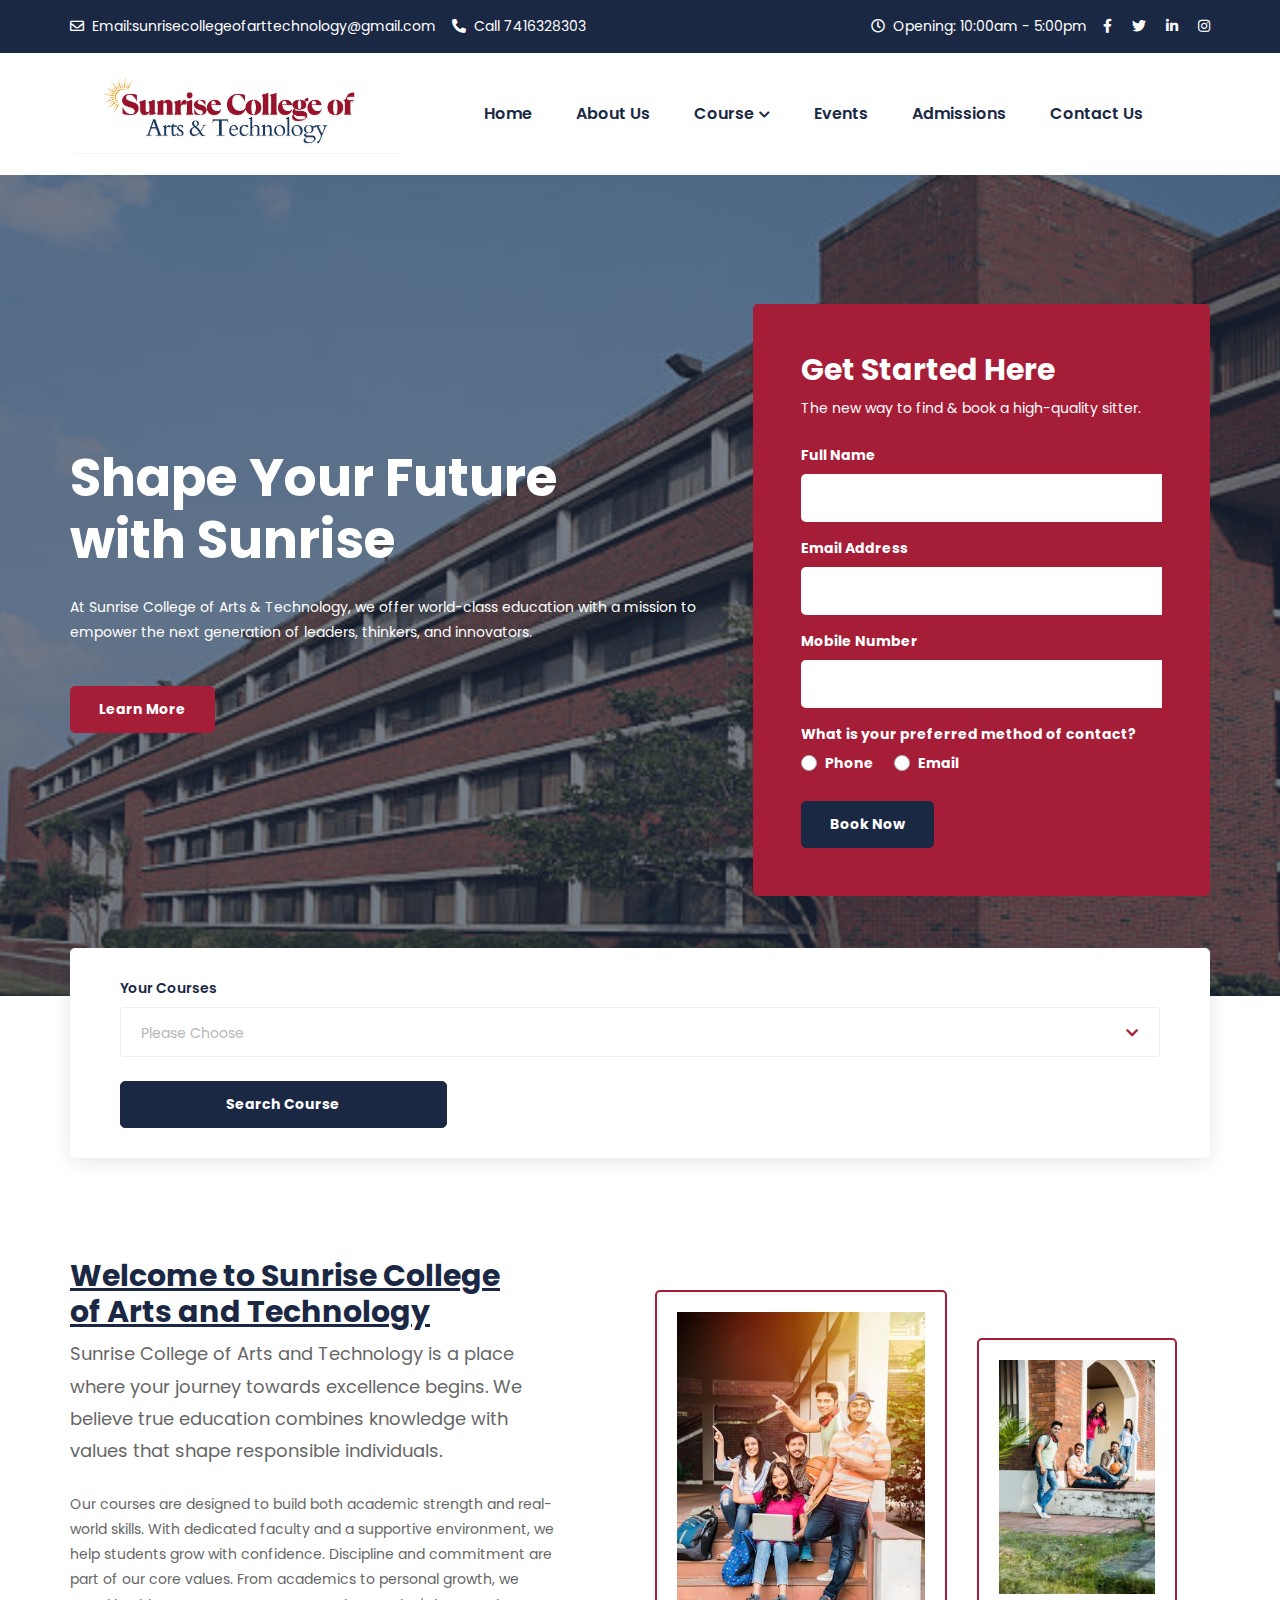
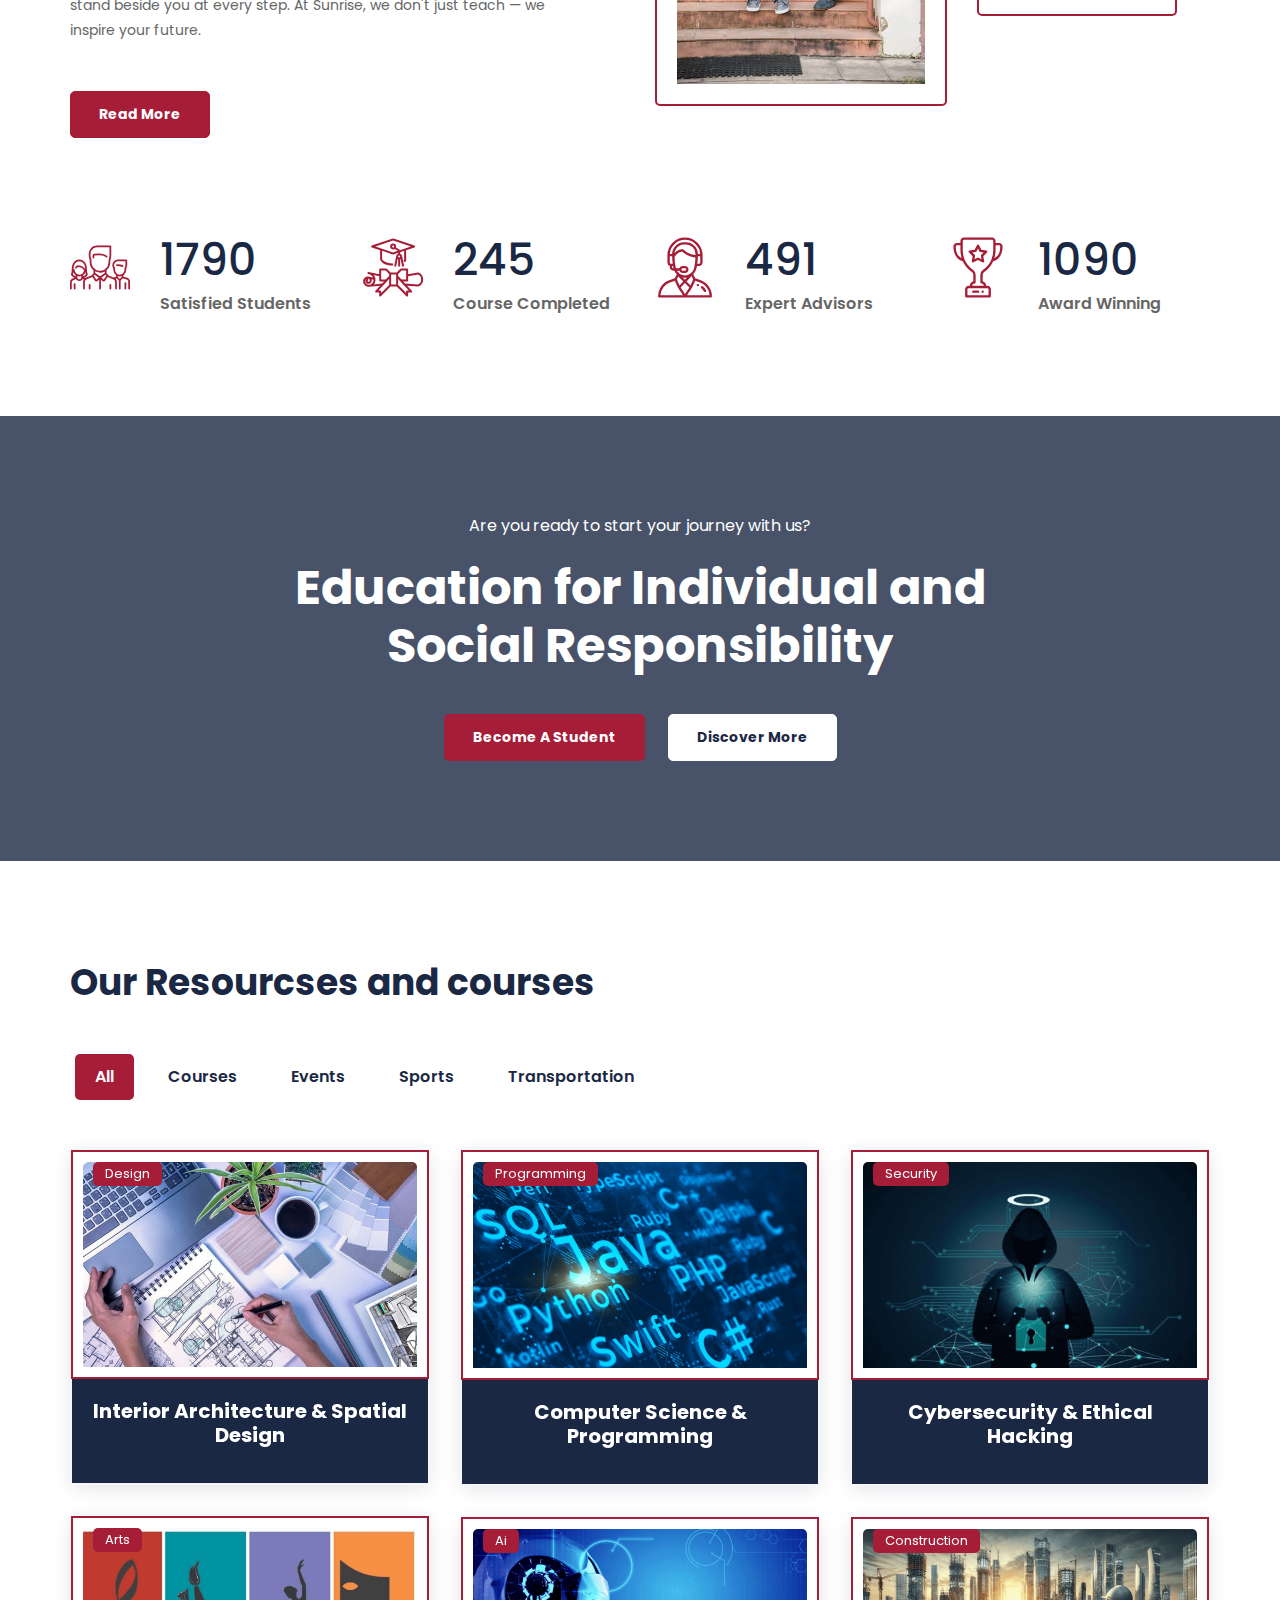
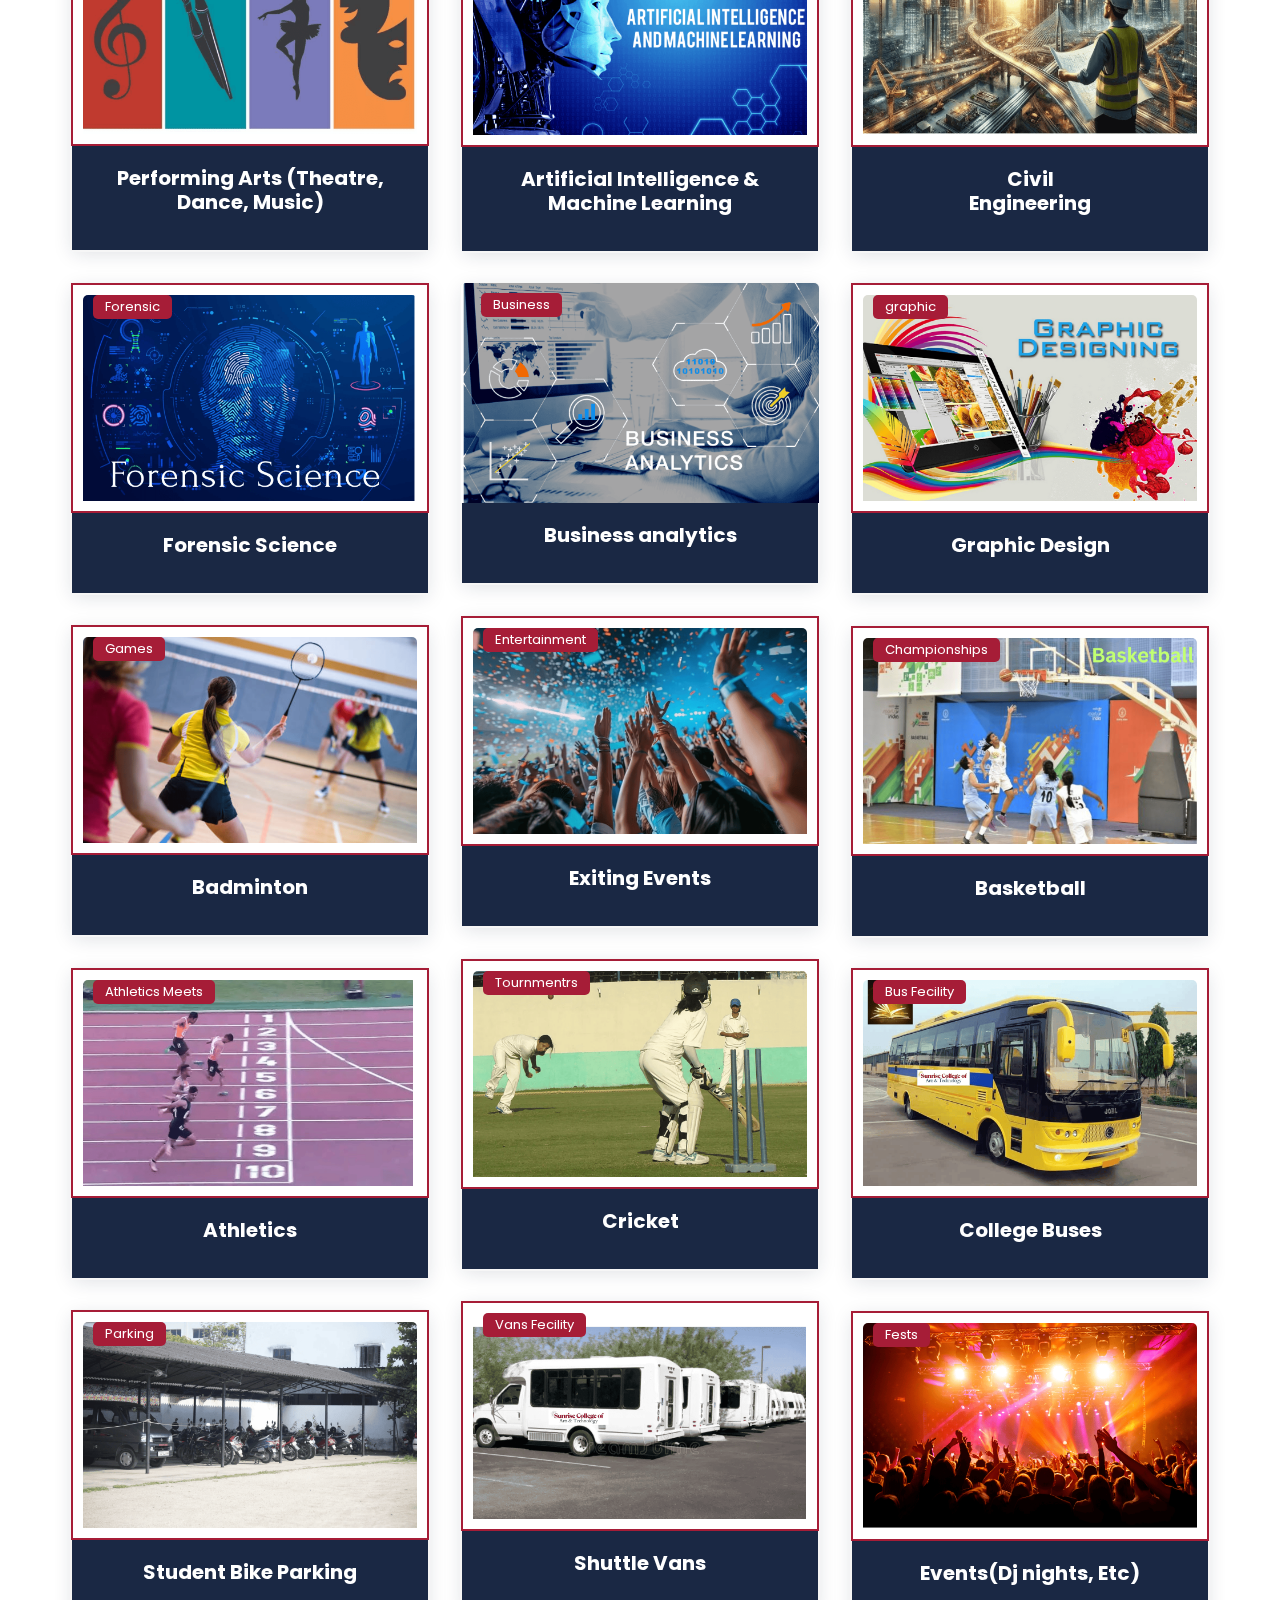
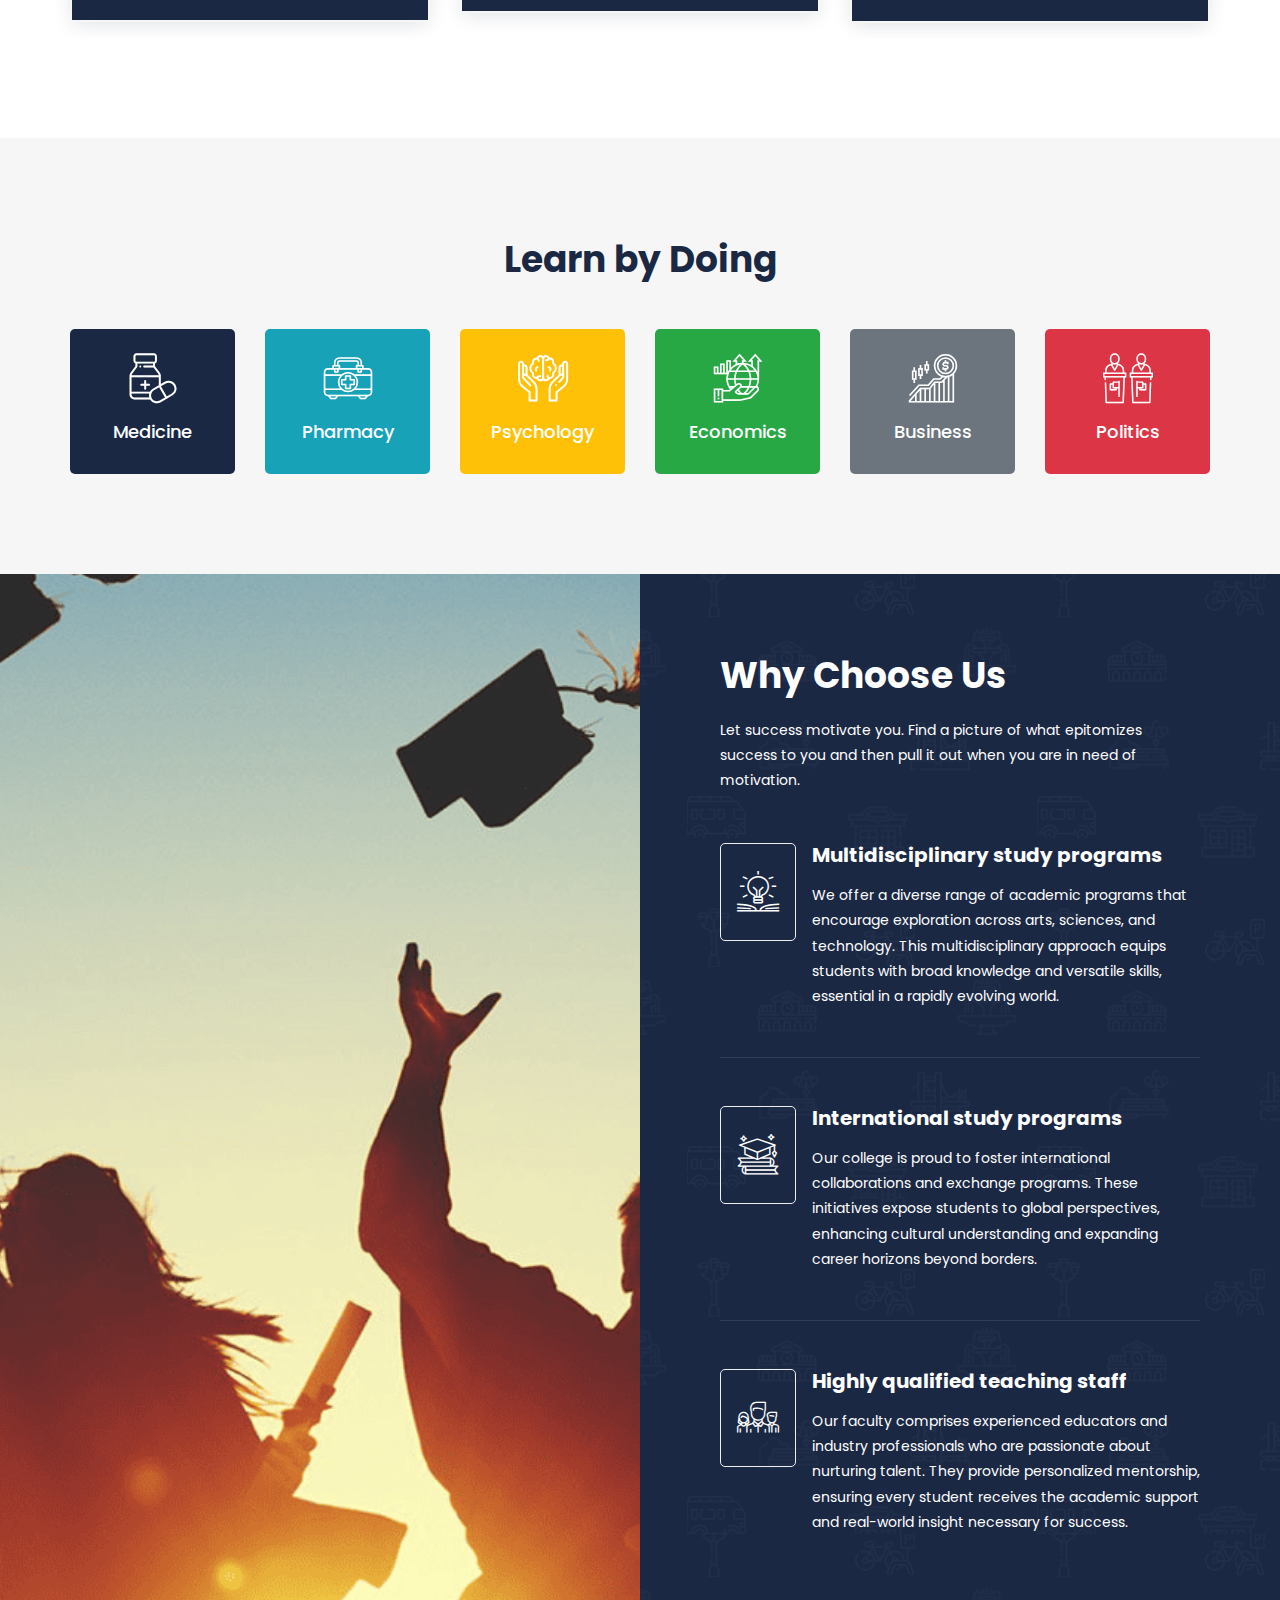
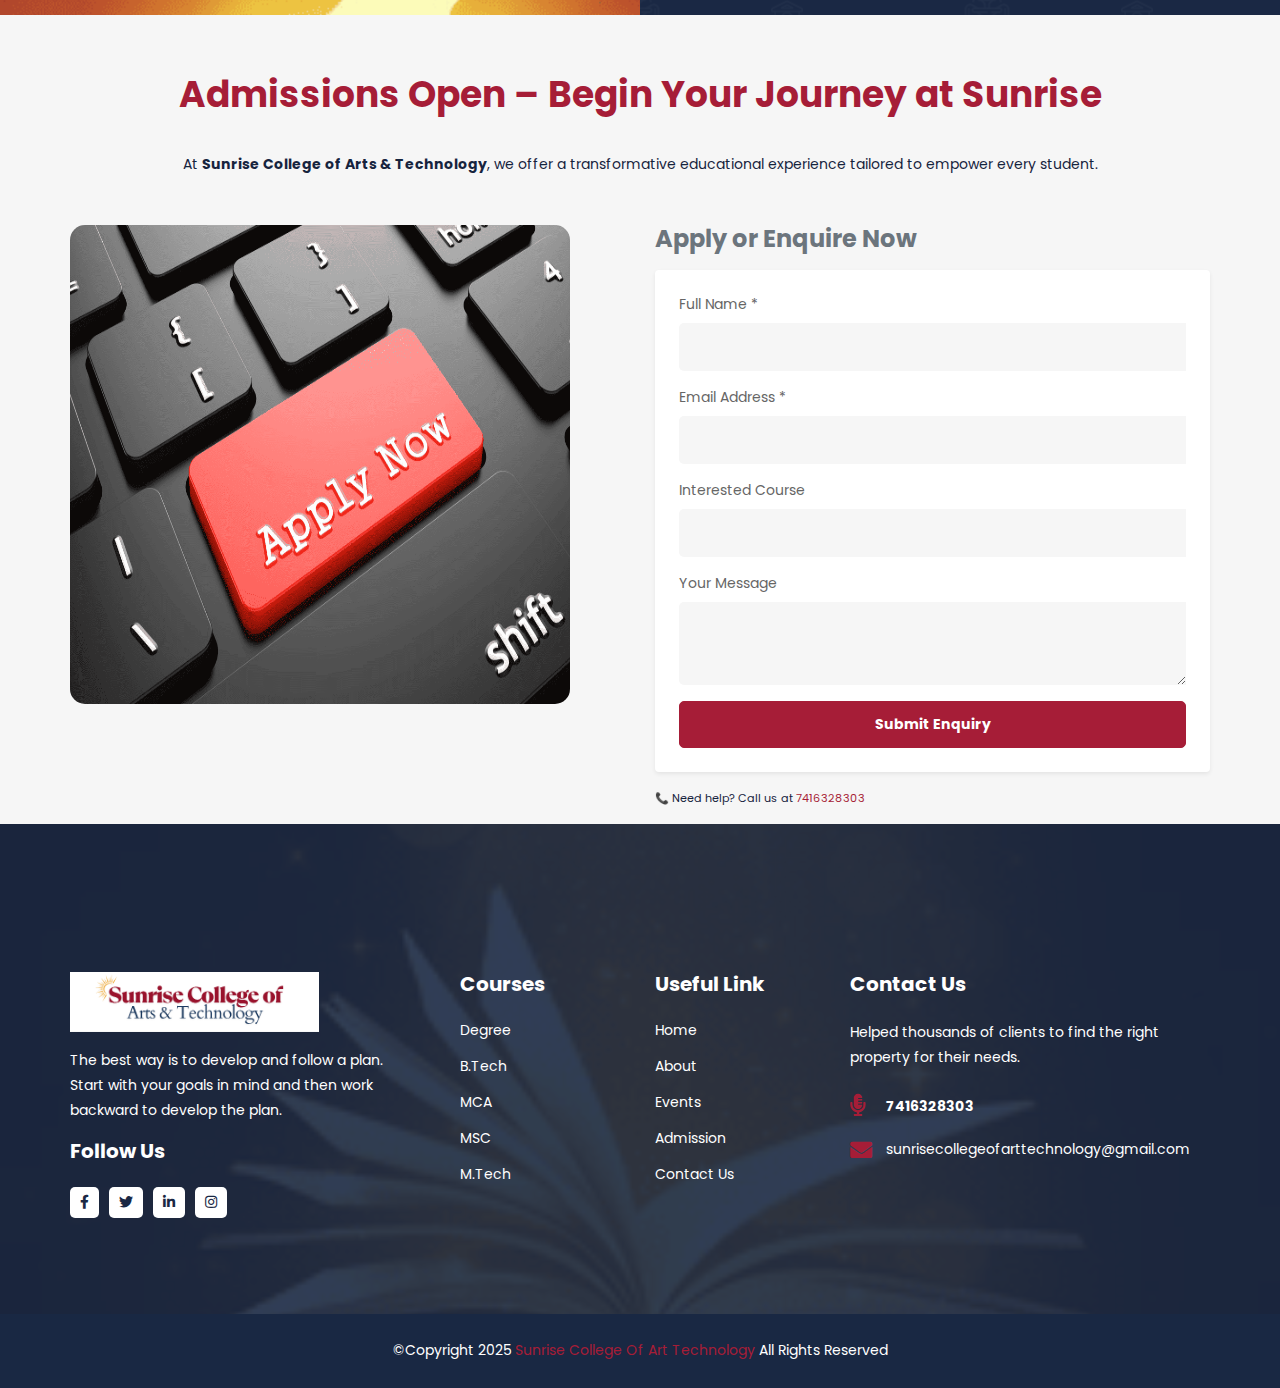
<file: index.html>
<!DOCTYPE html>
<html lang="en">

<head>
    <meta charset="utf-8">
    <meta name="keywords" content="HTML5 Template" />
    <meta name="description" content="Academic - Education, University and College Template" />
    <meta name="author" content="potenzaglobalsolutions.com" />
    <meta name="viewport" content="width=device-width, initial-scale=1, shrink-to-fit=no">
    <title>Sunrise College of Arts & Technology</title>
    <!-- Favicon -->
    <link rel="shortcut icon" href="images/favicon.ico" />

    <!-- Google Font -->
    <link href="https://fonts.googleapis.com/css2?family=Poppins:ital,wght@0,200;0,300;0,400;0,500;0,600;0,700;0,800;0,900;1,200&amp;display=swap" rel="stylesheet">

    <!-- CSS Global Compulsory (Do not remove)-->
    <link rel="stylesheet" href="css/font-awesome/all.min.css" />
    <link rel="stylesheet" href="css/flaticon/flaticon.css" />
    <link rel="stylesheet" href="css/bootstrap/bootstrap.min.css" />

    <!-- Page CSS Implementing Plugins (Remove the plugin CSS here if site does not use that feature)-->
    <link rel="stylesheet" href="css/select2/select2.css" />
    <link rel="stylesheet" href="css/owl-carousel/owl.carousel.min.css" />
    <link rel="stylesheet" href="css/magnific-popup/magnific-popup.css" />
    <link rel="stylesheet" href="css/swiper/swiper.min.css" />
    <link rel="stylesheet" href="css/animate/animate.min.css"/>

    <!-- Template Style -->
    <link rel="stylesheet" href="css/style.css" />
  </head>

  <body>

    <!--=================================
    Header -->
    <header class="header header-sticky">
      <div class="topbar bg-dark py-3 d-none d-lg-flex">
        <div class="container">
          <div class="row">
            <div class="col-sm-12">
              <div class="d-none d-lg-flex align-items-center text-center">
               <div class="mr-3 d-inline-block">
                  <a class="text-white" href="mailto:gethelp@university.com"><i class="far fa-envelope mr-2"></i><span>Email:</span>sunrisecollegeofarttechnology@gmail.com</a>
                </div>
                <div class="mr-auto d-inline-block">
                  <a class="text-white" href="mailto:gethelp@university.com"><i class="fas fa-phone-alt mr-2"></i><span>Call</span> 7416328303</a>
                </div>
                <div class="mr-3 d-inline-block">
                  <a class="text-white" href="mailto:gethelp@university.com"><i class="far fa-clock mr-2"></i><span>Opening:</span> 10:00am - 5:00pm</a>
                </div>
                <div class="social-icon">
                  <ul class="social-icon">
                    <li>
                      <a href="#"><i class="fab fa-facebook-f"></i></a>
                    </li>
                    <li>
                      <a href="#"><i class="fab fa-twitter"></i></a>
                    </li>
                    <li>
                      <a href="#"><i class="fab fa-linkedin-in"></i></a>
                    </li>
                    <li>
                      <a href="#"><i class="fab fa-instagram"></i></a>
                    </li>
                  </ul>
                </div>

              </div>
            </div>
          </div>
        </div>
      </div>
      <div class="header-main py-3">
        <div class="container">
          <div class="row">
            <div class="col-sm-12">
              <div class="d-lg-flex align-items-center">
                <!-- logo -->
                <a class="navbar-brand logo" href="index.html">
                  <img src="img\logo.PNG" alt="Logo">
                </a>
                 <nav class="navbar navbar-expand-lg">
                <!-- Navbar toggler START-->
                <button class="navbar-toggler" type="button" data-toggle="collapse" data-target="#navbarSupportedContent" aria-controls="navbarSupportedContent" aria-expanded="false" aria-label="Toggle navigation">
                  <span class="navbar-toggler-icon"></span>
                </button>
                <!-- Navbar toggler END-->

                <!-- Navbar START -->
                <div class="collapse navbar-collapse justify-content-center" id="navbarSupportedContent">
                  <ul class="navbar-nav">
                   <li class="nav-item ">
                      <a class="nav-link" href="index.html">Home</a>
                    </li>
                    <li class="nav-item ">
                      <a class="nav-link" href="about-us.html">About Us</a>
                      </li>
                    <li class="nav-item dropdown">
                      <a class="nav-link  dropdown-toggle" href="#" role="button" data-toggle="dropdown" aria-haspopup="true" aria-expanded="false">Course<i class="fas fa-chevron-down fa-xs"></i>
                      </a>
                      <!-- Dropdown Menu -->
                      <ul class="dropdown-menu">
                          
                          <li><a class="dropdown-item" href="Degree.html">Degree</a></li>
                          <li><a class="dropdown-item" href="B.Tech.html">B.Tech</a></li>
                          <li><a class="dropdown-item" href="MCA.html">MCA</a></li>
                          <li><a class="dropdown-item" href="MSC.html">MSC</a></li>
                          <li><a class="dropdown-item" href="M.Tech.html">M.Tech</a></li>
                      </ul>
                       
                    </li>
                       
                  <li class="nav-item ">
                      <a class="nav-link" href="Events.html">Events</a>
                    </li>
                    <li class="nav-item ">
                      <a class="nav-link" href="Admissions.html">Admissions</a>
                    </li>
                    <li class="nav-item">
                      <a class="nav-link" href="contact-us.html">Contact Us</a>
                    </li>
                  </ul>
                </div>
                <!-- Navbar END-->
                
              </nav>
              </div>
            </div>
          </div>
        </div>
      </div>
    </header>
    <!--=================================
    Header -->
 <!--=================================
    Banner -->
    <section class="bg-overlay-black-60 space-ptb" style="background-image: url(img/banner2.png); background-size: cover; background-position: center center;">
      <!-- Swiper Slider 1-->
      <div class="container">
        <div class="row align-items-center mt-2">
          <div class="col-xl-7 col-lg-7">
            <div>

                <h1 class="text-white mb-4">Shape Your Future<br/> with Sunrise</h1>
                <div class="text-white">
                  <p>At Sunrise College of Arts & Technology, we offer world-class education with a mission to empower the next generation of leaders, thinkers, and innovators.</p>
                </div>
                <a href="#" class="btn btn-primary mt-4">Learn More<span></span></a>
            </div>
          </div><br/>
          <div class="col-xl-5 col-lg-5 mt-5 mt-lg-0"><br/>
            <div class="bg-primary p-4 p-sm-5 banner-form border-radius">
            <h3>Get Started Here </h3>
             <p class="text-white">The new way to find &amp; book a high-quality sitter.</p>
             <form class="form-row mt-4 align-items-center">
              <div class="form-group col-12">
                  <label class="text-white font-weight-bold">Full Name</label>
                  <input type="text" class="form-control" placeholder="">
                </div>
                <div class="form-group col-12">
                  <label class="text-white font-weight-bold">Email Address</label>
                  <input type="email" class="form-control" placeholder="">
                </div>
                <div class="form-group col-12">
                  <label class="text-white font-weight-bold">Mobile Number</label>
                  <input type="text" class="form-control" placeholder="">
                </div>
                <div class="form-group col-12 mb-4">
                  <label class="d-block text-white font-weight-bold">What is your preferred method of contact?</label>
                  <div class="custom-control custom-radio custom-control-inline form-radio">
                    <input type="radio" id="customRadioInline1" name="customRadioInline1" class="custom-control-input">
                    <label class="custom-control-label text-white font-weight-bold" for="customRadioInline1">Phone</label>
                  </div>
                  <div class="custom-control custom-radio custom-control-inline form-radio">
                    <input type="radio" id="customRadioInline2" name="customRadioInline1" class="custom-control-input">
                    <label class="custom-control-label text-white font-weight-bold" for="customRadioInline2">Email</label>
                  </div>
                </div>
                <div class="form-group col-sm-12 mb-0">
                  <button type="submit" class="btn btn-dark">Book Now</button>
                </div>
             </form>
            </div>
          </div>
        </div>
      </div>
    </section>
    <!--=================================
    Banner -->

    <!--=================================
    Form -->
    <section class="mt-md-n5 mt-4 position-relative z-index-9">
      <div class="container">
        <form class="course-form border-radius">
          <div class="row">
         
            <div class="col-md-12 mb-4 mb-md-0">
              <div class="form-group select-border mb-0">
                <label>Your Courses</label>
                <select class="form-control basic-select">
                  <option value="1" selected="selected">Please Choose</option>
                  <option value="2">Electrical Engineering</option>
                  <option value="3">Computer Science</option>
                  <option value="4">Biological Sciences</option>
                  <option value="4">Masters in Accounting</option>
                </select>
              </div>
            </div>
            <div class="col-md-4 align-self-center">
              <div class="course-serach">
                <a class="btn btn-dark btn-block mt-md-4" href="#">Search Course</a>
              </div>
            </div>
          </div>
        </form>
      </div>
    </section>
    <!--=================================
    Form -->

    <!--=================================
    About -->
    <section class="space-ptb">
      <div class="container">
        <div class="row align-items-center">
          <div class="col-lg-6 mb-4 mb-lg-0 pr-xl-6">
            <div class="section-title mb-4">
              <h6 style="font-size: 30px;"><u>Welcome to Sunrise College <br/>of  Arts and Technology</u></h6>
              <p class="lead mb-0">Sunrise College of Arts and Technology is a place where your journey towards excellence begins. We believe true education combines knowledge with values that shape responsible individuals.</p>
            </div>
            <p class="mb-4 mb-lg-5">Our courses are designed to build both academic strength and real-world skills. With dedicated faculty and a supportive environment, we help students grow with confidence. Discipline and commitment are part of our core values. From academics to personal growth, we stand beside you at every step. At Sunrise, we don't just teach — we inspire your future.</p>
            <a href="#" class="btn btn-primary btn-round">Read More</a>
          </div>
          <div class="col-lg-6 pr-lg-5">
            <div class="row">
              <div class="col-sm-7">
                <img class="img-fluid w-100 border-radius" src="img\about.jpg" width="600px" height="200" alt="" style="border:2px solid #a61d37;padding: 20px;">
              </div>
              <div class="col-sm-5 mt-sm-5 mt-4">
                <img class="img-fluid mb-sm-2 w-100 border-radius" src="img\about2.jpg" alt="" style="border:2px solid #a61d37;padding: 20px">
              </div>
            </div>
          </div>
        </div>
      </div>
    </section>
    <!--=================================
    About -->

    <!--=================================
    Counter -->
    <section class="space-pb">
      <div class="container">
        <div class="row">
          <div class="col-sm-6 col-lg-3 mb-4 mb-lg-0">
            <div class="counter">
              <div class="counter-icon">
                <i class="flaticon-team-1"></i>
              </div>
              <div class="counter-content">
                <span class="timer" data-to="1790" data-speed="10000">1790</span>
                <label>Satisfied Students</label>
              </div>
            </div>
          </div>
          <div class="col-sm-6 col-lg-3 mb-4 mb-lg-0">
            <div class="counter">
              <div class="counter-icon">
                <i class="flaticon-diploma-1"></i>
              </div>
              <div class="counter-content align-self-center">
                <span class="timer" data-to="245" data-speed="10000">245</span>
                <label>Course Completed</label>
              </div>
            </div>
          </div>
          <div class="col-sm-6 col-lg-3 mb-4 mb-md-0">
            <div class="counter">
              <div class="counter-icon">
                <i class="flaticon-support"></i>
              </div>
              <div class="counter-content">
                <span class="timer" data-to="491" data-speed="10000">491</span>
                <label>Expert Advisors</label>
              </div>
            </div>
          </div>
          <div class="col-sm-6 col-lg-3">
            <div class="counter">
              <div class="counter-icon">
                <i class="flaticon-trophy-1"></i>
              </div>
              <div class="counter-content">
                <span class="timer" data-to="1090" data-speed="10000">1090</span>
                <label>Award Winning</label>
              </div>
            </div>
          </div>
        </div>
      </div>
    </section>
    <!--=================================
    Counter -->

    <!--=================================
    Action box -->
    <section class="space-ptb bg-overlay-black-80 bg-holder" data-jarallax='{"speed": 0.5}' style="background-image: url(images/bg/09.jpg);">
      <div class="container">
        <div class="row justify-content-center">
          <div class="col-lg-10 text-center">
            <span class="text-white d-block mb-4 h6 font-weight-normal">Are you ready to start your journey with us?</span>
            <h2 class="text-white mb-4 display-7">Education for Individual and <br/>Social Responsibility</h2>
            <a class="btn btn-primary mr-sm-3 mt-3" href="#">Become A Student</a>
            <a class="btn btn-white mt-3" href="#">Discover More</a>
          </div>
        </div>
      </div>
    </section>
    <!--=================================
    Action box -->

    <!--=================================
    Course item -->
    <section class="space-ptb">
      <div class="container">
        <div class="row">
          <div class="col-sm-8">
            <div class="section-title">
              <h2 class="title">Our Resourcses and courses</h2>
            </div>
          </div>
   
        </div>
        <div class="row">
          <div class="col-md-12">
            <div class="filters-group mb-lg-4">
              <button class="btn-filter  active" data-group="all">All</button>
              <button class="btn-filter" data-group="branding">Courses</button>
              <button class="btn-filter" data-group="web">Events</button>
              <button class="btn-filter" data-group="photography">Sports</button>
              <button class="btn-filter" data-group="advertising">Transportation</button>
            </div>
            <div class="my-shuffle-container columns-3 popup-gallery full-screen">
              <!-- item START -->
              <div class="grid-item" data-groups='["branding"]'>
                <div class="course-item" style="">
                  <div class="coures-img" style="border:2px solid #a61d37;padding:10px;">
                    <img class="img-fluid" src="img\interior-designer.jpg" alt="">
                    <div class="course-tag">
                      <a href="#">Design</a>
                    </div>
                  </div>
                  <div class="course-conten" style="background-color:#1a2844;text-align: center;">
                    <h5 class="mb-3">
                      <a href="#" style="color:#fff;text-align:center;">Interior Architecture & Spatial Design</a>
                    </h5>
                  </div>
                </div>
              </div>
              <!-- item End -->
               <!-- item START -->
              <div class="grid-item" data-groups='["branding"]'>
                <div class="course-item">
                  <div class="coures-img" style="border:2px solid #a61d37;padding:10px;">
                    <img class="img-fluid" src="img\computer.png" alt="">
                    <div class="course-tag">
                      <a href="#">Programming</a>
                    </div>
                  </div>
                  <div class="course-conten" style="background-color:#1a2844;text-align: center;">
                    <h5 class="mb-3">
                      <a href="#" style="color:#fff;text-align:center;">Computer Science & Programming</a>
                    </h5>
                  </div>
                </div>
              </div>
              <!-- item End -->
              <!-- item START -->
              <div class="grid-item" data-groups='["branding"]'>
                <div class="course-item">
                  <div class="coures-img" style="border:2px solid #a61d37;padding:10px;">
                    <img class="img-fluid" src="img\hack.png" alt="">
                    <div class="course-tag">
                      <a href="#">Security</a>
                    </div>
                  </div>
                  <div class="course-conten" style="background-color:#1a2844;text-align: center;">
                    <h5 class="mb-3">
                      <a href="#" style="color:#fff;text-align:center;">Cybersecurity & Ethical Hacking</a>
                    </h5>
                  </div>
                </div>
              </div>
              <!-- item End -->
              <!-- item START -->
              <div class="grid-item" data-groups='["branding"]'>
                <div class="course-item">
                  <div class="coures-img" style="border:2px solid #a61d37;padding:10px;">
                    <img class="img-fluid" src="img\performing ats.png" alt="">
                    <div class="course-tag">
                      <a href="#">Arts</a>
                    </div>
                  </div>
                  <div class="course-conten" style="background-color:#1a2844;text-align: center;">
                    <h5 class="mb-3">
                      <a href="#" style="color:#fff;text-align:center;">Performing Arts (Theatre, Dance, Music)</a>
                    </h5>
                  </div>
                </div>
              </div>
              <!-- item End -->
              <!-- item START -->
              <div class="grid-item" data-groups='["branding"]'>
                <div class="course-item">
                  <div class="coures-img" style="border:2px solid #a61d37;padding:10px;">
                    <img class="img-fluid" src="img\ai.png" alt="">
                    <div class="course-tag">
                      <a href="#">Ai</a>
                    </div>
                  </div>
                  <div class="course-conten" style="background-color:#1a2844;text-align: center;">
                    <h5 class="mb-3">
                      <a href="#" style="color:#fff;text-align:center;">Artificial Intelligence & Machine Learning</a>
                    </h5>
                  </div>
                </div>
              </div>
              <!-- item End -->
              <!-- item START -->
              <div class="grid-item" data-groups='["branding"]'>
                <div class="course-item">
                  <div class="coures-img" style="border:2px solid #a61d37;padding:10px;">
                    <img class="img-fluid" src="img\civil.png" alt="">
                    <div class="course-tag">
                      <a href="#">Construction</a>
                    </div>
                  </div>
                  <div class="course-conten" style="background-color:#1a2844;text-align: center;">
                    <h5 class="mb-3">
                      <a href="#" style="color:#fff;text-align:center;">Civil <br/>Engineering</a>
                    </h5>
                  </div>
                </div>
              </div>
              <!-- item End -->
              <!-- item START -->
              <div class="grid-item" data-groups='["branding"]'>
                <div class="course-item">
                  <div class="coures-img" style="border:2px solid #a61d37;padding:10px;">
                    <img class="img-fluid" src="img\Forensic Scienc.png" alt="">
                    <div class="course-tag">
                      <a href="#">Forensic</a>
                    </div>
                  </div>
                  <div class="course-conten" style="background-color:#1a2844;text-align: center;">
                    <h5 class="mb-3">
                      <a href="#" style="color:#fff;text-align:center;">Forensic Science</a>
                    </h5>
                  </div>
                </div>
              </div>
              <!-- item End -->
               <!-- item START -->
              <div class="grid-item" data-groups='["branding"]'>
                <div class="course-item">
                  <div class="coures-img">
                    <img class="img-fluid" src="img\buisiness.png" alt="">
                    <div class="course-tag">
                      <a href="#">Business</a>
                    </div>
                  </div>
                  <div class="course-conten" style="background-color:#1a2844;text-align: center;">
                    <h5 class="mb-3">
                      <a href="#" style="color:#fff;text-align:center;">Business analytics </a>
                    </h5>
                  </div>
                </div>
              </div>
               <!-- item START -->
              <div class="grid-item" data-groups='["branding"]'>
                <div class="course-item">
                  <div class="coures-img" style="border:2px solid #a61d37;padding:10px;">
                    <img class="img-fluid" src="img\graphic.png" alt="">
                    <div class="course-tag">
                      <a href="#">graphic</a>
                    </div>
                  </div>
                  <div class="course-conten" style="background-color:#1a2844;text-align: center;">
                    <h5 class="mb-3">
                      <a href="#" style="color:#fff;text-align:center;"> Graphic Design</a>
                    </h5>
                  </div>
                </div>
              </div>
              <!-- item START -->
              <div class="grid-item" data-groups='["web", "", ""]'>
                <div class="course-item">
                  <div class="coures-img" style="border:2px solid #a61d37;padding:10px;">
                    <img class="img-fluid" src="img\eve.png" alt="">
                    <div class="course-tag">
                      <a href="#">Entertainment</a>
                    </div>
                  </div>
                  <div class="course-conten" style="background-color:#1a2844;text-align: center;">
                    <h5 class="mb-3">
                      <a href="#" style="color:#fff;text-align:center;">Exiting Events</a>
                    </h5>
                  </div>
                </div>
              </div>
              <!-- item End -->

              <!-- item START -->
              <div class="grid-item" data-groups='["photography"]'>
                <div class="course-item">
                  <div class="coures-img" style="border:2px solid #a61d37;padding:10px;">
                    <img class="img-fluid" src="img\badminton.png" alt="">
                    <div class="course-tag">
                      <a href="#">Games</a>
                    </div>
                  </div>
                  <div class="course-conten" style="background-color:#1a2844;text-align: center;">
                    <h5 class="mb-3">
                      <a href="#" style="color:#fff;text-align:center;">Badminton</a>
                    </h5>
                  </div>
                </div>
              </div>
              <!-- item End -->
              <!-- item START -->
              <div class="grid-item" data-groups='["photography"]'>
                <div class="course-item">
                  <div class="coures-img" style="border:2px solid #a61d37;padding:10px;">
                    <img class="img-fluid" src="img\Basketball (3).png" alt="">
                    <div class="course-tag">
                      <a href="#">Championships</a>
                    </div>
                  </div>
                  <div class="course-conten" style="background-color:#1a2844;text-align: center;">
                    <h5 class="mb-3">
                      <a href="#" style="color:#fff;text-align:center;">Basketball</a>
                    </h5>
                  </div>
                </div>
              </div>
              <!-- item End -->
              <!-- item START -->
              <div class="grid-item" data-groups='["photography"]'>
                <div class="course-item">
                  <div class="coures-img" style="border:2px solid #a61d37;padding:10px;">
                    <img class="img-fluid" src="img\cricket.png" alt="">
                    <div class="course-tag">
                      <a href="#">Tournmentrs</a>
                    </div>
                  </div>
                  <div class="course-conten" style="background-color:#1a2844;text-align: center;">
                    <h5 class="mb-3">
                      <a href="#" style="color:#fff;text-align:center;">Cricket</a>
                    </h5>
                  </div>
                </div>
              </div>
              <!-- item End -->
              <!-- item START -->
              <div class="grid-item" data-groups='["photography"]'>
                <div class="course-item">
                  <div class="coures-img" style="border:2px solid #a61d37;padding:10px;">
                    <img class="img-fluid" src="img\run.png" alt="">
                    <div class="course-tag">
                      <a href="#">Athletics Meets</a>
                    </div>
                  </div>
                  <div class="course-conten" style="background-color:#1a2844;text-align: center;">
                    <h5 class="mb-3">
                      <a href="#" style="color:#fff;text-align:center;">Athletics </a>
                    </h5>
                  </div>
                </div>
              </div>
              <!-- item End -->

              <!-- item START -->
              <div class="grid-item" data-groups='["advertising"]'>
                <div class="course-item">
                  <div class="coures-img" style="border:2px solid #a61d37;padding:10px;">
                    <img class="img-fluid" src="img\Basketball (8).png" alt="">
                    <div class="course-tag">
                      <a href="#">Bus Fecility</a>
                    </div>
                  </div>
                  <div class="course-conten" style="background-color:#1a2844;text-align: center;">
                    <h5 class="mb-3">
                      <a href="#" style="color:#fff;text-align:center;">College Buses</a>
                    </h5>
                  </div>
                </div>
              </div>
              <!-- item End -->

              <!-- item START -->
              <div class="grid-item" data-groups='["design", "advertising"]'>
                <div class="course-item">
                  <div class="coures-img" style="border:2px solid #a61d37;padding:10px;">
                    <img class="img-fluid" src="img\van.png" alt="">
                    <div class="course-tag">
                      <a href="#">Vans Fecility</a>
                    </div>
                  </div>
                  <div class="course-conten" style="background-color:#1a2844;text-align: center;">
                    <h5 class="mb-3">
                      <a href="#" style="color:#fff;text-align:center;">Shuttle Vans</a>
                    </h5>
                  </div>
                </div>
              </div>
              <!-- item End -->
              <!-- item START -->
              <div class="grid-item" data-groups='["design", "advertising"]'>
                <div class="course-item">
                  <div class="coures-img" style="border:2px solid #a61d37;padding:10px;">
                    <img class="img-fluid" src="img\parking.png" alt="">
                    <div class="course-tag">
                      <a href="#">Parking</a>
                    </div>
                  </div>
                  <div class="course-conten" style="background-color:#1a2844;text-align: center;">
                    <h5 class="mb-3">
                      <a href="#" style="color:#fff;text-align:center;">Student Bike Parking</a>
                    </h5>
                  </div>
                </div>
              </div>
              <!-- item End -->
              <!-- item START -->
              <div class="grid-item" data-groups='["", "web"]'>
                <div class="course-item">
                  <div class="coures-img" style="border:2px solid #a61d37;padding:10px;">
                    <img class="img-fluid" src="img\event (2).png" alt="">
                    <div class="course-tag">
                      <a href="#">Fests</a>
                    </div>
                  </div>
                  <div class="course-conten" style="background-color:#1a2844;text-align: center;">
                    <h5 class="mb-3">
                      <a href="#" style="color:#fff;text-align:center;">Events(Dj nights, Etc)</a>
                    </h5>
                  </div>
                </div>
              </div>
              <!-- item End -->
            </div>
          </div>
        </div>
      </div>
    </section>
    <!--=================================
    Course item -->
     <!--=================================

    Category -->
    <section class="space-ptb bg-light">
      <div class="container">
        <div class="row justify-content-center">
          <div class="col-lg-8 text-center">
            <h2 class="mb-5">Learn by Doing</h2>
          </div>
        </div>
        <div class="row justify-content-center">
          <div class="col-xl-2 col-md-4 mb-3 mb-xl-0">
            <div class="category text-center">
            <a href="#" class="category-item bg-dark border-radius py-4">
              <div class="category-icon">
                <i class="flaticon-medicine fa-3x text-white"></i>
              </div>
              <h5 class="mt-3">Medicine</h5>
            </a>
          </div>
          </div>
          <div class="col-xl-2 col-md-4 mb-3 mb-xl-0">
            <div class="category text-center">
            <a href="#" class="category-item py-4 bg-info border-radius">
              <div class="category-icon">
                <i class="flaticon-first-aid-kit fa-3x text-white"></i>
              </div>
              <h5 class="mt-3 text-white">Pharmacy</h5>
            </a>
          </div>
          </div>
          <div class="col-xl-2 col-md-4 mb-3 mb-xl-0">
            <div class="category text-center">
            <a href="#" class="category-item py-4 bg-warning border-radius">
              <div class="category-icon">
                <i class="flaticon-mental-health fa-3x text-white"></i>
              </div>
              <h5 class="mt-3 text-white">Psychology</h5>
            </a>
          </div>
          </div>
          <div class="col-xl-2 col-md-4 mb-3 mb-md-0">
            <div class="category text-center">
            <a href="#" class="category-item py-4 bg-success border-radius">
              <div class="category-icon">
                <i class="flaticon-global fa-3x text-white"></i>
              </div>
              <h5 class="mt-3 text-white">Economics</h5>
            </a>
          </div>
          </div>
          <div class="col-xl-2 col-md-4 mb-3 mb-md-0">
            <div class="category text-center">
            <a href="#" class="category-item py-4 bg-secondary border-radius">
              <div class="category-icon">
                <i class="flaticon-stock-market fa-3x text-white"></i>
              </div>
              <h5 class="mt-3 text-white">Business</h5>
            </a>
          </div>
          </div>
          <div class="col-xl-2 col-md-4">
            <div class="category text-center">
            <a href="#" class="category-item bg-danger border-radius py-4">
              <div class="category-icon">
                <i class="flaticon-politics fa-3x text-white"></i>
              </div>
              <h5 class="mt-3 text-white">Politics</h5>
            </a>
          </div>
          </div>
        </div>
        
      </div>
    </section>
    <!--=================================
    Category -->
   
   
    <section class="bg-dark">
      <div class="container-fluid">
        <div class="row no-guuters">
          <div class="col-lg-6 bg-holder d-none d-lg-block" style="background-image: url(img/grad.png);">
          </div>
          <div class="col-lg-6 px-4 px-md-5 px-lg-6 py-6 px-lg-6" style="background-image: url(images/about/pattern.png);">
            <div class="section-title">
              <h2 class="title">Why Choose Us</h2>
              <p class="mb-0">Let success motivate you. Find a picture of what epitomizes success to you and then pull it out when you are in need of motivation.</p>
            </div>
            <div class="media">
              <i class="flaticon-knowledge mr-3 fa-3x text-white border border-white border-radius p-3 mb-0 font-weight-normal"></i>
              <div class="media-body">
                <h5 class="mt-0 mb-3">Multidisciplinary study programs</h5>
                <p class="text-white mb-0">We offer a diverse range of academic programs that encourage exploration across arts, sciences, and technology. This multidisciplinary approach equips students with broad knowledge and versatile skills, essential in a rapidly evolving world.</p>
              </div>
            </div>
            <span class="border-bottom d-block my-5 border-light"></span>
            <div class="media">
              <i class="flaticon-mortarboard-2 mr-3 fa-3x text-white border border-white border-radius p-3 mb-0 font-weight-normal"></i>
              <div class="media-body">
                <h5 class="mt-0 mb-3">International study programs</h5>
                <p class="text-white mb-0">Our college is proud to foster international collaborations and exchange programs. These initiatives expose students to global perspectives, enhancing cultural understanding and expanding career horizons beyond borders.</p>
              </div>
            </div>
            <span class="border-bottom d-block my-5 border-light"></span>
            <div class="media">
              <i class="flaticon-team-1 mr-3 fa-3x text-white border border-white border-radius p-3 mb-0 font-weight-normal"></i>
              <div class="media-body">
                <h5 class="mt-0 mb-3">Highly qualified teaching staff</h5>
                <p class="text-white mb-0">Our faculty comprises experienced educators and industry professionals who are passionate about nurturing talent. They provide personalized mentorship, ensuring every student receives the academic support and real-world insight necessary for success.</p>
              </div>
            </div>
          </div>
        </div>
      </div>
    </section>
    <!--=================================
    Why choose us -->

   
<!-- Admissions Section -->
<section class="py-5 bg-light" id="admissions">
  <div class="container">
    <h2 class="text-center text-primary mb-4"><p style="color: #a61d37;">Admissions Open – Begin Your Journey at Sunrise</p></h2>
    <p class="text-center text-muted mb-5">
      At <strong>Sunrise College of Arts & Technology</strong>, we offer a transformative educational experience tailored to empower every student.
    </p>
    <div class="row g-5">
      <!-- Left Column: Info + Image -->
      <div class="col-lg-6">
        <img src="img/apply now (2).png" alt="Admissions Image"
  class="admissions-img mb-4"
  style="width: 90%; height: 80%; border-radius: 15px;"
  onmouseover="this.style.filter='brightness(0.7) saturate(2) hue-rotate(210deg)'"
  onmouseout="this.style.filter='none'">

        

      </div>

      <!-- Right Column: Contact Form -->
      <div class="col-lg-6">
        <h4 class="text-secondary mb-3">Apply or Enquire Now</h4>
        <form class="bg-white p-4 rounded shadow-sm">
          <div class="mb-3">
            <label for="name" class="form-label">Full Name *</label>
            <input type="text" class="form-control" id="name" required>
          </div>
          <div class="mb-3">
            <label for="email" class="form-label">Email Address *</label>
            <input type="email" class="form-control" id="email" required>
          </div>
          <div class="mb-3">
            <label for="course" class="form-label">Interested Course</label>
            <input type="text" class="form-control" id="course">
          </div>
          <div class="mb-3">
            <label for="message" class="form-label">Your Message</label>
            <textarea class="form-control" id="message" rows="3"></textarea>
          </div>
          <button type="submit" class="btn btn-primary w-100">Submit Enquiry</button>
        </form>
        <p class="mt-3 text-muted small">📞 Need help? Call us at <a href="tel:+911234567890">7416328303</a></p>
      </div>
    </div>
  </div>
</section>

<!-- Bootstrap JS (Optional for interactivity) -->
<script src="https://cdn.jsdelivr.net/npm/bootstrap@5.3.0/dist/js/bootstrap.bundle.min.js"></script>
    <!--=================================
    Footer-->
    <footer class="space-pt bg-overlay-black-90 bg-holder footer mt-n5" style="background-image: url(img/sun.png);">
      <div class="container pt-5">
        <div class="row pb-5 pb-lg-6 mb-lg-3">
          <div class="col-sm-6 col-lg-4 mb-4 mb-lg-0 pr-lg-5">
            <a href="index-2.html"><img class="img-fluid mb-3 footer-logo" src="img\logo.PNG" alt=""></a>
            <p class="text-white">The best way is to develop and follow a plan. Start with your goals in mind and then work backward to develop the plan.</p>
            <h5 class="text-white mb-2 mb-sm-4">Follow Us</h5>
            <div class="social-icon social-icon-style-02">
              <ul>
                <li><a href="#"><i class="fab fa-facebook-f"></i></a></li>
                <li><a href="#"><i class="fab fa-twitter"></i></a></li>
                <li><a href="#"><i class="fab fa-linkedin-in"></i></a></li>
                <li><a href="#"><i class="fab fa-instagram"></i></a></li>
              </ul>
            </div>
          </div>
          <div class="col-sm-6 col-lg-2 mb-4 mb-lg-0">
            <h5 class="text-white mb-2 mb-sm-4">Courses</h5>
            <div class="footer-link">
              <ul class="list-unstyled mb-0">
               <li><a class="text-white" href="Degree.html">Degree</a></li>
               <li><a class="text-white" href="B.Tech.html">B.Tech</a></li>
               <li><a class="text-white" href="MCA.html">MCA</a></li>
               <li><a class="text-white" href="MSC.html">MSC</a></li>
               <li><a class="text-white" href="M.Tech.html">M.Tech</a></li>
          
              </ul>
            </div>
          </div>
          <div class="col-sm-6 col-lg-2 mb-4 mb-sm-0">
            <h5 class="text-white mb-2 mb-sm-4">Useful Link</h5>
            <div class="footer-link">
              <ul class="list-unstyled mb-0">
                <li><a class="text-white" href="index.html">Home</a></li>
                <li><a class="text-white" href="about-us.html">About</a></li>
                <li><a class="text-white" href="Events.html">Events</a></li>
                <li><a class="text-white" href="Admission.html">Admission</a></li>
                <li><a class="text-white" href="Contact Us.html">Contact Us</a></li>
              </ul>
            </div>
          </div>
          <div class="col-sm-6 col-lg-4">
            <h5 class="text-white mb-2 mb-sm-4">Contact Us</h5>
            <p class="text-white">Helped thousands of clients to find the right property for their needs.</p>
            <div class="footer-contact-info">
              <div class="contact-address mt-4">
               <!--<div class="contact-item">
                  <i class="fas fa-map-marker-alt"></i>
                  <p class="ml-3 mb-0 text-white">6580 Allison Turnpike Creminfort, AL 32808-4509</p>
                </div>-->
                <div class="contact-item">
                  <i class="fas fa-microphone-alt"></i>
                  <p class="mb-0 font-weight-bold ml-3"><a class="text-white" href="#">7416328303</a></p>
                </div>
                <div class="contact-item mb-0">
                  <i class="fas fa-envelope"></i>
                  <a class="text-white ml-3 text-white" href="#">sunrisecollegeofarttechnology@gmail.com</a>
                </div>
              </div>
            </div>
          </div>
        </div>
      </div>
      <div class="footer-bottom bg-dark py-4">
        <div class="container">
          <div class="row align-items-center">
            <div class="col-lg-12 text-center">
              <p class="mb-0 text-white">©Copyright 2025 <a href="index-2.html">Sunrise College Of Art Technology</a> All Rights Reserved</p>
            </div>
          </div>
        </div>
      </div>
    </footer>
    <!--=================================
    Footer-->

    <!--=================================
    Back To Top-->
    <div id="back-to-top" class="back-to-top">up</div>
    <!--=================================
    Back To Top-->

    <!--=================================
    Javascript -->

    <!-- JS Global Compulsory (Do not remove)-->
    <script src="js/jquery-3.5.1.min.js"></script>
    <script src="js/popper/popper.min.js"></script>
    <script src="js/bootstrap/bootstrap.min.js"></script>

    <!-- Page JS Implementing Plugins (Remove the plugin script here if site does not use that feature)-->
    <script src="js/jquery.appear.js"></script>
    <script src="js/counter/jquery.countTo.js"></script>
    <script src="js/select2/select2.full.js"></script>
    <script src="js/owl-carousel/owl.carousel.min.js"></script>
    <script src="js/swiper/swiper.min.js"></script>
    <script src="js/swiperanimation/SwiperAnimation.min.js"></script>
    <script src="js/magnific-popup/jquery.magnific-popup.min.js"></script>
    <script src="js/jarallax/jarallax.js"></script>
    <script src="js/shuffle/shuffle.min.js"></script>

    <!-- Template Scripts (Do not remove)-->
    <script src="js/custom.js"></script>

  </body>
</html>
</file>
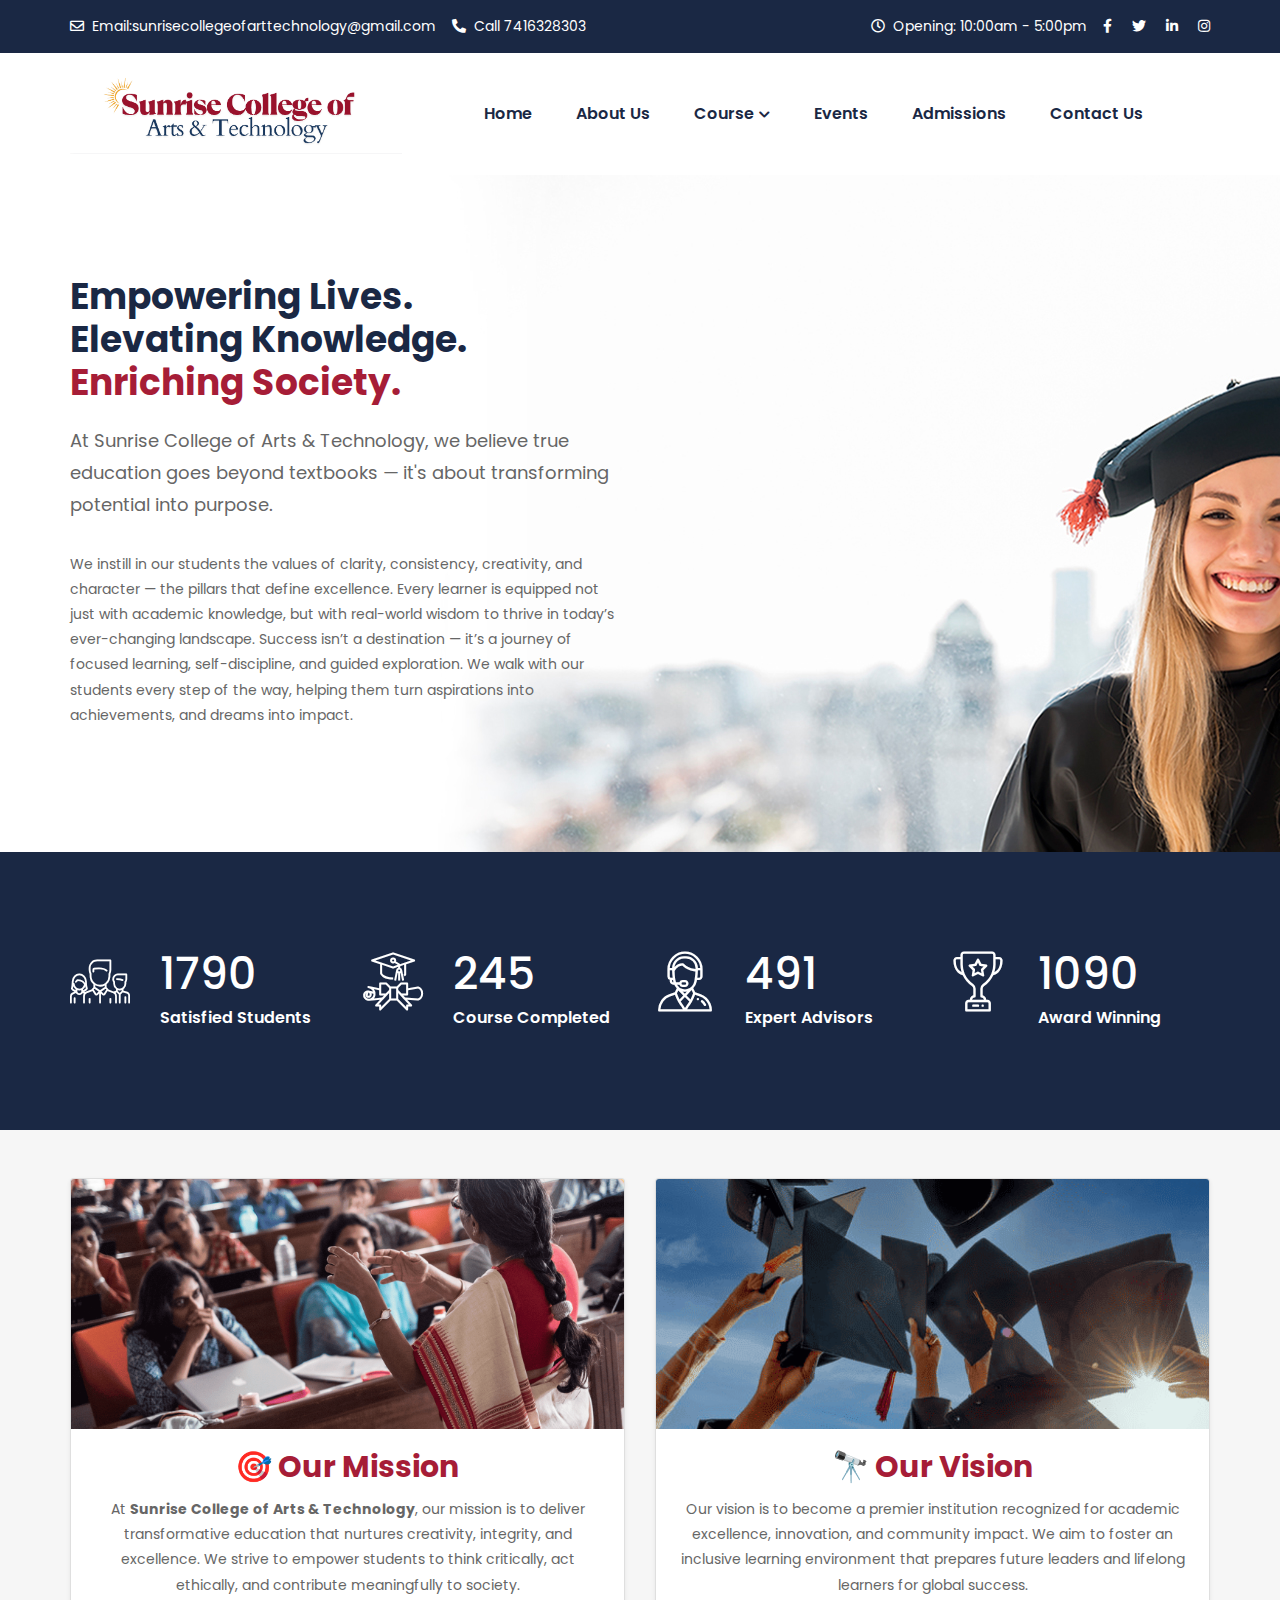
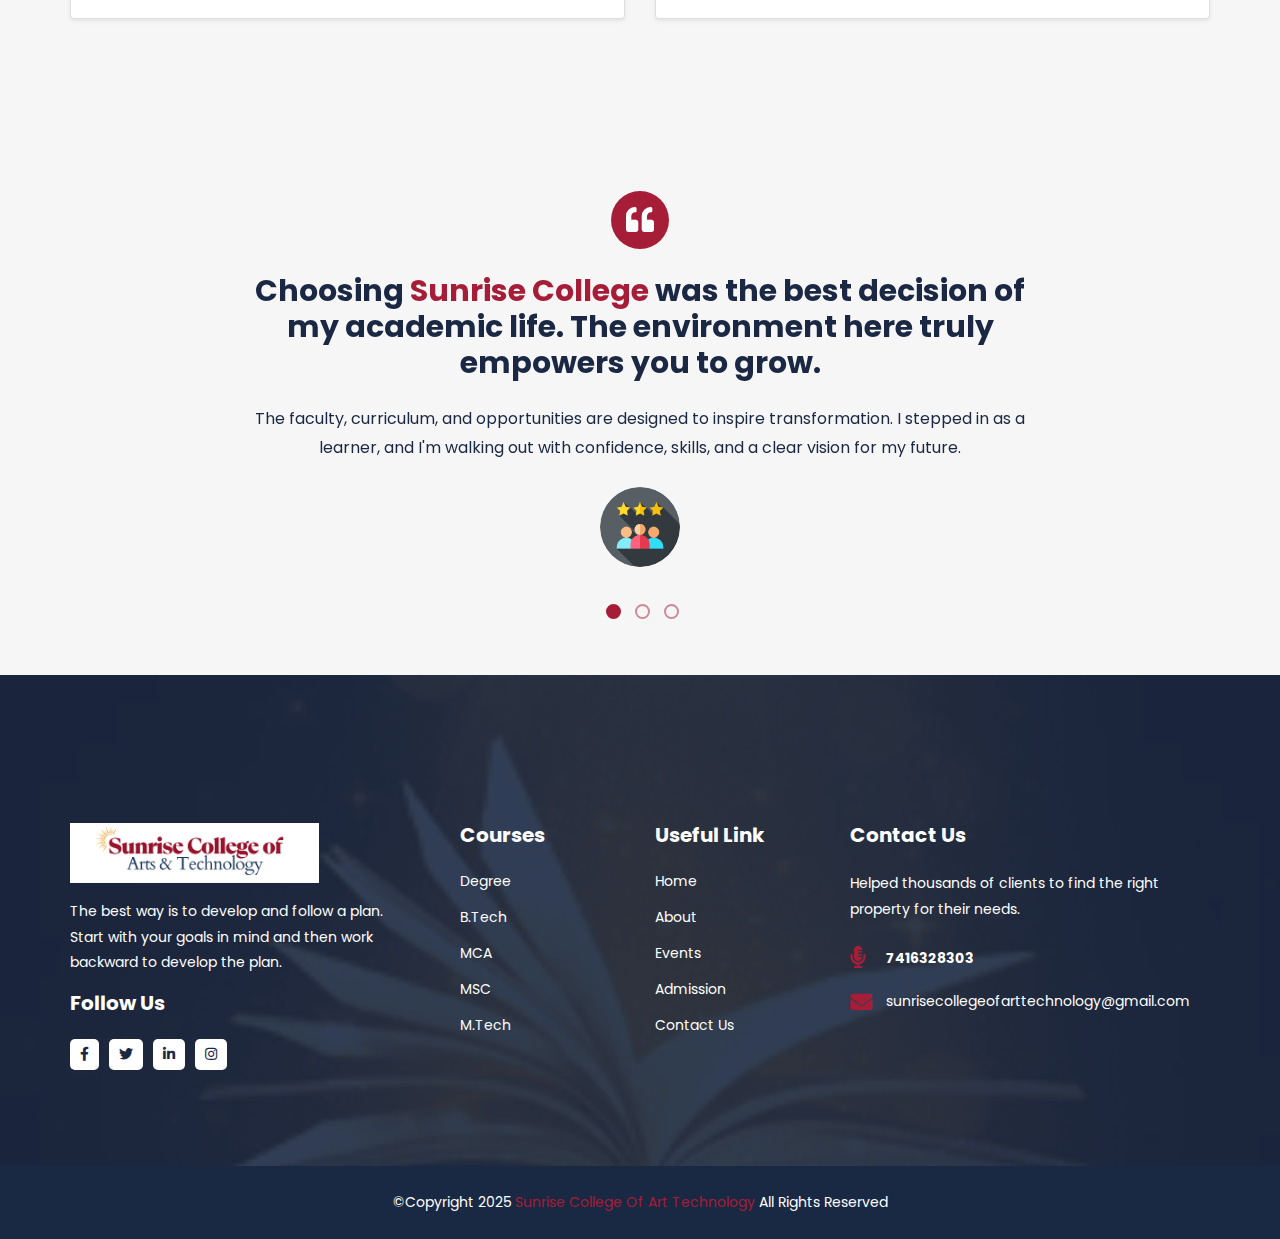
<file: about-us.html>
<!DOCTYPE html>
<html lang="en">
  
<head>
    <meta charset="utf-8">
    <meta name="keywords" content="HTML5 Template" />
    <meta name="description" content="Academic - Education, University and College Template" />
    <meta name="author" content="potenzaglobalsolutions.com" />
    <meta name="viewport" content="width=device-width, initial-scale=1, shrink-to-fit=no">
    <title>About Us- Sunrise college of arts and Technology</title>

    <!-- Favicon -->
    <link rel="shortcut icon" href="images/favicon.ico" />

    <!-- Google Font -->
    <link href="https://fonts.googleapis.com/css2?family=Poppins:ital,wght@0,200;0,300;0,400;0,500;0,600;0,700;0,800;0,900;1,200&amp;display=swap" rel="stylesheet">

    <!-- CSS Global Compulsory (Do not remove)-->
    <link rel="stylesheet" href="css/font-awesome/all.min.css" />
    <link rel="stylesheet" href="css/flaticon/flaticon.css" />
    <link rel="stylesheet" href="css/bootstrap/bootstrap.min.css" />

    <!-- Page CSS Implementing Plugins (Remove the plugin CSS here if site does not use that feature)-->
    <link rel="stylesheet" href="css/owl-carousel/owl.carousel.min.css" />

    <!-- Template Style -->
    <link rel="stylesheet" href="css/style.css" />
  </head>

  <body>
      <!--=================================
    Header -->
    <header class="header header-sticky">
      <div class="topbar bg-dark py-3 d-none d-lg-flex">
        <div class="container">
          <div class="row">
            <div class="col-sm-12">
              <div class="d-none d-lg-flex align-items-center text-center">
               <div class="mr-3 d-inline-block">
                  <a class="text-white" href="mailto:gethelp@university.com"><i class="far fa-envelope mr-2"></i><span>Email:</span>sunrisecollegeofarttechnology@gmail.com</a>
                </div>
                <div class="mr-auto d-inline-block">
                  <a class="text-white" href="mailto:gethelp@university.com"><i class="fas fa-phone-alt mr-2"></i><span>Call</span> 7416328303</a>
                </div>
                <div class="mr-3 d-inline-block">
                  <a class="text-white" href="mailto:gethelp@university.com"><i class="far fa-clock mr-2"></i><span>Opening:</span> 10:00am - 5:00pm</a>
                </div>
                <div class="social-icon">
                  <ul class="social-icon">
                    <li>
                      <a href="#"><i class="fab fa-facebook-f"></i></a>
                    </li>
                    <li>
                      <a href="#"><i class="fab fa-twitter"></i></a>
                    </li>
                    <li>
                      <a href="#"><i class="fab fa-linkedin-in"></i></a>
                    </li>
                    <li>
                      <a href="#"><i class="fab fa-instagram"></i></a>
                    </li>
                  </ul>
                </div>

              </div>
            </div>
          </div>
        </div>
      </div>
      <div class="header-main py-3">
        <div class="container">
          <div class="row">
            <div class="col-sm-12">
              <div class="d-lg-flex align-items-center">
                <!-- logo -->
                <a class="navbar-brand logo" href="index.html">
                  <img src="img\logo.PNG" alt="Logo">
                </a>
                 <nav class="navbar navbar-expand-lg">
                <!-- Navbar toggler START-->
                <button class="navbar-toggler" type="button" data-toggle="collapse" data-target="#navbarSupportedContent" aria-controls="navbarSupportedContent" aria-expanded="false" aria-label="Toggle navigation">
                  <span class="navbar-toggler-icon"></span>
                </button>
                <!-- Navbar toggler END-->

                <!-- Navbar START -->
                <div class="collapse navbar-collapse justify-content-center" id="navbarSupportedContent">
                  <ul class="navbar-nav">
                     <li class="nav-item ">
                      <a class="nav-link" href="index.html">Home</a>
                    </li>
                    <li class="nav-item ">
                      <a class="nav-link" href="about-us.html">About Us</a>
                    </li>
                    <li class="nav-item dropdown">
                      <a class="nav-link  dropdown-toggle" href="#" role="button" data-toggle="dropdown" aria-haspopup="true" aria-expanded="false">Course<i class="fas fa-chevron-down fa-xs"></i>
                      </a>
                      <!-- Dropdown Menu -->
                      <ul class="dropdown-menu">
                          
                          <li><a class="dropdown-item" href="Degree.html">Degree</a></li>
                          <li><a class="dropdown-item" href="B.Tech.html">B.Tech</a></li>
                          <li><a class="dropdown-item" href="MCA.html">MCA</a></li>
                          <li><a class="dropdown-item" href="MSC.html">MSC</a></li>
                          <li><a class="dropdown-item" href="M.Tech.html">M.Tech</a></li>
                      </ul>
                       
                    </li>
                      <li class="nav-item ">
                      <a class="nav-link" href="Events.html">Events</a>
                    </li>
                    <li class="nav-item ">
                      <a class="nav-link" href="Admissions.html">Admissions</a>
                    </li>
                    <li class="nav-item">
                      <a class="nav-link" href="contact-us.html">Contact Us</a>
                    </li>
                  </ul>
                </div>
                <!-- Navbar END-->
                
              </nav>
              </div>
            </div>
          </div>
        </div>
      </div>
    </header>
    <!--=================================
    Header -->
  

    <!--=================================
    about -->
    <section class="space-ptb" style="background-image: url(images/about/about-01.jpg);">
      <div class="container">
        <div class="row align-items-center">
          <div class="col-xl-6 col-lg-9">
            <div class="section-title mb-4">
              <h2 class="title">Empowering Lives.<br/> Elevating Knowledge.<span class="text-primary"><br/> Enriching Society.</span> </h2>
              <p class="lead">At Sunrise College of Arts & Technology, we believe true education goes beyond textbooks — it's about transforming potential into purpose.</p>
              <p class="mb-0">We instill in our students the values of clarity, consistency, creativity, and character — the pillars that define excellence. Every learner is equipped not just with academic knowledge, but with real-world wisdom to thrive in today’s ever-changing landscape. Success isn’t a destination — it’s a journey of focused learning, self-discipline, and guided exploration. We walk with our students every step of the way, helping them turn aspirations into achievements, and dreams into impact.</p>
            </div>
             
          </div>
        </div>
      </div>
    </section>
    <!--=================================
    about -->

    <!--=================================
    counter -->
    <section class="space-ptb bg-dark">
      <div class="container">
        <div class="row">
          <div class="col-sm-6 col-lg-3 mb-4 mb-lg-0">
            <div class="counter">
              <div class="counter-icon">
                <i class="flaticon-team-1 text-white"></i>
              </div>
              <div class="counter-content">
                <span class="timer text-white" data-to="1790" data-speed="10000">1790</span>
                <label class="text-white">Satisfied Students</label>
              </div>
            </div>
          </div>
          <div class="col-sm-6 col-lg-3 mb-4 mb-lg-0">
            <div class="counter">
              <div class="counter-icon">
                <i class="flaticon-diploma-1 text-white"></i>
              </div>
              <div class="counter-content align-self-center">
                <span class="timer text-white" data-to="245" data-speed="10000">245</span>
                <label class="text-white">Course Completed</label>
              </div>
            </div>
          </div>
          <div class="col-sm-6 col-lg-3 mb-4 mb-md-0">
            <div class="counter">
              <div class="counter-icon">
                <i class="flaticon-support text-white"></i>
              </div>
              <div class="counter-content">
                <span class="timer text-white" data-to="491" data-speed="10000">491</span>
                <label class="text-white">Expert Advisors</label>
              </div>
            </div>
          </div>
          <div class="col-sm-6 col-lg-3">
            <div class="counter">
              <div class="counter-icon">
                <i class="flaticon-trophy-1 text-white"></i>
              </div>
              <div class="counter-content">
                <span class="timer text-white" data-to="1090" data-speed="10000">1090</span>
                <label class="text-white">Award Winning</label>
              </div>
            </div>
          </div>
        </div>
      </div>
    </section>
    <!--=================================
    counter -->
 <!-- Mission & Vision Section with Top Image -->
<section class="py-5 bg-light text-center">
  <div class="container">
    <div class="row">
   <!-- Mission Box -->
      <div class="col-md-6 mb-4">
        <div class="card h-100 shadow-sm">
          <img src="img\explaining.png" class="card-img-top" alt="Our Mission" style="height: 250px; object-fit: cover;">
          <div class="card-body text-start">
            <h3 class="card-title text-primary">🎯 Our Mission</h3>
            <p class="card-text">
              At <strong>Sunrise College of Arts & Technology</strong>, our mission is to deliver transformative education that nurtures creativity, integrity, and excellence. We strive to empower students to think critically, act ethically, and contribute meaningfully to society.
            </p>
          </div>
        </div>
      </div>

      <!-- Vision Box -->
      <div class="col-md-6 mb-4">
        <div class="card h-100 shadow-sm">
          <img src="img\success.png" class="card-img-top" alt="Our Vision" style="height: 250px; object-fit: cover;">
          <div class="card-body text-start">
            <h3 class="card-title text-primary">🔭 Our Vision</h3>
            <p class="card-text">
              Our vision is to become a premier institution recognized for academic excellence, innovation, and community impact. We aim to foster an inclusive learning environment that prepares future leaders and lifelong learners for global success.
            </p>
          </div>
        </div>
      </div>

    </div>
  </div>
</section>


    <!--=================================
    Testimonial-->
    <section class="space-ptb bg-light">
      <div class="container">
        <div class="row">
          <div class="col-md-12">
            <div class="owl-carousel testimonial-center" data-nav-arrow="false" data-nav-dots="true" data-items="1" data-md-items="1" data-sm-items="1" data-xs-items="1" data-xx-items="1" data-space="0" data-autoheight="true">
              <!-- item-01 START -->
              <div class="item">
                <div class="testimonial-item">
                  <div class="testimonial-quote text-center mb-4">
                    <i class="fas fa-quote-left fa-2x text-white"></i>
                  </div>
                    <div class="text-center">
                      <h3 class="mb-4">
  Choosing <span class="text-primary">Sunrise College</span> was the best decision of my academic life. 
  The environment here truly empowers you to grow.
</h3>
</div>
<div class="testimonial-content">
  <p>
    The faculty, curriculum, and opportunities are designed to inspire transformation. 
    I stepped in as a learner, and I'm walking out with confidence, skills, and a clear vision for my future.
  </p>
</div>

                  <div class="testimonial-author">
                    <div class="testimonial-avatar avatar avatar-md mr-0">
                      <img class="img-fluid " src="img\testimonials.png" alt="">
                    </div>
                    
                  </div>
                </div>
              </div>
              <!-- item-01 END -->

              <!-- item-02 START -->
              <div class="item">
                <div class="testimonial-item">
                  <div class="testimonial-quote text-center mb-4">
                    <i class="fas fa-quote-left fa-2x text-white"></i>
                  </div>
                    <div class="text-center">
  <h3 class="mb-4">Sunrise College exceeded my expectations in every way. I only <span class="text-primary">wish I had joined sooner.</span></h3>
</div>
<div class="testimonial-content">
  <p>
    Every course and experience here is purposefully designed to help students discover their strengths and unlock their full potential. 
    It’s more than education — it’s a journey toward the future I always dreamed of.
  </p>
</div>

                  <div class="testimonial-author">
                    <div class="testimonial-avatar avatar avatar-md mr-0">
                      <img class="img-fluid " src="img\testimonials.png" alt="">
                    </div>
                    
                  </div>
                </div>
              </div>
              <!-- item-02 END -->

              <!-- item-03 START -->
              <div class="item">
                <div class="testimonial-item">
                  <div class="testimonial-quote text-center mb-4">
                    <i class="fas fa-quote-left fa-2x text-white"></i>
                  </div>
                    <div class="text-center">
  <h3 class="mb-4">Enrolling at Sunrise College was the best decision! I didn’t <span class="text-primary">even need extra guidance.</span></h3>
</div>
<div class="testimonial-content">
  <p>
    The faculty, environment, and curriculum are so intuitive and student-friendly that everything just falls into place. It gave me confidence, clarity, and the courage to pursue my dreams without hesitation.
  </p>
</div>

                  <div class="testimonial-author">
                    <div class="testimonial-avatar avatar avatar-md mr-0">
                      <img class="img-fluid " src="img\testimonials.png" alt="">
                    </div>
                    
                  </div>
                </div>
              </div>
              <!-- item-03 END -->
            </div>
          </div>
        </div>
      </div>
    </section>
    <!--=================================
    Testimonial-->
    <!--=================================
    Footer-->
    <footer class="space-pt bg-overlay-black-90 bg-holder footer mt-n5" style="background-image: url(img/sun.png);">
      <div class="container pt-5">
        <div class="row pb-5 pb-lg-6 mb-lg-3">
          <div class="col-sm-6 col-lg-4 mb-4 mb-lg-0 pr-lg-5">
            <a href="index-2.html"><img class="img-fluid mb-3 footer-logo" src="img\logo.PNG" alt=""></a>
            <p class="text-white">The best way is to develop and follow a plan. Start with your goals in mind and then work backward to develop the plan.</p>
            <h5 class="text-white mb-2 mb-sm-4">Follow Us</h5>
            <div class="social-icon social-icon-style-02">
              <ul>
                <li><a href="#"><i class="fab fa-facebook-f"></i></a></li>
                <li><a href="#"><i class="fab fa-twitter"></i></a></li>
                <li><a href="#"><i class="fab fa-linkedin-in"></i></a></li>
                <li><a href="#"><i class="fab fa-instagram"></i></a></li>
              </ul>
            </div>
          </div>
          <div class="col-sm-6 col-lg-2 mb-4 mb-lg-0">
            <h5 class="text-white mb-2 mb-sm-4">Courses</h5>
            <div class="footer-link">
              <ul class="list-unstyled mb-0">
               <li><a class="text-white" href="Degree.html">Degree</a></li>
               <li><a class="text-white" href="B.Tech.html">B.Tech</a></li>
               <li><a class="text-white" href="MCA.html">MCA</a></li>
               <li><a class="text-white" href="MSC.html">MSC</a></li>
               <li><a class="text-white" href="M.Tech.html">M.Tech</a></li>
          
              </ul>
            </div>
          </div>
          <div class="col-sm-6 col-lg-2 mb-4 mb-sm-0">
            <h5 class="text-white mb-2 mb-sm-4">Useful Link</h5>
            <div class="footer-link">
              <ul class="list-unstyled mb-0">
                <li><a class="text-white" href="index.html">Home</a></li>
                <li><a class="text-white" href="about-us.html">About</a></li>
                <li><a class="text-white" href="Events.html">Events</a></li>
                <li><a class="text-white" href="Admission.html">Admission</a></li>
                <li><a class="text-white" href="Contact Us.html">Contact Us</a></li>
              </ul>
            </div>
          </div>
          <div class="col-sm-6 col-lg-4">
            <h5 class="text-white mb-2 mb-sm-4">Contact Us</h5>
            <p class="text-white">Helped thousands of clients to find the right property for their needs.</p>
            <div class="footer-contact-info">
              <div class="contact-address mt-4">
               <!--<div class="contact-item">
                  <i class="fas fa-map-marker-alt"></i>
                  <p class="ml-3 mb-0 text-white">6580 Allison Turnpike Creminfort, AL 32808-4509</p>
                </div>-->
                <div class="contact-item">
                  <i class="fas fa-microphone-alt"></i>
                  <p class="mb-0 font-weight-bold ml-3"><a class="text-white" href="#">7416328303</a></p>
                </div>
                <div class="contact-item mb-0">
                  <i class="fas fa-envelope"></i>
                  <a class="text-white ml-3 text-white" href="#">sunrisecollegeofarttechnology@gmail.com</a>
                </div>
              </div>
            </div>
          </div>
        </div>
      </div>
      <div class="footer-bottom bg-dark py-4">
        <div class="container">
          <div class="row align-items-center">
            <div class="col-lg-12 text-center">
              <p class="mb-0 text-white">©Copyright 2025 <a href="index-2.html">Sunrise College Of Art Technology</a> All Rights Reserved</p>
            </div>
          </div>
        </div>
      </div>
    </footer>
    <!--=================================
    Footer-->

    <!--=================================
    Back To Top-->
    <div id="back-to-top" class="back-to-top">up</div>
    <!--=================================
    Back To Top-->

    <!--=================================
    Javascript -->

    <!-- JS Global Compulsory (Do not remove)-->
    <script src="js/jquery-3.5.1.min.js"></script>
    <script src="js/popper/popper.min.js"></script>
    <script src="js/bootstrap/bootstrap.min.js"></script>

    <!-- Page JS Implementing Plugins (Remove the plugin script here if site does not use that feature)-->
    <script src="js/jquery.appear.js"></script>
    <script src="js/counter/jquery.countTo.js"></script>
    <script src="js/select2/select2.full.js"></script>
    <script src="js/owl-carousel/owl.carousel.min.js"></script>
    <script src="js/swiper/swiper.min.js"></script>
    <script src="js/swiperanimation/SwiperAnimation.min.js"></script>
    <script src="js/magnific-popup/jquery.magnific-popup.min.js"></script>
    <script src="js/jarallax/jarallax.js"></script>
    <script src="js/shuffle/shuffle.min.js"></script>

    <!-- Template Scripts (Do not remove)-->
    <script src="js/custom.js"></script>

  </body>
</html>
</file>
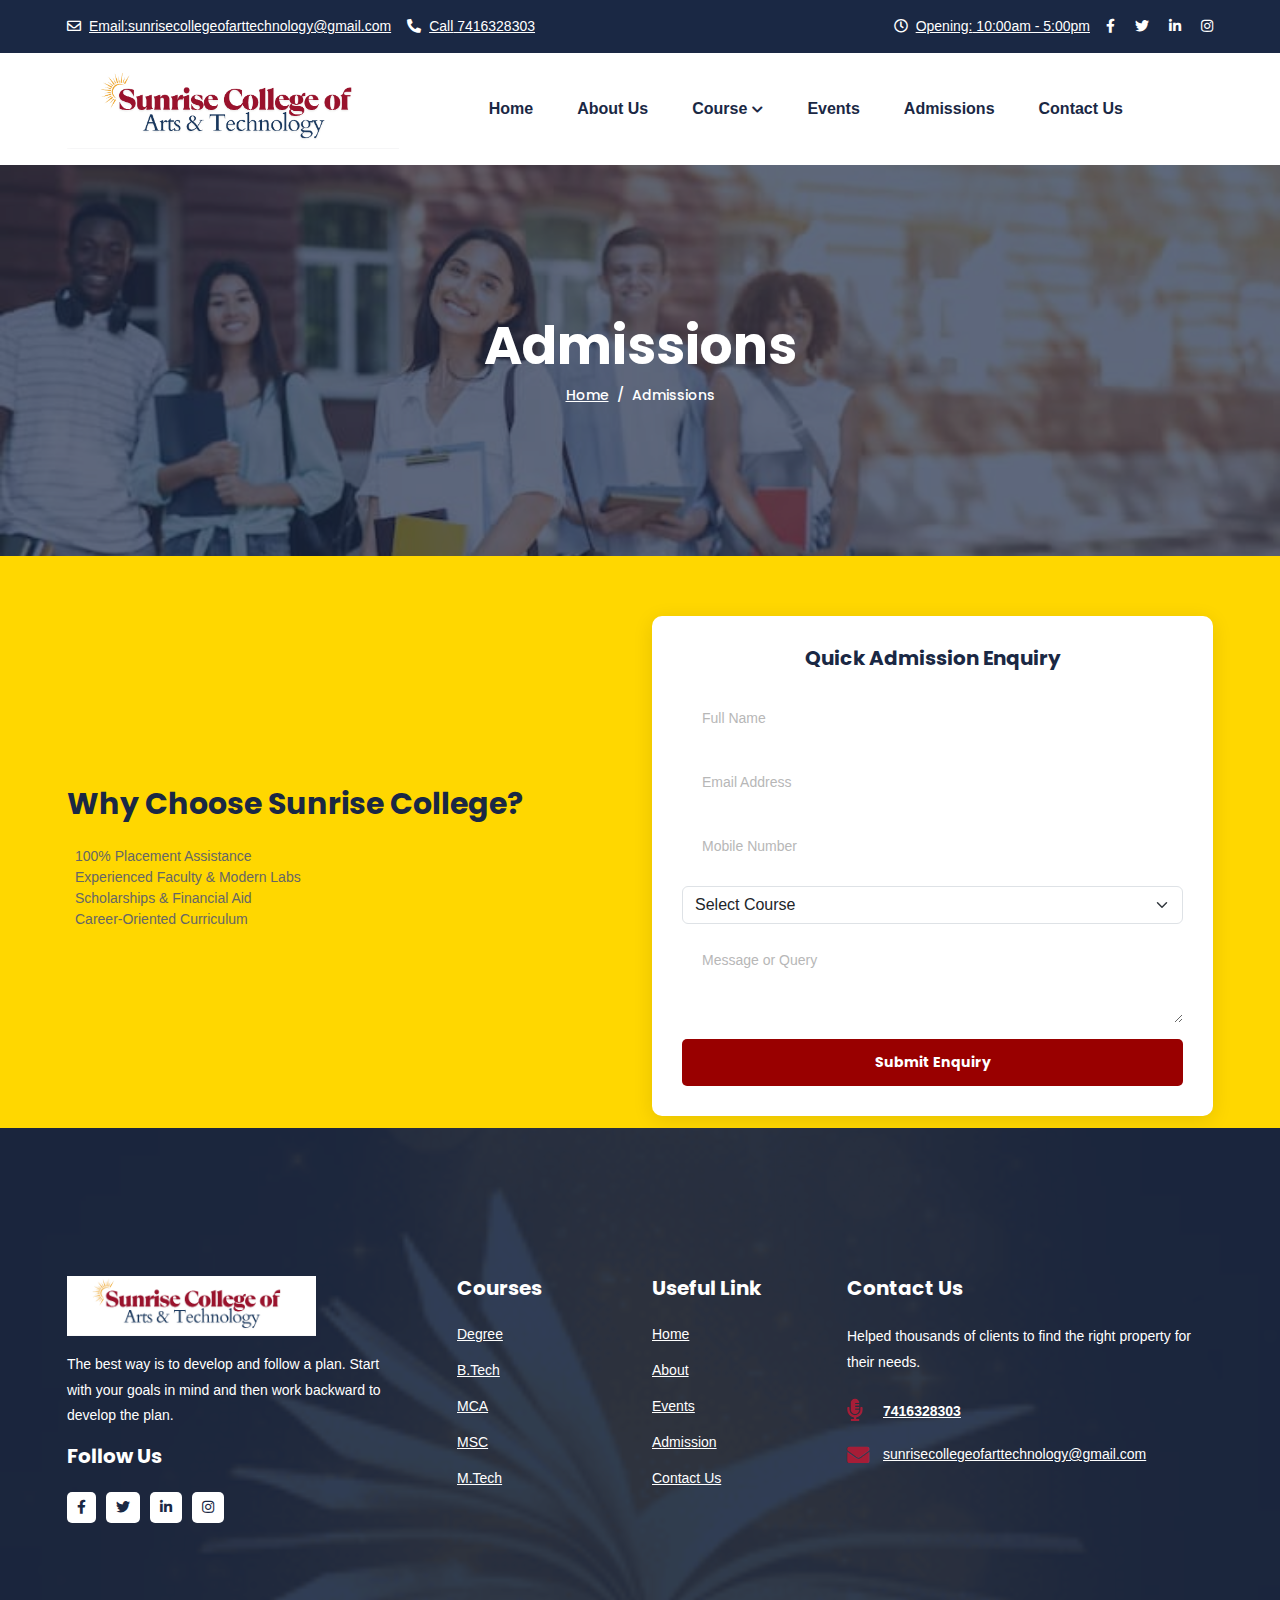
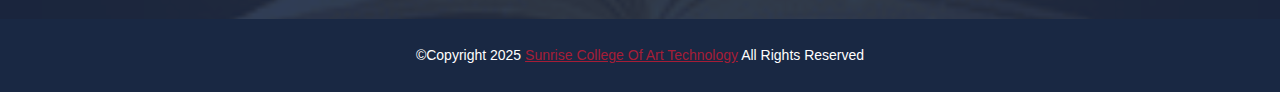
<file: Admissions.html>
<!DOCTYPE html>
<html lang="en">

<head>
    <meta charset="utf-8">
    <meta name="keywords" content="HTML5 Template" />
    <meta name="description" content="Academic - Education, University and College Template" />
    <meta name="author" content="potenzaglobalsolutions.com" />
    <meta name="viewport" content="width=device-width, initial-scale=1, shrink-to-fit=no">
    <title>Admissions-Sunrise College of arts & Technology</title>
    <!-- Favicon -->
    <link rel="shortcut icon" href="images/favicon.ico" />

    <!-- Google Font -->
    <link href="https://fonts.googleapis.com/css2?family=Poppins:ital,wght@0,200;0,300;0,400;0,500;0,600;0,700;0,800;0,900;1,200&amp;display=swap" rel="stylesheet">

    <!-- CSS Global Compulsory (Do not remove)-->
    <link rel="stylesheet" href="css/font-awesome/all.min.css" />
    <link rel="stylesheet" href="css/flaticon/flaticon.css" />
    <link rel="stylesheet" href="css/bootstrap/bootstrap.min.css" />

    <!-- Page CSS Implementing Plugins (Remove the plugin CSS here if site does not use that feature)-->
    <link rel="stylesheet" href="css/select2/select2.css" />
    <link rel="stylesheet" href="css/owl-carousel/owl.carousel.min.css" />
    <link rel="stylesheet" href="css/magnific-popup/magnific-popup.css" />
    <link rel="stylesheet" href="css/swiper/swiper.min.css" />
    <link rel="stylesheet" href="css/animate/animate.min.css"/>
  <link href="https://cdn.jsdelivr.net/npm/bootstrap@5.3.0/dist/css/bootstrap.min.css" rel="stylesheet">
  <link href="https://fonts.googleapis.com/css2?family=Poppins:wght@400;600&display=swap" rel="stylesheet">
    <!-- Template Style -->
    <link rel="stylesheet" href="css/style.css" />
  </head>
<style>
    body {
      font-family: 'Segoe UI', sans-serif;
    }
    .banner {
      background: url('https://images.unsplash.com/photo-1584697964403-a7d6ebd7f6be') center/cover no-repeat;
      height: 50vh;
      color: white;
      position: relative;
      display: flex;
      align-items: center;
      justify-content: center;
    }
    .banner::before {
      content: '';
      position: absolute;
      top: 0; left: 0;
      width: 100%; height: 100%;
      background: rgba(0,0,0,0.5);
      z-index: 0;
    }
    .banner-content {
      position: relative;
      z-index: 1;
      text-align: center;
    }
    .banner h1 {
      font-size: 3rem;
      font-weight: bold;
      text-shadow: 2px 2px 5px rgba(0,0,0,0.6);
    }
    .btn-apply {
      background-color: #990000;
      color: white;
      padding: 10px 20px;
      border: none;
      border-radius: 4px;
    }
    .btn-apply:hover {
      background-color: #002147;
      color: gold;
    }
    #admission-form-section {
      background-color: gold;
      padding: 60px 20px;
    }
    .admission-card {
      background-color: white;
      border-radius: 10px;
      box-shadow: 0 4px 20px rgba(0, 0, 0, 0.1);
      padding: 30px;
    }
    .form-control:focus {
      box-shadow: none;
      border-color: #002147;
    }
    .btn-submit {
      background-color: #990000;
      color: white;
    }
    .btn-submit:hover {
      background-color: #002147;
      color: gold;
    }
  </style>

</head>
   <!--=================================
    Header -->
    <header class="header header-sticky">
      <div class="topbar bg-dark py-3 d-none d-lg-flex">
        <div class="container">
          <div class="row">
            <div class="col-sm-12">
              <div class="d-none d-lg-flex align-items-center text-center">
               <div class="mr-3 d-inline-block">
                  <a class="text-white" href="mailto:gethelp@university.com"><i class="far fa-envelope mr-2"></i><span>Email:</span>sunrisecollegeofarttechnology@gmail.com</a>
                </div>
                <div class="mr-auto d-inline-block">
                  <a class="text-white" href="mailto:gethelp@university.com"><i class="fas fa-phone-alt mr-2"></i><span>Call</span> 7416328303</a>
                </div>
                <div class="mr-3 d-inline-block">
                  <a class="text-white" href="mailto:gethelp@university.com"><i class="far fa-clock mr-2"></i><span>Opening:</span> 10:00am - 5:00pm</a>
                </div>
                <div class="social-icon">
                  <ul class="social-icon">
                    <li>
                      <a href="#"><i class="fab fa-facebook-f"></i></a>
                    </li>
                    <li>
                      <a href="#"><i class="fab fa-twitter"></i></a>
                    </li>
                    <li>
                      <a href="#"><i class="fab fa-linkedin-in"></i></a>
                    </li>
                    <li>
                      <a href="#"><i class="fab fa-instagram"></i></a>
                    </li>
                  </ul>
                </div>

              </div>
            </div>
          </div>
        </div>
      </div>
      <div class="header-main py-3">
        <div class="container">
          <div class="row">
            <div class="col-sm-12">
              <div class="d-lg-flex align-items-center">
                <!-- logo -->
                <a class="navbar-brand logo" href="index.html">
                  <img src="img\logo.PNG" alt="Logo">
                </a>
                 <nav class="navbar navbar-expand-lg">
                <!-- Navbar toggler START-->
                <button class="navbar-toggler" type="button" data-toggle="collapse" data-target="#navbarSupportedContent" aria-controls="navbarSupportedContent" aria-expanded="false" aria-label="Toggle navigation">
                  <span class="navbar-toggler-icon"></span>
                </button>
                <!-- Navbar toggler END-->

                <!-- Navbar START -->
                <div class="collapse navbar-collapse justify-content-center" id="navbarSupportedContent">
                  <ul class="navbar-nav">
                  <li class="nav-item ">
                      <a class="nav-link" href="index.html">Home</a>
                    </li>
                    <li class="nav-item ">
                      <a class="nav-link" href="about-us.html">About Us</a>
                      </li>
                    <li class="nav-item dropdown">
                      <a class="nav-link  dropdown-toggle" href="#" role="button" data-toggle="dropdown" aria-haspopup="true" aria-expanded="false">Course<i class="fas fa-chevron-down fa-xs"></i>
                      </a>
                      <!-- Dropdown Menu -->
                      <ul class="dropdown-menu">
                          
                          <li><a class="dropdown-item" href="Degree.html">Degree</a></li>
                          <li><a class="dropdown-item" href="B.Tech.html">B.Tech</a></li>
                          <li><a class="dropdown-item" href="MCA.html">MCA</a></li>
                          <li><a class="dropdown-item" href="MSC.html">MSC</a></li>
                          <li><a class="dropdown-item" href="M.Tech.html">M.Tech</a></li>
                      </ul>
                       
                    </li>
                       
                       
                  <li class="nav-item ">
                      <a class="nav-link" href="Events.html">Events</a>
                    </li>
                    <li class="nav-item ">
                      <a class="nav-link" href="Admissions.html">Admissions</a>
                    </li>
                    <li class="nav-item">
                      <a class="nav-link" href="contact-us.html">Contact Us</a>
                    </li>
                  </ul>
                </div>
                <!-- Navbar END-->
                
              </nav>
              </div>
            </div>
          </div>
        </div>
      </div>
    </header>
    <!--=================================
    Header -->
 
    <section class="inner-banner bg-overlay-black-70" style="background-image: url('img/banner.jpg');background-repeat: no-repeat;background-size: cover;">
      <div class="container">
        <div class="row d-flex justify-content-center">
          <div class="col-md-12">
            <div class="text-center">
              <h1 class="text-white">Admissions</h1>
            </div>
            <div class="d-flex justify-content-center ">
              <ol class="breadcrumb mb-0 p-0">
              <li class="breadcrumb-item"><a href="index.html">Home</a></li>
               
              <li class="breadcrumb-item active" style="color:#ffff"><span>Admissions</span></li>
            </ol>
            </div>
          </div>
        </div>
      </div>
    </section>
<section id="admission-form-section">
  <div class="container">
    <div class="row align-items-center">
      <!-- Left Content -->
      <div class="col-md-6 mb-4 mb-md-0">
        <h3 class="text-dark fw-bold mb-4">Why Choose Sunrise College?</h3>
        <ul class="list-unstyled">
          <li><i class="bi bi-check-circle-fill text-success me-2"></i>100% Placement Assistance</li>
          <li><i class="bi bi-check-circle-fill text-success me-2"></i>Experienced Faculty & Modern Labs</li>
          <li><i class="bi bi-check-circle-fill text-success me-2"></i>Scholarships & Financial Aid</li>
          <li><i class="bi bi-check-circle-fill text-success me-2"></i>Career-Oriented Curriculum</li>
        </ul>
      </div>

      <!-- Right Form -->
      <div class="col-md-6">
        <div class="admission-card" id="admission-form">
          <h5 class="mb-4 fw-bold text-center">Quick Admission Enquiry</h5>
          <form action="submit.php" method="post">
            <div class="mb-3">
              <input type="text" class="form-control" name="name" placeholder="Full Name" required>
            </div>
            <div class="mb-3">
              <input type="email" class="form-control" name="email" placeholder="Email Address" required>
            </div>
            <div class="mb-3">
              <input type="text" class="form-control" name="mobile" placeholder="Mobile Number" required>
            </div>
            <div class="mb-3">
              <select class="form-select" name="course" required>
                <option value="">Select Course</option>
                <option value="B.Tech">B.Tech</option>
                <option value="M.Tech">M.Tech</option>
                <option value="Degree">Degree</option>
                <option value="MCA">MCA</option>
                <option value="MSc">M.Sc</option>
              </select>
            </div>
            <div class="mb-3">
              <textarea class="form-control" name="message" placeholder="Message or Query" rows="3"></textarea>
            </div>
            <div class="d-grid">
              <button type="submit" class="btn btn-submit">Submit Enquiry</button>
            </div>
          </form>
        </div>
      </div>
    </div>
  </div>
</section>

<script src="https://cdn.jsdelivr.net/npm/bootstrap@5.3.0/dist/js/bootstrap.bundle.min.js"></script>
    <!--=================================
    Footer-->
    <footer class="space-pt bg-overlay-black-90 bg-holder footer mt-n5" style="background-image: url(img/sun.png);">
      <div class="container pt-5">
        <div class="row pb-5 pb-lg-6 mb-lg-3">
          <div class="col-sm-6 col-lg-4 mb-4 mb-lg-0 pr-lg-5">
            <a href="index-2.html"><img class="img-fluid mb-3 footer-logo" src="img\logo.PNG" alt=""></a>
            <p class="text-white">The best way is to develop and follow a plan. Start with your goals in mind and then work backward to develop the plan.</p>
            <h5 class="text-white mb-2 mb-sm-4">Follow Us</h5>
            <div class="social-icon social-icon-style-02">
              <ul>
                <li><a href="#"><i class="fab fa-facebook-f"></i></a></li>
                <li><a href="#"><i class="fab fa-twitter"></i></a></li>
                <li><a href="#"><i class="fab fa-linkedin-in"></i></a></li>
                <li><a href="#"><i class="fab fa-instagram"></i></a></li>
              </ul>
            </div>
          </div>
          <div class="col-sm-6 col-lg-2 mb-4 mb-lg-0">
            <h5 class="text-white mb-2 mb-sm-4">Courses</h5>
            <div class="footer-link">
              <ul class="list-unstyled mb-0">
               <li><a class="text-white" href="Degree.html">Degree</a></li>
               <li><a class="text-white" href="B.Tech.html">B.Tech</a></li>
               <li><a class="text-white" href="MCA.html">MCA</a></li>
               <li><a class="text-white" href="MSC.html">MSC</a></li>
               <li><a class="text-white" href="M.Tech.html">M.Tech</a></li>
          
              </ul>
            </div>
          </div>
          <div class="col-sm-6 col-lg-2 mb-4 mb-sm-0">
            <h5 class="text-white mb-2 mb-sm-4">Useful Link</h5>
            <div class="footer-link">
              <ul class="list-unstyled mb-0">
                <li><a class="text-white" href="index.html">Home</a></li>
                <li><a class="text-white" href="about-us.html">About</a></li>
                <li><a class="text-white" href="Events.html">Events</a></li>
                <li><a class="text-white" href="Admission.html">Admission</a></li>
                <li><a class="text-white" href="Contact Us.html">Contact Us</a></li>
              </ul>
            </div>
          </div>
          <div class="col-sm-6 col-lg-4">
            <h5 class="text-white mb-2 mb-sm-4">Contact Us</h5>
            <p class="text-white">Helped thousands of clients to find the right property for their needs.</p>
            <div class="footer-contact-info">
              <div class="contact-address mt-4">
               <!--<div class="contact-item">
                  <i class="fas fa-map-marker-alt"></i>
                  <p class="ml-3 mb-0 text-white">6580 Allison Turnpike Creminfort, AL 32808-4509</p>
                </div>-->
                <div class="contact-item">
                  <i class="fas fa-microphone-alt"></i>
                  <p class="mb-0 font-weight-bold ml-3"><a class="text-white" href="#">7416328303</a></p>
                </div>
                <div class="contact-item mb-0">
                  <i class="fas fa-envelope"></i>
                  <a class="text-white ml-3 text-white" href="#">sunrisecollegeofarttechnology@gmail.com</a>
                </div>
              </div>
            </div>
          </div>
        </div>
      </div>
      <div class="footer-bottom bg-dark py-4">
        <div class="container">
          <div class="row align-items-center">
            <div class="col-lg-12 text-center">
              <p class="mb-0 text-white">©Copyright 2025 <a href="index-2.html">Sunrise College Of Art Technology</a> All Rights Reserved</p>
            </div>
          </div>
        </div>
      </div>
    </footer>
    <!--=================================
    Footer-->

    <!--=================================
    Back To Top-->
    <div id="back-to-top" class="back-to-top">up</div>
    <!--=================================
    Back To Top-->

    <!--=================================
    Javascript -->

    <!-- JS Global Compulsory (Do not remove)-->
    <script src="js/jquery-3.5.1.min.js"></script>
    <script src="js/popper/popper.min.js"></script>
    <script src="js/bootstrap/bootstrap.min.js"></script>

    <!-- Page JS Implementing Plugins (Remove the plugin script here if site does not use that feature)-->
    <script src="js/jquery.appear.js"></script>
    <script src="js/counter/jquery.countTo.js"></script>
    <script src="js/select2/select2.full.js"></script>
    <script src="js/owl-carousel/owl.carousel.min.js"></script>
    <script src="js/swiper/swiper.min.js"></script>
    <script src="js/swiperanimation/SwiperAnimation.min.js"></script>
    <script src="js/magnific-popup/jquery.magnific-popup.min.js"></script>
    <script src="js/jarallax/jarallax.js"></script>
    <script src="js/shuffle/shuffle.min.js"></script>

    <!-- Template Scripts (Do not remove)-->
    <script src="js/custom.js"></script>

  </body>
</html>
</file>
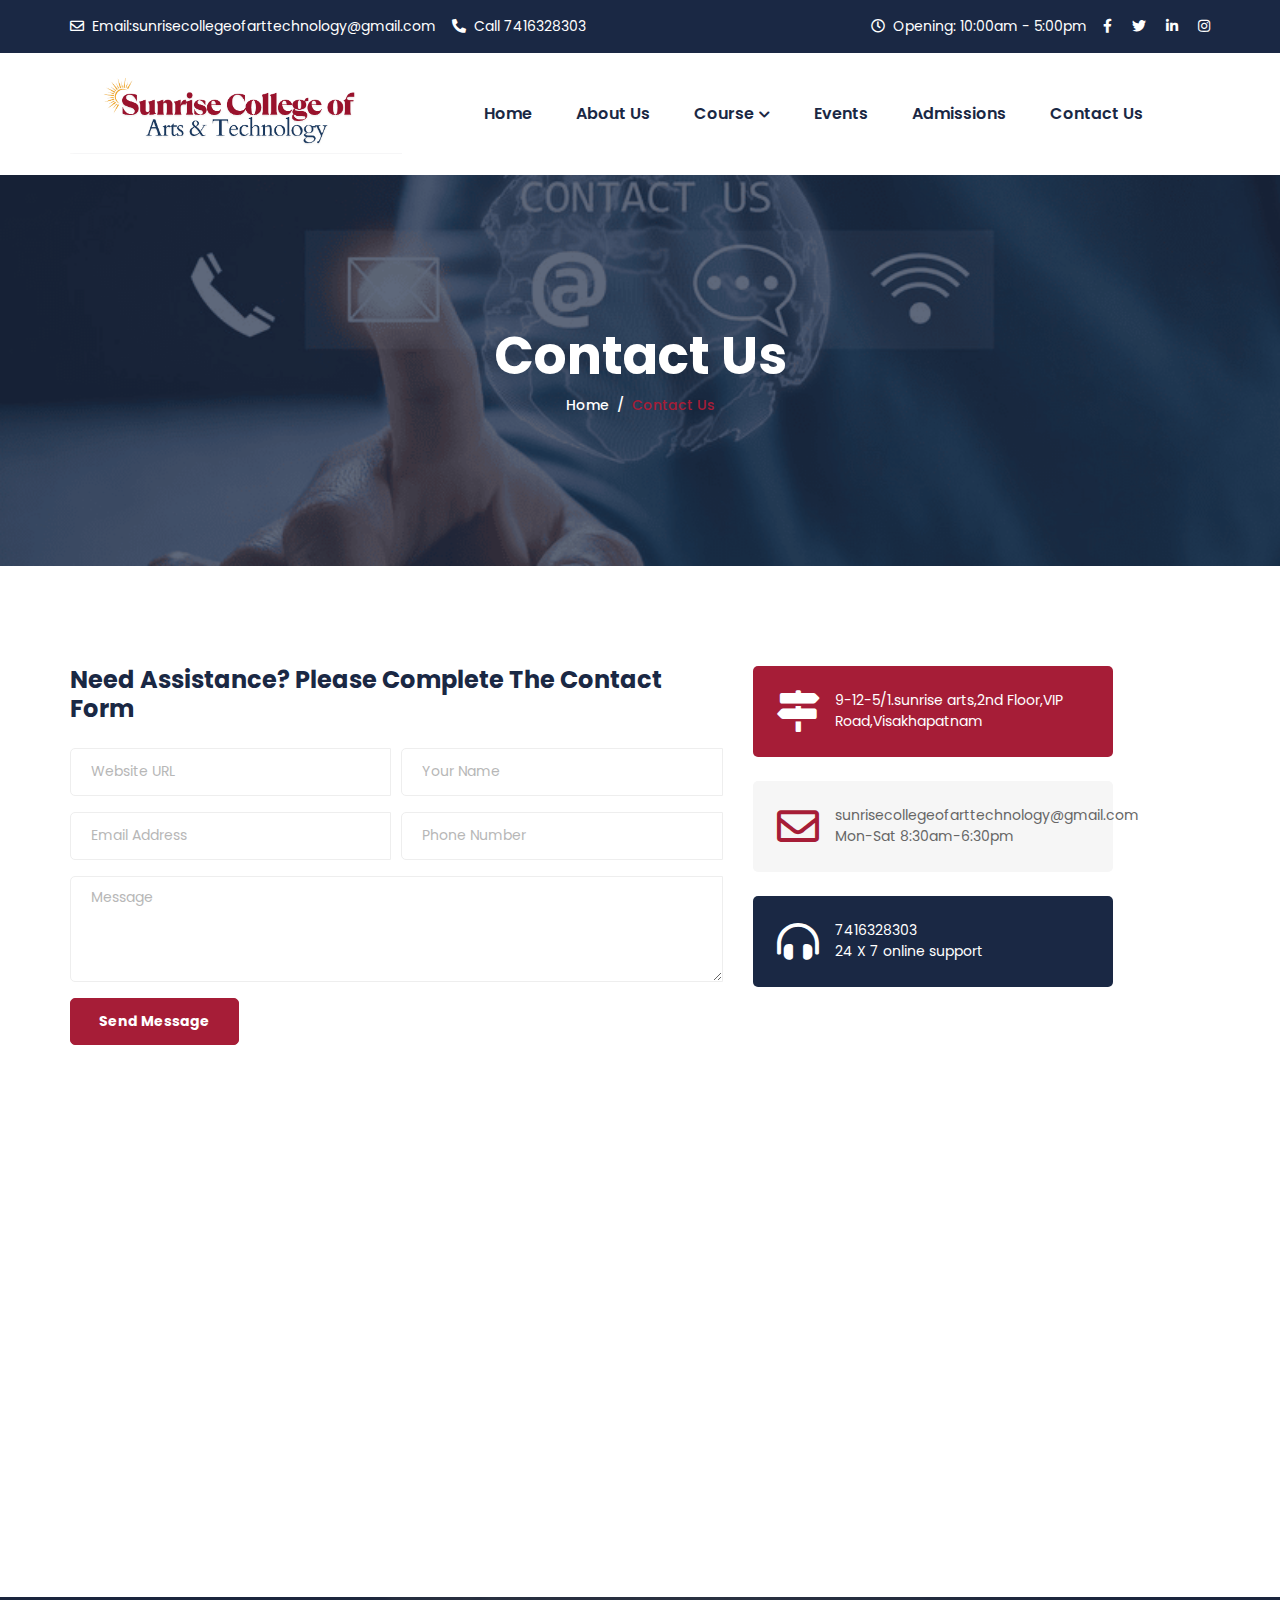
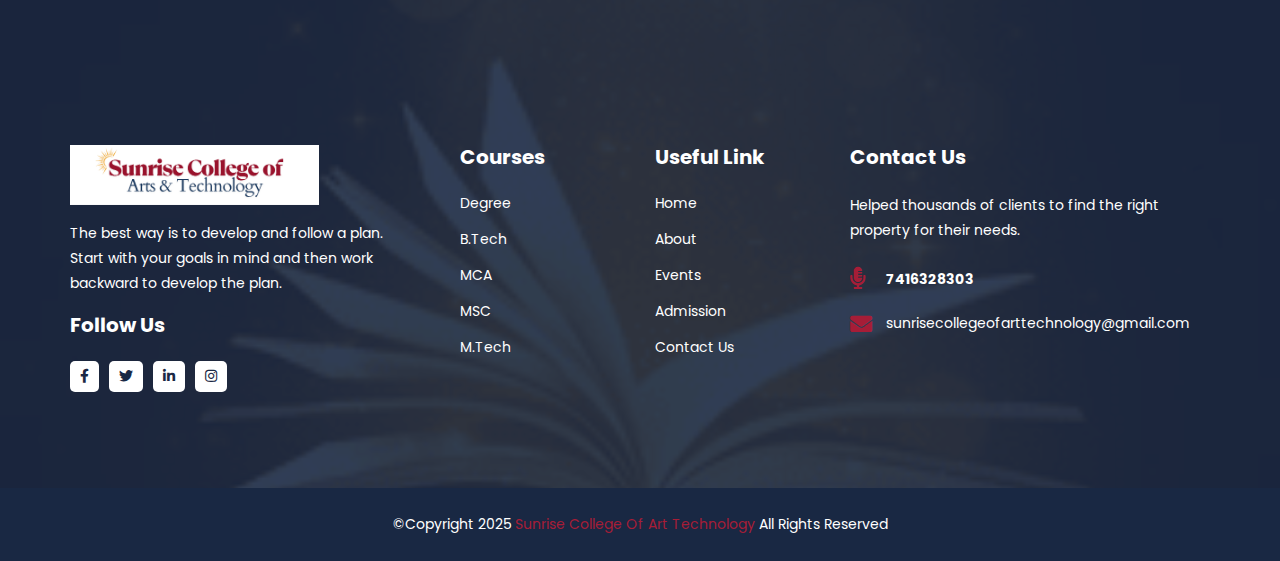
<file: contact-us.html>
<!DOCTYPE html>
<html lang="en">
  
<!-- Mirrored from themes.potenzaglobalsolutions.com/html/academic/contact-us.html by HTTrack Website Copier/3.x [XR&CO'2014], Tue, 03 Jun 2025 13:44:52 GMT -->
<head>
    <meta charset="utf-8">
    <meta name="keywords" content="HTML5 Template" />
    <meta name="description" content="Contact Us-Sunrise College of Arts & Technology" />
    <meta name="author" content="potenzaglobalsolutions.com" />
    <meta name="viewport" content="width=device-width, initial-scale=1, shrink-to-fit=no">
    <title>Contact Us-Sunrise College of Arts & Technology</title>

    <!-- Favicon -->
    <link rel="shortcut icon" href="images/favicon.ico" />

    <!-- Google Font -->
    <link href="https://fonts.googleapis.com/css2?family=Poppins:ital,wght@0,200;0,300;0,400;0,500;0,600;0,700;0,800;0,900;1,200&amp;display=swap" rel="stylesheet">

    <!-- CSS Global Compulsory (Do not remove)-->
    <link rel="stylesheet" href="css/font-awesome/all.min.css" />
    <link rel="stylesheet" href="css/flaticon/flaticon.css" />
    <link rel="stylesheet" href="css/bootstrap/bootstrap.min.css" />

    <!-- Page CSS Implementing Plugins (Remove the plugin CSS here if site does not use that feature)-->
    <link rel="stylesheet" href="css/owl-carousel/owl.carousel.min.css" />

    <!-- Template Style -->
    <link rel="stylesheet" href="css/style.css" />
  </head>

  <body>

      <!--=================================
    Header -->
    <header class="header header-sticky">
      <div class="topbar bg-dark py-3 d-none d-lg-flex">
        <div class="container">
          <div class="row">
            <div class="col-sm-12">
              <div class="d-none d-lg-flex align-items-center text-center">
               <div class="mr-3 d-inline-block">
                  <a class="text-white" href="mailto:gethelp@university.com"><i class="far fa-envelope mr-2"></i><span>Email:</span>sunrisecollegeofarttechnology@gmail.com</a>
                </div>
                <div class="mr-auto d-inline-block">
                  <a class="text-white" href="mailto:gethelp@university.com"><i class="fas fa-phone-alt mr-2"></i><span>Call</span> 7416328303</a>
                </div>
                <div class="mr-3 d-inline-block">
                  <a class="text-white" href="mailto:gethelp@university.com"><i class="far fa-clock mr-2"></i><span>Opening:</span> 10:00am - 5:00pm</a>
                </div>
                <div class="social-icon">
                  <ul class="social-icon">
                    <li>
                      <a href="#"><i class="fab fa-facebook-f"></i></a>
                    </li>
                    <li>
                      <a href="#"><i class="fab fa-twitter"></i></a>
                    </li>
                    <li>
                      <a href="#"><i class="fab fa-linkedin-in"></i></a>
                    </li>
                    <li>
                      <a href="#"><i class="fab fa-instagram"></i></a>
                    </li>
                  </ul>
                </div>

              </div>
            </div>
          </div>
        </div>
      </div>
      <div class="header-main py-3">
        <div class="container">
          <div class="row">
            <div class="col-sm-12">
              <div class="d-lg-flex align-items-center">
                <!-- logo -->
                <a class="navbar-brand logo" href="index.html">
                  <img src="img\logo.PNG" alt="Logo">
                </a>
                 <nav class="navbar navbar-expand-lg">
                <!-- Navbar toggler START-->
                <button class="navbar-toggler" type="button" data-toggle="collapse" data-target="#navbarSupportedContent" aria-controls="navbarSupportedContent" aria-expanded="false" aria-label="Toggle navigation">
                  <span class="navbar-toggler-icon"></span>
                </button>
                <!-- Navbar toggler END-->

                <!-- Navbar START -->
                <div class="collapse navbar-collapse justify-content-center" id="navbarSupportedContent">
                  <ul class="navbar-nav">
                 <li class="nav-item ">
                      <a class="nav-link" href="index.html">Home</a>
                    </li>
                    <li class="nav-item ">
                      <a class="nav-link" href="about-us.html">About Us</a>
                      </li>
                    <li class="nav-item dropdown">
                      <a class="nav-link  dropdown-toggle" href="#" role="button" data-toggle="dropdown" aria-haspopup="true" aria-expanded="false">Course<i class="fas fa-chevron-down fa-xs"></i>
                      </a>
                      <!-- Dropdown Menu -->
                      <ul class="dropdown-menu">
                          
                          <li><a class="dropdown-item" href="Degree.html">Degree</a></li>
                          <li><a class="dropdown-item" href="B.Tech.html">B.Tech</a></li>
                          <li><a class="dropdown-item" href="MCA.html">MCA</a></li>
                          <li><a class="dropdown-item" href="MSC.html">MSC</a></li>
                          <li><a class="dropdown-item" href="M.Tech.html">M.Tech</a></li>
                      </ul>
                       
                    </li>
                       
                    <li class="nav-item ">
                      <a class="nav-link" href="Events.html">Events</a>
                    </li>
                    <li class="nav-item ">
                      <a class="nav-link" href="Admissions.html">Admissions</a>
                    </li>
                    <li class="nav-item">
                      <a class="nav-link" href="contact-us.html">Contact Us</a>
                    </li>
                  </ul>
                </div>
                <!-- Navbar END-->
                
              </nav>
              </div>
            </div>
          </div>
        </div>
      </div>
    </header>
    <!--=================================
    Header -->
    <!--=================================
    inner-header -->
    <section class="inner-banner bg-overlay-black-70 bg-holder" style="background-image: url('img/contact us (1).png');">
      <div class="container">
        <div class="row d-flex justify-content-center">
          <div class="col-md-12">
            <div class="text-center">
              <h1 class="text-white">Contact Us</h1>
            </div>
            <div class="d-flex justify-content-center ">
              <ol class="breadcrumb mb-0 p-0">
              <li class="breadcrumb-item"><a href="index-2.html">Home</a></li>
              <li class="breadcrumb-item active"><span>Contact Us</span></li>
            </ol>
            </div>
          </div>
        </div>
      </div>
    </section>
    <!--=================================
    inner-header -->

    <!--=================================
    contact -->
    <section class="space-ptb">
      <div class="container">
        <div class="row">
          <div class="col-lg-7 mb-4 mb-lg-0">
            <h4 class="mb-4">Need Assistance? Please Complete The Contact Form</h4>
            <form>
              <div class="form-row">
                <div class="form-group col-md-6">
                  <input type="text" class="form-control bg-white border" id="Website" placeholder="Website URL">
                </div>
                <div class="form-group col-md-6">
                  <input type="text" class="form-control bg-white border" id="name" placeholder="Your Name">
                </div>
                <div class="form-group col-md-6">
                  <input type="email" class="form-control bg-white border" id="inputEmail4" placeholder="Email Address">
                </div>
                <div class="form-group col-md-6">
                  <input type="text" class="form-control bg-white border" id="number" placeholder="Phone Number">
                </div>
                <div class="form-group col-md-12">
                  <textarea class="form-control bg-white border" rows="4" placeholder="Message"></textarea>
                </div>
                <div class="col-md-12">
                  <a class="btn btn-primary" href="#">Send Message</a>
                </div>
              </div>
            </form>
          </div>
          <div class="col-lg-4">
            <div class="row">
              <div class="col-lg-12">
                  <div class="d-flex mb-3 bg-primary p-4 border-radius mb-4">
                    <div class="text-primary mr-3">
                      <i class="fas fa-3x fa-map-signs text-white"></i>
                    </div>
                    <div class="recent-post-info">
                      <span class="text-white">9-12-5/1.sunrise arts,2nd Floor,VIP Road,Visakhapatnam</span>
                    </div>
                  </div>
                </div>
              <div class="col-lg-12">
                  <div class="d-flex mb-3 bg-light p-4 border-radius mb-4">
                    <div class="text-primary mr-3">
                      <i class="far fa-3x fa-envelope"></i>
                    </div>
                    <div class="recent-post-info">
                      <span>sunrisecollegeofarttechnology@gmail.com<br> Mon-Sat 8:30am-6:30pm</span>
                    </div>
                  </div>
                </div>
              <div class="col-lg-12">
                  <div class="d-flex bg-dark p-4 border-radius">
                    <div class="text-white mr-3">
                      <i class="fas fa-3x fa-headphones-alt"></i>
                    </div>
                    <div class="recent-post-info">
                      <span class="text-white"> 7416328303<br> 24 X 7 online support</span>
                    </div>
                  </div>
                </div>
              </div>
          </div>
        </div>
      </div>
    </section>
    <!--=================================
    contact -->

    <!--=================================
    Map -->
    <section class="map">
      <div class="container-fluid p-0">
        <div class="row no-gutters">
          <div class="col-sm-12">
            <div class="map h-500">
              <!-- iframe START -->
              <iframe src="https://www.google.com/maps/embed?pb=!1m16!1m12!1m3!1d30399.88000133246!2d83.30250951743933!3d17.745345925042116!2m3!1f0!2f0!3f0!3m2!1i1024!2i768!4f13.1!2m1!1s9-12-5%2F1.sunrise%20arts%2C2nd%20Floor%2CVIP%20Road%2CVisakhapatnam!5e0!3m2!1sen!2sin!4v1751255243674!5m2!1sen!2sin" style="width: 100%; height: 100%;"></iframe>
              <!-- iframe END -->
            </div>
          </div>
        </div>
      </div>
    </section>
    <!--=================================
    Map -->
    <!--=================================
    Footer-->
    <footer class="space-pt bg-overlay-black-90 bg-holder footer mt-n5" style="background-image: url(img/sun.png);">
      <div class="container pt-5">
        <div class="row pb-5 pb-lg-6 mb-lg-3">
          <div class="col-sm-6 col-lg-4 mb-4 mb-lg-0 pr-lg-5">
            <a href="index-2.html"><img class="img-fluid mb-3 footer-logo" src="img\logo.PNG" alt=""></a>
            <p class="text-white">The best way is to develop and follow a plan. Start with your goals in mind and then work backward to develop the plan.</p>
            <h5 class="text-white mb-2 mb-sm-4">Follow Us</h5>
            <div class="social-icon social-icon-style-02">
              <ul>
                <li><a href="#"><i class="fab fa-facebook-f"></i></a></li>
                <li><a href="#"><i class="fab fa-twitter"></i></a></li>
                <li><a href="#"><i class="fab fa-linkedin-in"></i></a></li>
                <li><a href="#"><i class="fab fa-instagram"></i></a></li>
              </ul>
            </div>
          </div>
          <div class="col-sm-6 col-lg-2 mb-4 mb-lg-0">
            <h5 class="text-white mb-2 mb-sm-4">Courses</h5>
            <div class="footer-link">
              <ul class="list-unstyled mb-0">
               <li><a class="text-white" href="Degree.html">Degree</a></li>
               <li><a class="text-white" href="B.Tech.html">B.Tech</a></li>
               <li><a class="text-white" href="MCA.html">MCA</a></li>
               <li><a class="text-white" href="MSC.html">MSC</a></li>
               <li><a class="text-white" href="M.Tech.html">M.Tech</a></li>
          
              </ul>
            </div>
          </div>
          <div class="col-sm-6 col-lg-2 mb-4 mb-sm-0">
            <h5 class="text-white mb-2 mb-sm-4">Useful Link</h5>
            <div class="footer-link">
              <ul class="list-unstyled mb-0">
                <li><a class="text-white" href="index.html">Home</a></li>
                <li><a class="text-white" href="about-us.html">About</a></li>
                <li><a class="text-white" href="Events.html">Events</a></li>
                <li><a class="text-white" href="Admission.html">Admission</a></li>
                <li><a class="text-white" href="Contact Us.html">Contact Us</a></li>
              </ul>
            </div>
          </div>
          <div class="col-sm-6 col-lg-4">
            <h5 class="text-white mb-2 mb-sm-4">Contact Us</h5>
            <p class="text-white">Helped thousands of clients to find the right property for their needs.</p>
            <div class="footer-contact-info">
              <div class="contact-address mt-4">
               <!--<div class="contact-item">
                  <i class="fas fa-map-marker-alt"></i>
                  <p class="ml-3 mb-0 text-white">6580 Allison Turnpike Creminfort, AL 32808-4509</p>
                </div>-->
                <div class="contact-item">
                  <i class="fas fa-microphone-alt"></i>
                  <p class="mb-0 font-weight-bold ml-3"><a class="text-white" href="#">7416328303</a></p>
                </div>
                <div class="contact-item mb-0">
                  <i class="fas fa-envelope"></i>
                  <a class="text-white ml-3 text-white" href="#">sunrisecollegeofarttechnology@gmail.com</a>
                </div>
              </div>
            </div>
          </div>
        </div>
      </div>
      <div class="footer-bottom bg-dark py-4">
        <div class="container">
          <div class="row align-items-center">
            <div class="col-lg-12 text-center">
              <p class="mb-0 text-white">©Copyright 2025 <a href="index-2.html">Sunrise College Of Art Technology</a> All Rights Reserved</p>
            </div>
          </div>
        </div>
      </div>
    </footer>
    <!--=================================
    Footer-->

    <!--=================================
    Back To Top-->
    <div id="back-to-top" class="back-to-top">up</div>
    <!--=================================
    Back To Top-->

    <!--=================================
    Javascript -->

    <!-- JS Global Compulsory (Do not remove)-->
    <script src="js/jquery-3.5.1.min.js"></script>
    <script src="js/popper/popper.min.js"></script>
    <script src="js/bootstrap/bootstrap.min.js"></script>

    <!-- Page JS Implementing Plugins (Remove the plugin script here if site does not use that feature)-->
    <script src="js/jquery.appear.js"></script>
    <script src="js/counter/jquery.countTo.js"></script>
    <script src="js/select2/select2.full.js"></script>
    <script src="js/owl-carousel/owl.carousel.min.js"></script>
    <script src="js/swiper/swiper.min.js"></script>
    <script src="js/swiperanimation/SwiperAnimation.min.js"></script>
    <script src="js/magnific-popup/jquery.magnific-popup.min.js"></script>
    <script src="js/jarallax/jarallax.js"></script>
    <script src="js/shuffle/shuffle.min.js"></script>

    <!-- Template Scripts (Do not remove)-->
    <script src="js/custom.js"></script>

  </body>
</html>
</file>
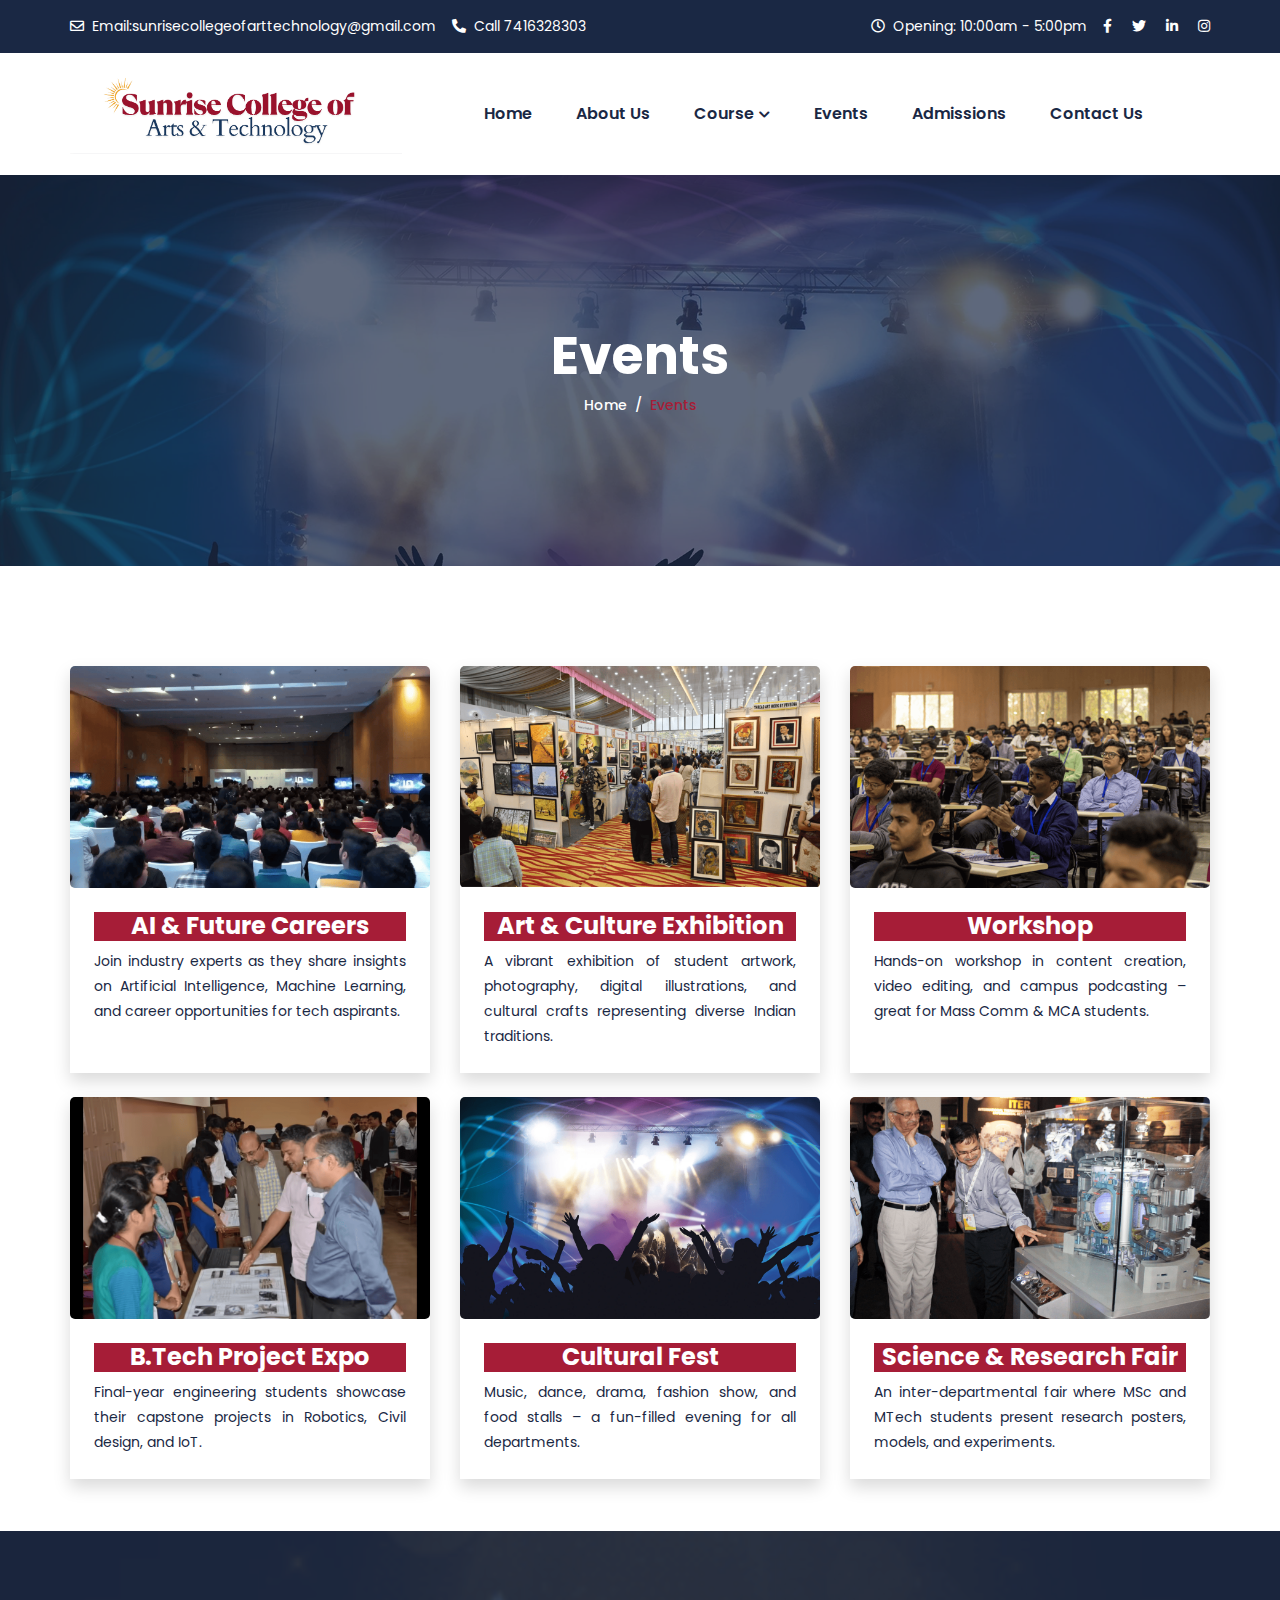
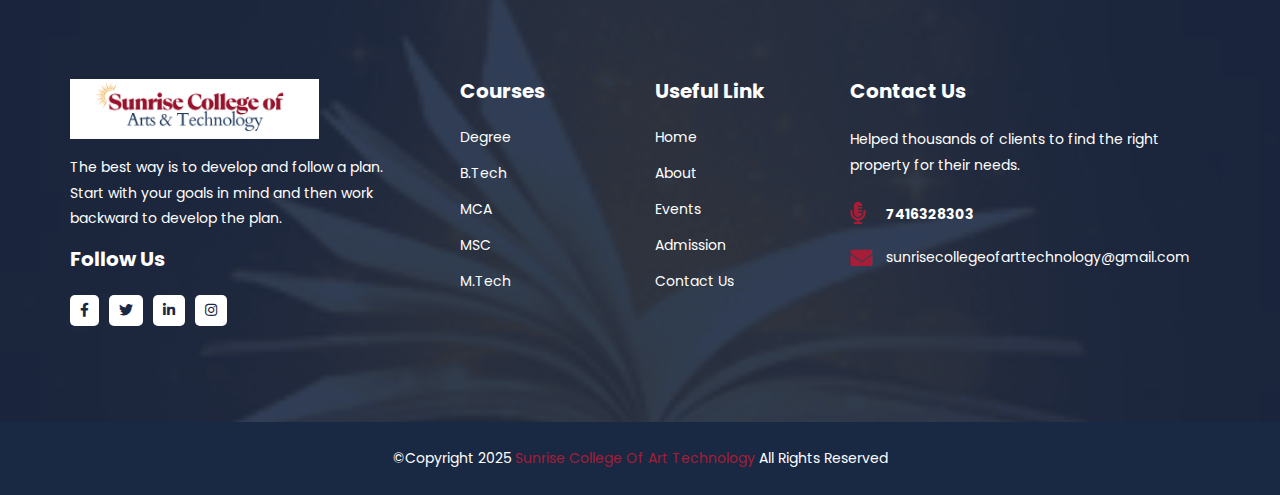
<file: Events.html>
<!DOCTYPE html>
<html lang="en">
  
<head>
    <meta charset="utf-8">
    <meta name="keywords" content="HTML5 Template" />
    <meta name="description" content="Events- Sunrise College of Arts & Technology" />
    <meta name="author" content="potenzaglobalsolutions.com" />
    <meta name="viewport" content="width=device-width, initial-scale=1, shrink-to-fit=no">
    <title> Events- Sunrise College of Arts & Technology</title>

    <!-- Favicon -->
    <link rel="shortcut icon" href="images/favicon.ico" />

    <!-- Google Font -->
    <link href="https://fonts.googleapis.com/css2?family=Poppins:ital,wght@0,200;0,300;0,400;0,500;0,600;0,700;0,800;0,900;1,200&amp;display=swap" rel="stylesheet">

    <!-- CSS Global Compulsory (Do not remove)-->
    <link rel="stylesheet" href="css/font-awesome/all.min.css" />
    <link rel="stylesheet" href="css/flaticon/flaticon.css" />
    <link rel="stylesheet" href="css/bootstrap/bootstrap.min.css" />

    <!-- Page CSS Implementing Plugins (Remove the plugin CSS here if site does not use that feature)-->

    <!-- Template Style -->
    <link rel="stylesheet" href="css/style.css" />
  </head>

  <body>
   <!--=================================
    Header -->
    <header class="header header-sticky">
      <div class="topbar bg-dark py-3 d-none d-lg-flex">
        <div class="container">
          <div class="row">
            <div class="col-sm-12">
              <div class="d-none d-lg-flex align-items-center text-center">
               <div class="mr-3 d-inline-block">
                  <a class="text-white" href="mailto:gethelp@university.com"><i class="far fa-envelope mr-2"></i><span>Email:</span>sunrisecollegeofarttechnology@gmail.com</a>
                </div>
                <div class="mr-auto d-inline-block">
                  <a class="text-white" href="mailto:gethelp@university.com"><i class="fas fa-phone-alt mr-2"></i><span>Call</span> 7416328303</a>
                </div>
                <div class="mr-3 d-inline-block">
                  <a class="text-white" href="mailto:gethelp@university.com"><i class="far fa-clock mr-2"></i><span>Opening:</span> 10:00am - 5:00pm</a>
                </div>
                <div class="social-icon">
                  <ul class="social-icon">
                    <li>
                      <a href="#"><i class="fab fa-facebook-f"></i></a>
                    </li>
                    <li>
                      <a href="#"><i class="fab fa-twitter"></i></a>
                    </li>
                    <li>
                      <a href="#"><i class="fab fa-linkedin-in"></i></a>
                    </li>
                    <li>
                      <a href="#"><i class="fab fa-instagram"></i></a>
                    </li>
                  </ul>
                </div>

              </div>
            </div>
          </div>
        </div>
      </div>
      <div class="header-main py-3">
        <div class="container">
          <div class="row">
            <div class="col-sm-12">
              <div class="d-lg-flex align-items-center">
                <!-- logo -->
                <a class="navbar-brand logo" href="index.html">
                  <img src="img\logo.PNG" alt="Logo">
                </a>
                 <nav class="navbar navbar-expand-lg">
                <!-- Navbar toggler START-->
                <button class="navbar-toggler" type="button" data-toggle="collapse" data-target="#navbarSupportedContent" aria-controls="navbarSupportedContent" aria-expanded="false" aria-label="Toggle navigation">
                  <span class="navbar-toggler-icon"></span>
                </button>
                <!-- Navbar toggler END-->

                <!-- Navbar START -->
                <div class="collapse navbar-collapse justify-content-center" id="navbarSupportedContent">
                  <ul class="navbar-nav">
                    <li class="nav-item ">
                      <a class="nav-link" href="index.html">Home</a>
                    </li>
                    <li class="nav-item ">
                      <a class="nav-link" href="about-us.html">About Us</a>
                      </li>
                    <li class="nav-item dropdown">
                      <a class="nav-link  dropdown-toggle" href="#" role="button" data-toggle="dropdown" aria-haspopup="true" aria-expanded="false">Course<i class="fas fa-chevron-down fa-xs"></i>
                      </a>
                      <!-- Dropdown Menu -->
                      <ul class="dropdown-menu">
                          
                          <li><a class="dropdown-item" href="Degree.html">Degree</a></li>
                          <li><a class="dropdown-item" href="B.Tech.html">B.Tech</a></li>
                          <li><a class="dropdown-item" href="MCA.html">MCA</a></li>
                          <li><a class="dropdown-item" href="MSC.html">MSC</a></li>
                          <li><a class="dropdown-item" href="M.Tech.html">M.Tech</a></li>
                      </ul>
                       
                    </li>
                       
                    <li class="nav-item ">
                      <a class="nav-link" href="Events.html">Events</a>
                    </li>
                    <li class="nav-item ">
                      <a class="nav-link" href="Admissions.html">Admissions</a>
                    </li>
                    <li class="nav-item">
                      <a class="nav-link" href="contact-us.html">Contact Us</a>
                    </li>
                  </ul>
                </div>
                <!-- Navbar END-->
                
              </nav>
              </div>
            </div>
          </div>
        </div>
      </div>
    </header>
    <!--=================================
    Header -->

    <!--=================================
    inner-header -->
    <section class="inner-banner bg-overlay-black-70" style="background-image: url('img/fest.webp');background-repeat: no-repeat;background-size: cover;">
      <div class="container">
        <div class="row d-flex justify-content-center">
          <div class="col-md-12">
            <div class="text-center">
              <h1 class="text-white">Events</h1>
            </div>
            <div class="d-flex justify-content-center ">
              <ol class="breadcrumb mb-0 p-0">
              <li class="breadcrumb-item"><a href="index-2.html">Home</a></li>
              <li class="breadcrumb-item active"><span>Events </span></li>
            </ol>
            </div>
          </div>
        </div>
      </div>
    </section>
    <!--=================================
    inner-header -->

    <!--=================================
    Event -->
    <section class="space-ptb">
      <div class="container">
      
        <div class="row">
          <div class="col-lg-4 col-md-6 mb-4">
            <div class="events shadow h-100">
              <div class="events-img">
                <img class="img-fluid border-0" src="img\Tech.png" alt="">
              </div>
              <div class="events-content p-4" style="text-align: center;color:#fff;">
                <h4 style="background-color:#a61d37;color:#fff;">AI & Future Careers</h4>
                <p class="text-dark mb-0" style="text-align:justify">Join industry experts as they share insights on Artificial Intelligence, Machine Learning, and career opportunities for tech aspirants.</p>
              </div>
            </div>
          </div>
          <div class="col-lg-4 col-md-6 mb-4">
            <div class="events shadow h-100">
              <div class="events-img">
                <img class="img-fluid border-0" src="img\exhibition.png" alt="">
              </div>
              <div class="events-content p-4" style="text-align:center;">
                <h4 style="background-color:#a61d37;color:#fff;">Art & Culture Exhibition</h4>
                <p class="text-dark mb-0" style="text-align:justify"> A vibrant exhibition of student artwork, photography, digital illustrations, and cultural crafts representing diverse Indian traditions.</p>
              </div>
            </div>
          </div>
          <div class="col-lg-4 col-md-6 mb-4">
            <div class="events shadow h-100">
              <div class="events-img">
                <img class="img-fluid border-0" src="img\media.png" alt="">
              </div>
              <div class="events-content p-4" style="text-align:center;">
                <h4 style="background-color:#a61d37;color:#fff;">  Workshop</h4>
                <p class="text-dark mb-0" style="text-align:justify">Hands-on workshop in content creation, video editing, and campus podcasting – great for Mass Comm & MCA students.</p>
               
              </div>
            </div>
          </div>
          <div class="col-lg-4 col-md-6 mb-4 mb-lg-0">
            <div class="events shadow h-100">
              <div class="events-img">
                <img class="img-fluid border-0" src="img\project.png" alt="">
              </div>
              <div class="events-content p-4" style="text-align:center;">  
                <h4 style="background-color:#a61d37;color:#fff;">B.Tech Project Expo</h4>
                <p class="text-dark mb-0" style="text-align:justify">Final-year engineering students showcase their capstone projects in Robotics, Civil design, and IoT.</p>
              </div>
            </div>
          </div>
          <div class="col-lg-4 col-md-6 mb-4 mb-md-0">
            <div class="events shadow h-100">
              <div class="events-img">
                <img class="img-fluid border-0" src="img\enter.png" alt="">
              </div>
              <div class="events-content p-4" style="text-align:center;">
                <h4 style="background-color:#a61d37;color:#fff;">Cultural Fest</h4>
                <p class="text-dark mb-0" style="text-align:justify"> Music, dance, drama, fashion show, and food stalls – a fun-filled evening for all departments.</p>
              </div>
            </div>
          </div>
          <div class="col-lg-4 col-md-6">
            <div class="events shadow h-100">
              <div class="events-img">
                <img class="img-fluid border-0" src="img\science expo.png" alt="">
              </div>
              <div class="events-content p-4" style="text-align:center;">
                <h4 style="background-color:#a61d37;color:#fff;"> Science & Research Fair </h4>
                <p class="text-dark mb-0" style="text-align:justify"> An inter-departmental fair where MSc and MTech students present research posters, models, and experiments.</p>
                
              </div>
            </div>
          </div>
        </div>
      </div>
    </section>
    <!--=================================
    Event -->

<!-- Bootstrap JS (Optional for interactivity) -->
<script src="https://cdn.jsdelivr.net/npm/bootstrap@5.3.0/dist/js/bootstrap.bundle.min.js"></script>
    <!--=================================
    Footer-->
    <footer class="space-pt bg-overlay-black-90 bg-holder footer mt-n5" style="background-image: url(img/sun.png);">
      <div class="container pt-5">
        <div class="row pb-5 pb-lg-6 mb-lg-3">
          <div class="col-sm-6 col-lg-4 mb-4 mb-lg-0 pr-lg-5">
            <a href="index-2.html"><img class="img-fluid mb-3 footer-logo" src="img\logo.PNG" alt=""></a>
            <p class="text-white">The best way is to develop and follow a plan. Start with your goals in mind and then work backward to develop the plan.</p>
            <h5 class="text-white mb-2 mb-sm-4">Follow Us</h5>
            <div class="social-icon social-icon-style-02">
              <ul>
                <li><a href="#"><i class="fab fa-facebook-f"></i></a></li>
                <li><a href="#"><i class="fab fa-twitter"></i></a></li>
                <li><a href="#"><i class="fab fa-linkedin-in"></i></a></li>
                <li><a href="#"><i class="fab fa-instagram"></i></a></li>
              </ul>
            </div>
          </div>
          <div class="col-sm-6 col-lg-2 mb-4 mb-lg-0">
            <h5 class="text-white mb-2 mb-sm-4">Courses</h5>
            <div class="footer-link">
              <ul class="list-unstyled mb-0">
               <li><a class="text-white" href="Degree.html">Degree</a></li>
               <li><a class="text-white" href="B.Tech.html">B.Tech</a></li>
               <li><a class="text-white" href="MCA.html">MCA</a></li>
               <li><a class="text-white" href="MSC.html">MSC</a></li>
               <li><a class="text-white" href="M.Tech.html">M.Tech</a></li>
          
              </ul>
            </div>
          </div>
          <div class="col-sm-6 col-lg-2 mb-4 mb-sm-0">
            <h5 class="text-white mb-2 mb-sm-4">Useful Link</h5>
            <div class="footer-link">
              <ul class="list-unstyled mb-0">
                <li><a class="text-white" href="index.html">Home</a></li>
                <li><a class="text-white" href="about-us.html">About</a></li>
                <li><a class="text-white" href="Events.html">Events</a></li>
                <li><a class="text-white" href="Admission.html">Admission</a></li>
                <li><a class="text-white" href="Contact Us.html">Contact Us</a></li>
              </ul>
            </div>
          </div>
          <div class="col-sm-6 col-lg-4">
            <h5 class="text-white mb-2 mb-sm-4">Contact Us</h5>
            <p class="text-white">Helped thousands of clients to find the right property for their needs.</p>
            <div class="footer-contact-info">
              <div class="contact-address mt-4">
               <!--<div class="contact-item">
                  <i class="fas fa-map-marker-alt"></i>
                  <p class="ml-3 mb-0 text-white">6580 Allison Turnpike Creminfort, AL 32808-4509</p>
                </div>-->
                <div class="contact-item">
                  <i class="fas fa-microphone-alt"></i>
                  <p class="mb-0 font-weight-bold ml-3"><a class="text-white" href="#">7416328303</a></p>
                </div>
                <div class="contact-item mb-0">
                  <i class="fas fa-envelope"></i>
                  <a class="text-white ml-3 text-white" href="#">sunrisecollegeofarttechnology@gmail.com</a>
                </div>
              </div>
            </div>
          </div>
        </div>
      </div>
      <div class="footer-bottom bg-dark py-4">
        <div class="container">
          <div class="row align-items-center">
            <div class="col-lg-12 text-center">
              <p class="mb-0 text-white">©Copyright 2025 <a href="index-2.html">Sunrise College Of Art Technology</a> All Rights Reserved</p>
            </div>
          </div>
        </div>
      </div>
    </footer>
    <!--=================================
    Footer-->

    <!--=================================
    Back To Top-->
    <div id="back-to-top" class="back-to-top">up</div>
    <!--=================================
    Back To Top-->

    <!--=================================
    Javascript -->

    <!-- JS Global Compulsory (Do not remove)-->
    <script src="js/jquery-3.5.1.min.js"></script>
    <script src="js/popper/popper.min.js"></script>
    <script src="js/bootstrap/bootstrap.min.js"></script>

    <!-- Page JS Implementing Plugins (Remove the plugin script here if site does not use that feature)-->
    <script src="js/jquery.appear.js"></script>
    <script src="js/counter/jquery.countTo.js"></script>
    <script src="js/select2/select2.full.js"></script>
    <script src="js/owl-carousel/owl.carousel.min.js"></script>
    <script src="js/swiper/swiper.min.js"></script>
    <script src="js/swiperanimation/SwiperAnimation.min.js"></script>
    <script src="js/magnific-popup/jquery.magnific-popup.min.js"></script>
    <script src="js/jarallax/jarallax.js"></script>
    <script src="js/shuffle/shuffle.min.js"></script>

    <!-- Template Scripts (Do not remove)-->
    <script src="js/custom.js"></script>

  </body>
</html>
</file>
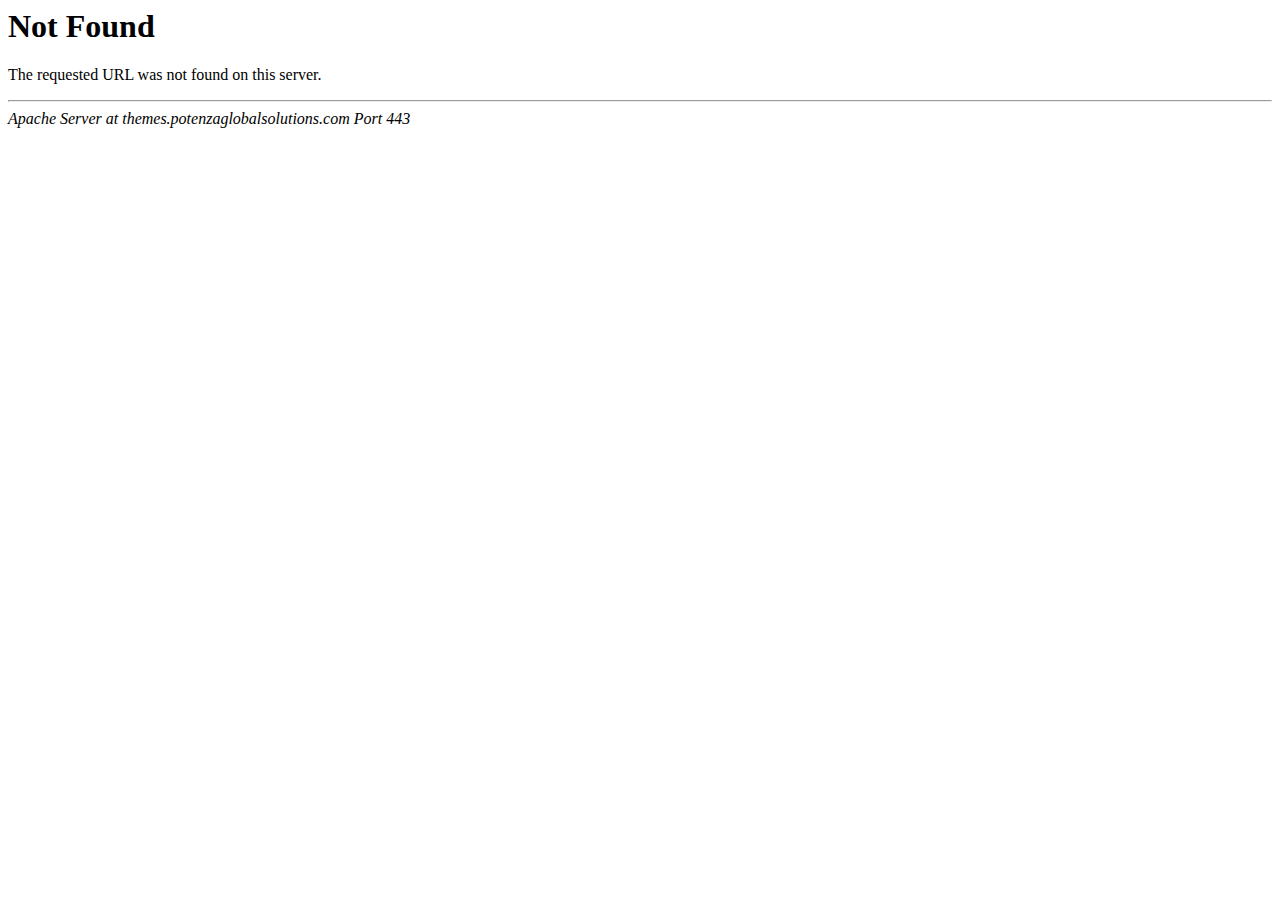
<file: js/jquery-3.4.1.min.html>
<!DOCTYPE HTML PUBLIC "-//IETF//DTD HTML 2.0//EN">
<html><head>
<title>404 Not Found</title>
</head><body>
<h1>Not Found</h1>
<p>The requested URL was not found on this server.</p>
<hr>
<address>Apache Server at themes.potenzaglobalsolutions.com Port 443</address>
</body></html>
</file>
<file: css/flaticon/flaticon.css>
/*
  	Flaticon icon font: Flaticon
  	Creation date: 05/06/2020 09:45
  	*/

@font-face {
  font-family: "Flaticon";
  src: url("../../fonts/Flaticon.eot");
  src: url("../../fonts/Flaticond41d.eot?#iefix") format("embedded-opentype"),
       url("../../fonts/Flaticon.woff2") format("woff2"),
       url("../../fonts/Flaticon.woff") format("woff"),
       url("../../fonts/Flaticon.ttf") format("truetype"),
       url("../../fonts/Flaticon.svg#Flaticon") format("svg");
  font-weight: normal;
  font-style: normal;
}

@media screen and (-webkit-min-device-pixel-ratio:0) {
  @font-face {
    font-family: "Flaticon";
    src: url("../../fonts/Flaticon.svg#Flaticon") format("svg");
  }
}

[class^="flaticon-"]:before, [class*=" flaticon-"]:before,
[class^="flaticon-"]:after, [class*=" flaticon-"]:after {   
  font-family: Flaticon;
font-style: normal;
}

.flaticon-scholarship:before { content: "\f100"; }
.flaticon-university:before { content: "\f101"; }
.flaticon-diploma:before { content: "\f102"; }
.flaticon-mortarboard:before { content: "\f103"; }
.flaticon-mortarboard-1:before { content: "\f104"; }
.flaticon-mortarboard-2:before { content: "\f105"; }
.flaticon-diploma-1:before { content: "\f106"; }
.flaticon-education:before { content: "\f107"; }
.flaticon-big-license:before { content: "\f108"; }
.flaticon-test:before { content: "\f109"; }
.flaticon-notebook:before { content: "\f10a"; }
.flaticon-school-supplies:before { content: "\f10b"; }
.flaticon-trophy:before { content: "\f10c"; }
.flaticon-book:before { content: "\f10d"; }
.flaticon-support:before { content: "\f10e"; }
.flaticon-book-1:before { content: "\f10f"; }
.flaticon-trophy-1:before { content: "\f110"; }
.flaticon-chart:before { content: "\f111"; }
.flaticon-solar-energy:before { content: "\f112"; }
.flaticon-layers:before { content: "\f113"; }
.flaticon-gmo:before { content: "\f114"; }
.flaticon-biology:before { content: "\f115"; }
.flaticon-tube:before { content: "\f116"; }
.flaticon-ambulance:before { content: "\f117"; }
.flaticon-microscope:before { content: "\f118"; }
.flaticon-balance:before { content: "\f119"; }
.flaticon-auction:before { content: "\f11a"; }
.flaticon-analytics:before { content: "\f11b"; }
.flaticon-food:before { content: "\f11c"; }
.flaticon-collaboration:before { content: "\f11d"; }
.flaticon-team:before { content: "\f11e"; }
.flaticon-medal:before { content: "\f11f"; }
.flaticon-experience:before { content: "\f120"; }
.flaticon-accounting:before { content: "\f121"; }
.flaticon-management:before { content: "\f122"; }
.flaticon-laboratory:before { content: "\f123"; }
.flaticon-chemistry:before { content: "\f124"; }
.flaticon-piston:before { content: "\f125"; }
.flaticon-molecule:before { content: "\f126"; }
.flaticon-virus:before { content: "\f127"; }
.flaticon-first-aid-kit:before { content: "\f128"; }
.flaticon-drugs:before { content: "\f129"; }
.flaticon-medicine:before { content: "\f12a"; }
.flaticon-mental-health:before { content: "\f12b"; }
.flaticon-microscope-1:before { content: "\f12c"; }
.flaticon-global:before { content: "\f12d"; }
.flaticon-coin:before { content: "\f12e"; }
.flaticon-stock-market:before { content: "\f12f"; }
.flaticon-politics:before { content: "\f130"; }
.flaticon-voting:before { content: "\f131"; }
.flaticon-school:before { content: "\f132"; }
.flaticon-book-2:before { content: "\f133"; }
.flaticon-education-1:before { content: "\f134"; }
.flaticon-dress:before { content: "\f135"; }
.flaticon-knowledge:before { content: "\f136"; }
.flaticon-team-1:before { content: "\f137"; }
.flaticon-university-1:before { content: "\f138"; }
.flaticon-degree:before { content: "\f139"; }
.flaticon-student:before { content: "\f13a"; }
.flaticon-computer:before { content: "\f13b"; }
.flaticon-edit:before { content: "\f13c"; }
.flaticon-target:before { content: "\f13d"; }
.flaticon-stationery:before { content: "\f13e"; }
.flaticon-laptop:before { content: "\f13f"; }
.flaticon-microscope-2:before { content: "\f140"; }
.flaticon-world-wide-web:before { content: "\f141"; }
.flaticon-search:before { content: "\f142"; }
.flaticon-clock:before { content: "\f143"; }
.flaticon-instagram:before { content: "\f144"; }
.flaticon-twitter:before { content: "\f145"; }
.flaticon-youtube:before { content: "\f146"; }
.flaticon-dribbble:before { content: "\f147"; }
.flaticon-facebook:before { content: "\f148"; }
</file>
<file: css/select2/select2.css>
.select2-container {
  box-sizing: border-box;
  display: inline-block;
  margin: 0;
  position: relative;
  vertical-align: middle; }
  .select2-container .select2-selection--single {
    box-sizing: border-box;
    cursor: pointer;
    display: block;
    height: 28px;
    user-select: none;
    -webkit-user-select: none; }
    .select2-container .select2-selection--single .select2-selection__rendered {
      display: block;
      padding-left: 8px;
      padding-right: 20px;
      overflow: hidden;
      text-overflow: ellipsis;
      white-space: nowrap; }
    .select2-container .select2-selection--single .select2-selection__clear {
      position: relative; }
  .select2-container[dir="rtl"] .select2-selection--single .select2-selection__rendered {
    padding-right: 8px;
    padding-left: 20px; }
  .select2-container .select2-selection--multiple {
    box-sizing: border-box;
    cursor: pointer;
    display: block;
    min-height: 32px;
    user-select: none;
    -webkit-user-select: none; }
    .select2-container .select2-selection--multiple .select2-selection__rendered {
      display: inline-block;
      overflow: hidden;
      padding-left: 8px;
      text-overflow: ellipsis;
      white-space: nowrap; }
  .select2-container .select2-search--inline {
    float: left; }
    .select2-container .select2-search--inline .select2-search__field {
      box-sizing: border-box;
      border: none;
      font-size: 100%;
      margin-top: 5px;
      padding: 0; }
      .select2-container .select2-search--inline .select2-search__field::-webkit-search-cancel-button {
        -webkit-appearance: none; }

.select2-dropdown {
  background-color: white;
  border: 1px solid #aaa;
  border-radius: 4px;
  box-sizing: border-box;
  display: block;
  position: absolute;
  left: -100000px;
  width: 100%;
  z-index: 9; }

.select2-results {
  display: block; }

.select2-results__options {
  list-style: none;
  margin: 0;
  padding: 0; }

.select2-results__option {
  padding: 6px;
  user-select: none;
  -webkit-user-select: none; }
  .select2-results__option[aria-selected] {
    cursor: pointer; }

.select2-container--open .select2-dropdown {
  left: 0; }

.select2-container--open .select2-dropdown--above {
  border-bottom: none;
  border-bottom-left-radius: 0;
  border-bottom-right-radius: 0; }

.select2-container--open .select2-dropdown--below {
  border-top: none;
  border-top-left-radius: 0;
  border-top-right-radius: 0; }

.select2-search--dropdown {
  display: block;
  padding: 4px; }
  .select2-search--dropdown .select2-search__field {
    padding: 4px;
    width: 100%;
    box-sizing: border-box; }
    .select2-search--dropdown .select2-search__field::-webkit-search-cancel-button {
      -webkit-appearance: none; }
  .select2-search--dropdown.select2-search--hide {
    display: none; }

.select2-close-mask {
  border: 0;
  margin: 0;
  padding: 0;
  display: block;
  position: fixed;
  left: 0;
  top: 0;
  min-height: 100%;
  min-width: 100%;
  height: auto;
  width: auto;
  opacity: 0;
  z-index: 99;
  background-color: #fff;
  filter: alpha(opacity=0); }

.select2-hidden-accessible {
  border: 0 !important;
  clip: rect(0 0 0 0) !important;
  -webkit-clip-path: inset(50%) !important;
  clip-path: inset(50%) !important;
  height: 1px !important;
  overflow: hidden !important;
  padding: 0 !important;
  position: absolute !important;
  width: 1px !important;
  white-space: nowrap !important; }

.select2-container--default .select2-selection--single {
  background-color: #fff;
  border: 1px solid #aaa;
  border-radius: 4px; }
  .select2-container--default .select2-selection--single .select2-selection__rendered {
    color: #444;
    line-height: 28px; }
  .select2-container--default .select2-selection--single .select2-selection__clear {
    cursor: pointer;
    float: right;
    font-weight: bold; }
  .select2-container--default .select2-selection--single .select2-selection__placeholder {
    color: #999; }
  .select2-container--default .select2-selection--single .select2-selection__arrow {
    height: 26px;
    position: absolute;
    top: 1px;
    right: 1px;
    width: 20px; }
    .select2-container--default .select2-selection--single .select2-selection__arrow b {
      border-color: #888 transparent transparent transparent;
      border-style: solid;
      border-width: 5px 4px 0 4px;
      height: 0;
      left: 50%;
      margin-left: -4px;
      margin-top: -2px;
      position: absolute;
      top: 50%;
      width: 0; }

.select2-container--default[dir="rtl"] .select2-selection--single .select2-selection__clear {
  float: left; }

.select2-container--default[dir="rtl"] .select2-selection--single .select2-selection__arrow {
  left: 1px;
  right: auto; }

.select2-container--default.select2-container--disabled .select2-selection--single {
  background-color: #eee;
  cursor: default; }
  .select2-container--default.select2-container--disabled .select2-selection--single .select2-selection__clear {
    display: none; }

.select2-container--default.select2-container--open .select2-selection--single .select2-selection__arrow b {
  border-color: transparent transparent #888 transparent;
  border-width: 0 4px 5px 4px; }

.select2-container--default .select2-selection--multiple {
  background-color: white;
  border: 1px solid #aaa;
  border-radius: 4px;
  cursor: text; }
  .select2-container--default .select2-selection--multiple .select2-selection__rendered {
    box-sizing: border-box;
    list-style: none;
    margin: 0;
    padding: 0 5px;
    width: 100%; }
    .select2-container--default .select2-selection--multiple .select2-selection__rendered li {
      list-style: none; }
  .select2-container--default .select2-selection--multiple .select2-selection__placeholder {
    color: #999;
    margin-top: 5px;
    float: left; }
  .select2-container--default .select2-selection--multiple .select2-selection__clear {
    cursor: pointer;
    float: right;
    font-weight: bold;
    margin-top: 5px;
    margin-right: 10px; }
  .select2-container--default .select2-selection--multiple .select2-selection__choice {
    background-color: #e4e4e4;
    border: 1px solid #aaa;
    border-radius: 4px;
    cursor: default;
    float: left;
    margin-right: 5px;
    margin-top: 5px;
    padding: 0 5px; }
  .select2-container--default .select2-selection--multiple .select2-selection__choice__remove {
    color: #999;
    cursor: pointer;
    display: inline-block;
    font-weight: bold;
    margin-right: 2px; }
    .select2-container--default .select2-selection--multiple .select2-selection__choice__remove:hover {
      color: #333; }

.select2-container--default[dir="rtl"] .select2-selection--multiple .select2-selection__choice, .select2-container--default[dir="rtl"] .select2-selection--multiple .select2-selection__placeholder, .select2-container--default[dir="rtl"] .select2-selection--multiple .select2-search--inline {
  float: right; }

.select2-container--default[dir="rtl"] .select2-selection--multiple .select2-selection__choice {
  margin-left: 5px;
  margin-right: auto; }

.select2-container--default[dir="rtl"] .select2-selection--multiple .select2-selection__choice__remove {
  margin-left: 2px;
  margin-right: auto; }

.select2-container--default.select2-container--focus .select2-selection--multiple {
  border: solid black 1px;
  outline: 0; }

.select2-container--default.select2-container--disabled .select2-selection--multiple {
  background-color: #eee;
  cursor: default; }

.select2-container--default.select2-container--disabled .select2-selection__choice__remove {
  display: none; }

.select2-container--default.select2-container--open.select2-container--above .select2-selection--single, .select2-container--default.select2-container--open.select2-container--above .select2-selection--multiple {
  border-top-left-radius: 0;
  border-top-right-radius: 0; }

.select2-container--default.select2-container--open.select2-container--below .select2-selection--single, .select2-container--default.select2-container--open.select2-container--below .select2-selection--multiple {
  border-bottom-left-radius: 0;
  border-bottom-right-radius: 0; }

.select2-container--default .select2-search--dropdown .select2-search__field {
  border: 1px solid #aaa; }

.select2-container--default .select2-search--inline .select2-search__field {
  background: transparent;
  border: none;
  outline: 0;
  box-shadow: none;
  -webkit-appearance: textfield; }

.select2-container--default .select2-results > .select2-results__options {
  max-height: 200px;
  overflow-y: auto; }

.select2-container--default .select2-results__option[role=group] {
  padding: 0; }

.select2-container--default .select2-results__option[aria-disabled=true] {
  color: #999; }

.select2-container--default .select2-results__option[aria-selected=true] {
  background-color: #ddd; }

.select2-container--default .select2-results__option .select2-results__option {
  padding-left: 1em; }
  .select2-container--default .select2-results__option .select2-results__option .select2-results__group {
    padding-left: 0; }
  .select2-container--default .select2-results__option .select2-results__option .select2-results__option {
    margin-left: -1em;
    padding-left: 2em; }
    .select2-container--default .select2-results__option .select2-results__option .select2-results__option .select2-results__option {
      margin-left: -2em;
      padding-left: 3em; }
      .select2-container--default .select2-results__option .select2-results__option .select2-results__option .select2-results__option .select2-results__option {
        margin-left: -3em;
        padding-left: 4em; }
        .select2-container--default .select2-results__option .select2-results__option .select2-results__option .select2-results__option .select2-results__option .select2-results__option {
          margin-left: -4em;
          padding-left: 5em; }
          .select2-container--default .select2-results__option .select2-results__option .select2-results__option .select2-results__option .select2-results__option .select2-results__option .select2-results__option {
            margin-left: -5em;
            padding-left: 6em; }

.select2-container--default .select2-results__option--highlighted[aria-selected] {
  background-color: #5897fb;
  color: white; }

.select2-container--default .select2-results__group {
  cursor: default;
  display: block;
  padding: 6px; }

.select2-container--classic .select2-selection--single {
  background-color: #f7f7f7;
  border: 1px solid #aaa;
  border-radius: 4px;
  outline: 0;
  background-image: -webkit-linear-gradient(top, white 50%, #eeeeee 100%);
  background-image: -o-linear-gradient(top, white 50%, #eeeeee 100%);
  background-image: linear-gradient(to bottom, white 50%, #eeeeee 100%);
  background-repeat: repeat-x;
  filter: progid:DXImageTransform.Microsoft.gradient(startColorstr='#FFFFFFFF', endColorstr='#FFEEEEEE', GradientType=0); }
  .select2-container--classic .select2-selection--single:focus {
    border: 1px solid #5897fb; }
  .select2-container--classic .select2-selection--single .select2-selection__rendered {
    color: #444;
    line-height: 28px; }
  .select2-container--classic .select2-selection--single .select2-selection__clear {
    cursor: pointer;
    float: right;
    font-weight: bold;
    margin-right: 10px; }
  .select2-container--classic .select2-selection--single .select2-selection__placeholder {
    color: #999; }
  .select2-container--classic .select2-selection--single .select2-selection__arrow {
    background-color: #ddd;
    border: none;
    border-left: 1px solid #aaa;
    border-top-right-radius: 4px;
    border-bottom-right-radius: 4px;
    height: 26px;
    position: absolute;
    top: 1px;
    right: 1px;
    width: 20px;
    background-image: -webkit-linear-gradient(top, #eeeeee 50%, #cccccc 100%);
    background-image: -o-linear-gradient(top, #eeeeee 50%, #cccccc 100%);
    background-image: linear-gradient(to bottom, #eeeeee 50%, #cccccc 100%);
    background-repeat: repeat-x;
    filter: progid:DXImageTransform.Microsoft.gradient(startColorstr='#FFEEEEEE', endColorstr='#FFCCCCCC', GradientType=0); }
    .select2-container--classic .select2-selection--single .select2-selection__arrow b {
      border-color: #888 transparent transparent transparent;
      border-style: solid;
      border-width: 5px 4px 0 4px;
      height: 0;
      left: 50%;
      margin-left: -4px;
      margin-top: -2px;
      position: absolute;
      top: 50%;
      width: 0; }

.select2-container--classic[dir="rtl"] .select2-selection--single .select2-selection__clear {
  float: left; }

.select2-container--classic[dir="rtl"] .select2-selection--single .select2-selection__arrow {
  border: none;
  border-right: 1px solid #aaa;
  border-radius: 0;
  border-top-left-radius: 4px;
  border-bottom-left-radius: 4px;
  left: 1px;
  right: auto; }

.select2-container--classic.select2-container--open .select2-selection--single {
  border: 1px solid #5897fb; }
  .select2-container--classic.select2-container--open .select2-selection--single .select2-selection__arrow {
    background: transparent;
    border: none; }
    .select2-container--classic.select2-container--open .select2-selection--single .select2-selection__arrow b {
      border-color: transparent transparent #888 transparent;
      border-width: 0 4px 5px 4px; }

.select2-container--classic.select2-container--open.select2-container--above .select2-selection--single {
  border-top: none;
  border-top-left-radius: 0;
  border-top-right-radius: 0;
  background-image: -webkit-linear-gradient(top, white 0%, #eeeeee 50%);
  background-image: -o-linear-gradient(top, white 0%, #eeeeee 50%);
  background-image: linear-gradient(to bottom, white 0%, #eeeeee 50%);
  background-repeat: repeat-x;
  filter: progid:DXImageTransform.Microsoft.gradient(startColorstr='#FFFFFFFF', endColorstr='#FFEEEEEE', GradientType=0); }

.select2-container--classic.select2-container--open.select2-container--below .select2-selection--single {
  border-bottom: none;
  border-bottom-left-radius: 0;
  border-bottom-right-radius: 0;
  background-image: -webkit-linear-gradient(top, #eeeeee 50%, white 100%);
  background-image: -o-linear-gradient(top, #eeeeee 50%, white 100%);
  background-image: linear-gradient(to bottom, #eeeeee 50%, white 100%);
  background-repeat: repeat-x;
  filter: progid:DXImageTransform.Microsoft.gradient(startColorstr='#FFEEEEEE', endColorstr='#FFFFFFFF', GradientType=0); }

.select2-container--classic .select2-selection--multiple {
  background-color: white;
  border: 1px solid #aaa;
  border-radius: 4px;
  cursor: text;
  outline: 0; }
  .select2-container--classic .select2-selection--multiple:focus {
    border: 1px solid #5897fb; }
  .select2-container--classic .select2-selection--multiple .select2-selection__rendered {
    list-style: none;
    margin: 0;
    padding: 0 5px; }
  .select2-container--classic .select2-selection--multiple .select2-selection__clear {
    display: none; }
  .select2-container--classic .select2-selection--multiple .select2-selection__choice {
    background-color: #e4e4e4;
    border: 1px solid #aaa;
    border-radius: 4px;
    cursor: default;
    float: left;
    margin-right: 5px;
    margin-top: 5px;
    padding: 0 5px; }
  .select2-container--classic .select2-selection--multiple .select2-selection__choice__remove {
    color: #888;
    cursor: pointer;
    display: inline-block;
    font-weight: bold;
    margin-right: 2px; }
    .select2-container--classic .select2-selection--multiple .select2-selection__choice__remove:hover {
      color: #555; }

.select2-container--classic[dir="rtl"] .select2-selection--multiple .select2-selection__choice {
  float: right;
  margin-left: 5px;
  margin-right: auto; }

.select2-container--classic[dir="rtl"] .select2-selection--multiple .select2-selection__choice__remove {
  margin-left: 2px;
  margin-right: auto; }

.select2-container--classic.select2-container--open .select2-selection--multiple {
  border: 1px solid #5897fb; }

.select2-container--classic.select2-container--open.select2-container--above .select2-selection--multiple {
  border-top: none;
  border-top-left-radius: 0;
  border-top-right-radius: 0; }

.select2-container--classic.select2-container--open.select2-container--below .select2-selection--multiple {
  border-bottom: none;
  border-bottom-left-radius: 0;
  border-bottom-right-radius: 0; }

.select2-container--classic .select2-search--dropdown .select2-search__field {
  border: 1px solid #aaa;
  outline: 0; }

.select2-container--classic .select2-search--inline .select2-search__field {
  outline: 0;
  box-shadow: none; }

.select2-container--classic .select2-dropdown {
  background-color: white;
  border: 1px solid transparent; }

.select2-container--classic .select2-dropdown--above {
  border-bottom: none; }

.select2-container--classic .select2-dropdown--below {
  border-top: none; }

.select2-container--classic .select2-results > .select2-results__options {
  max-height: 200px;
  overflow-y: auto; }

.select2-container--classic .select2-results__option[role=group] {
  padding: 0; }

.select2-container--classic .select2-results__option[aria-disabled=true] {
  color: grey; }

.select2-container--classic .select2-results__option--highlighted[aria-selected] {
  background-color: #3875d7;
  color: white; }

.select2-container--classic .select2-results__group {
  cursor: default;
  display: block;
  padding: 6px; }

.select2-container--classic.select2-container--open .select2-dropdown {
  border-color: #5897fb; }
</file>
<file: css/style.css>
/*

Template: Academic - Education, University and College Template
Version: 1.0.0
Author: potenzaglobalsolutions
Design and Developed by: potenzaglobalsolutions.com

NOTE: This is main stylesheet of template, This file contains the styling for the actual Template.

*/
/*================================================
[  Table of contents  ]
================================================

 :: Typography
 :: Helper Classes
 :: Shortcodes
  	- Accordion
  	- Button
    - Category
    - Client
    - Countdown
    - Counter
    - Course
    - Events
    - Feature Info
    - Form
    - Gallery
    - List Style
    - Owl Carousel
    - Portfolio
    - Pricing Table
    - Select Dropdown
    - Skill
    - Social Icon
    - Swiper Slider
    - Tab
    - Team
    - Testimonial
 :: Header
   - Header Style 02
   - Header Transparent
 :: Layout
   - Section Title
   - Sticky column
 :: Blog
 :: Not Found
 :: Footer
 :: Responsive

======================================
[ End table content ]
======================================*/
/*****************************
  Typography
*****************************/
body {
  font-family: "Poppins", sans-serif;
  font-weight: 400;
  font-style: normal;
  font-size: 14px;
  line-height: 1.5;
  color: #666666;
  overflow-x: hidden; }

a {
  outline: medium none !important;
  color: #a61d37;
  -webkit-transition: all 0.3s ease-in-out;
  transition: all 0.3s ease-in-out; }
  a:focus {
    color: #a61d37;
    text-decoration: none !important; }
  a:hover {
    color: #a61d37;
    text-decoration: none !important; }

input {
  outline: medium none !important;
  color: #a61d37; }

h1, .h1,
h2, .h2,
h3, .h3,
h4, .h4,
h5, .h5,
h6, .h6 {
  font-family: "Poppins", sans-serif;
  font-weight: normal;
  color: #1a2844;
  margin-top: 0px;
  font-weight: 700; }
  h1 a, .h1 a,
  h2 a, .h2 a,
  h3 a, .h3 a,
  h4 a, .h4 a,
  h5 a, .h5 a,
  h6 a, .h6 a {
    color: inherit; }

h1, .h1 {
  font-size: 52px;
  font-style: normal; }

h2, .h2 {
  font-size: 36px; }

h3, .h3 {
  font-size: 30px; }

h4, .h4 {
  font-size: 24px; }

h5, .h5 {
  font-size: 20px; }

h6, .h6 {
  font-size: 16px; }

p {
  line-height: 1.8; }

.bg-primary h1,
.bg-primary h2,
.bg-primary h3,
.bg-primary h4,
.bg-primary h5,
.bg-primary h6,
.bg-primary p {
  color: #ffffff; }

.bg-dark h1,
.bg-dark h2,
.bg-dark h3,
.bg-dark h4,
.bg-dark h5,
.bg-dark h6,
.bg-dark p {
  color: #ffffff; }

.bg-primary-gradient h1,
.bg-primary-gradient h2,
.bg-primary-gradient h3,
.bg-primary-gradient h4,
.bg-primary-gradient h5,
.bg-primary-gradient h6,
.bg-primary-gradient p {
  color: #ffffff; }

section {
  position: relative; }

label {
  font-weight: normal; }

.lead {
  font-weight: 400;
  font-size: 18px; }

*::-moz-selection {
  background: #a61d37;
  color: #ffffff;
  text-shadow: none; }

::-moz-selection {
  background: #a61d37;
  color: #ffffff;
  text-shadow: none; }

::selection {
  background: #a61d37;
  color: #ffffff;
  text-shadow: none; }

/* form-control */
.form-control {
  border: none;
  background-color: #ffffff;
  height: 48px;
  padding: 10px 55px 10px 20px;
  -webkit-box-shadow: none;
          box-shadow: none;
  font-size: 14px;
  font-weight: 400;
  color: #16243e;
  border-radius: 5px 0px 0px 5px !important;
  background-clip: inherit !important; }
  .form-control:focus {
    -webkit-box-shadow: none;
            box-shadow: none;
    border-color: #a61d37;
    background-color: #f4f4f5; }

.form-control::-moz-placeholder {
  color: #b7b7b7; }

.form-control::-ms-input-placeholder {
  color: #b7b7b7; }

.form-control::-webkit-input-placeholder {
  color: #b7b7b7; }

/* form-dark */
.form-dark .form-control {
  background-color: #ffffff; }
  .form-dark .form-control:focus {
    -webkit-box-shadow: 0px 4px 20px -3px rgba(22, 36, 62, 0.15);
            box-shadow: 0px 4px 20px -3px rgba(22, 36, 62, 0.15);
    border-color: #a61d37; }

/* form bg white */
.bg-white .form-control {
  background: #f6f6f6; }

.form-dark .form-control::-moz-placeholder {
  color: #16243e; }

.form-dark .form-control::-ms-input-placeholder {
  color: #16243e; }

.form-dark .form-control::-webkit-input-placeholder {
  color: #16243e; }

.form-dark .custom-checkbox .custom-control-label:before {
  border: 1px solid #c1c1c1; }

/* custom-file */
.custom-file {
  height: 50px; }
  .custom-file .custom-file-input {
    height: 50px;
    color: #1a2844;
    border-radius: 5px;
    border-color: #eeeeee; }
    .custom-file .custom-file-input:focus {
      -webkit-box-shadow: none;
              box-shadow: none;
      border-color: #a61d37; }
  .custom-file .custom-file-label {
    height: 50px;
    font-size: 14px;
    font-weight: 600;
    color: #1a2844;
    border-color: #eeeeee;
    padding: 15px 90px 15px 20px;
    border-radius: 5px; }
    .custom-file .custom-file-label:after {
      height: 48px;
      padding: 14px 25px; }

.custom-file-input:focus ~ .custom-file-label {
  -webkit-box-shadow: none;
          box-shadow: none;
  border-color: #a61d37; }

/* input-group-prepend */
.input-group-prepend .input-group-text,
.input-group-append .input-group-text {
  background: transparent;
  border-color: #eeeeee;
  -webkit-box-shadow: none;
          box-shadow: none;
  -webkit-box-pack: center;
      -ms-flex-pack: center;
          justify-content: center; }

/* checkbox */
.custom-control-input:checked ~ .custom-control-label:before {
  background: #a61d37;
  border-color: #a61d37; }

.custom-control-input:not(:disabled):active ~ .custom-control-label:before {
  background: transparent;
  border-color: transparent; }

.custom-control-input:focus ~ .custom-control-label:before {
  -webkit-box-shadow: none;
          box-shadow: none; }

.custom-control-input:focus:not(:checked) ~ .custom-control-label:before {
  border-color: #eeeeee; }

.custom-control-label:before {
  top: 2px; }

.custom-control-label:after {
  top: 2px; }

.custom-checkbox .custom-control-label:before {
  border-radius: 5px;
  border: 2px solid #f4f4f5; }

.form-group .form-radio .custom-control-input:checked ~ .custom-control-label::after {
  background: #1a2844;
  border-color: #1a2844;
  border-radius: 50%; }

/* border */
.border {
  border-color: #eeeeee !important; }

.border-top {
  border-top-color: #eeeeee !important; }

.border-left {
  border-left-color: #eeeeee !important; }

.border-right {
  border-right-color: #eeeeee !important; }

.border-bottom {
  border-bottom-color: #eeeeee !important; }

.border-primary {
  border-color: #a61d37 !important; }

.border-dark {
  border-color: #1a2844 !important; }

.border-light {
  border-color: rgba(255, 255, 255, 0.1) !important; }

/* border-radius */
.border-radius {
  border-radius: 5px !important; }

.border-radius-none {
  border-radius: 0 !important; }

.border-radius-left-none {
  border-radius: 0 3px 3px 0; }

.border-radius-right-none {
  border-radius: 3px 0 0 3px; }

/* badge */
.badge + .badge {
  margin-left: 6px; }

.badge-md {
  padding: 5px 8px;
  font-size: 13px;
  font-weight: normal; }

.badge-primary {
  background: #a61d37; }

.breadcrumb {
  padding-left: 0;
  background: transparent;
  font-family: "Poppins", sans-serif;
  font-weight: 500; }
  .breadcrumb .breadcrumb-item {
    color: #ffffff; }
    .breadcrumb .breadcrumb-item a {
      color: #ffffff; }
      .breadcrumb .breadcrumb-item a:hover {
        color: #a61d37; }
    .breadcrumb .breadcrumb-item:before {
      color: #ffffff; }
  .breadcrumb .active {
    color: #a61d37; }

/*****************************
  Responsive
*****************************/
@media (max-width: 991px) {
  /* Typography */
  h1, .h1 {
    font-size: 48px; }
  h2, .h2 {
    font-size: 30px; }
  h3, .h3 {
    font-size: 24px; }
  h4, .h4 {
    font-size: 20px; } }

@media (max-width: 767px) {
  /* Typography */
  h1, .h1 {
    font-size: 42px;
    font-style: normal; }
  h2, .h2 {
    font-size: 28px; } }

@media (max-width: 479px) {
  /* Typography */
  h1, .h1 {
    font-size: 32px;
    font-style: normal; }
  h2, .h2 {
    font-size: 26px; }
  h3, .h3 {
    font-size: 20px; }
  h4, .h4 {
    font-size: 18px; }
  h5, .h5 {
    font-size: 16px; }
  h6, .h6 {
    font-size: 14px; } }

/*****************************
  Helper Classes
*****************************/
/* Text Color */
.text-primary {
  color: #a61d37 !important; }

.text-dark {
  color: #1a2844 !important; }

.text-light {
  color: #f6f6f6 !important; }

.text-muted {
  color: #16243e !important; }

.text-gradient {
  background: -webkit-linear-gradient(#a61d37, #fa3a72);
  -webkit-background-clip: text;
  -webkit-text-fill-color: transparent; }

/* Background Color */
.bg-primary {
  background: #a61d37 !important; }

.bg-dark {
  background: #1a2844 !important; }

.bg-gray {
  background: #f4f4f5 !important; }

.bg-light {
  background: #f6f6f6 !important; }

.bg-primary-gradient {
  background: -webkit-gradient(linear, left top, right top, color-stop(30%, #a61d37), to(#fa3a72)) !important;
  background: linear-gradient(to right, #a61d37 30%, #fa3a72 100%) !important; }

.bg-dark-gradient {
  background: -webkit-gradient(linear, left top, right top, color-stop(10%, #1a2844), to(#1a2844)) !important;
  background: linear-gradient(to right, #1a2844 10%, #1a2844 100%) !important; }

/* fill */
.fill-primary {
  fill: #a61d37;
  fill-rule: evenodd; }

.fill-dark {
  fill: #1a2844;
  fill-rule: evenodd; }

.fill-gray {
  fill: #f4f4f5;
  fill-rule: evenodd; }

.fill-light {
  fill: #f6f6f6;
  fill-rule: evenodd; }

.fill-white {
  fill: #ffffff;
  fill-rule: evenodd; }

.fill-gradient {
  fill: url(#Gradient);
  fill-rule: evenodd; }

.fill-gradient-02 {
  fill: url(#Gradient-02);
  fill-rule: evenodd; }

.fill-gradient-1 {
  stop-color: #a61d37; }

.fill-gradient-2 {
  stop-color: #fa3a72; }

/* Page section margin padding */
.space-lg-ptb {
  padding: 160px 0; }

.space-lg-pt {
  padding-top: 160px; }

.space-lg-pb {
  padding-bottom: 160px; }

.space-ptb {
  padding: 100px 0; }

.space-pt {
  padding-top: 100px; }

.space-pb {
  padding-bottom: 100px; }

.space-sm-ptb {
  padding: 70px 0; }

.space-sm-pt {
  padding-top: 70px; }

.space-sm-pb {
  padding-bottom: 70px; }

.space-lg-mt {
  margin-top: 150px; }

/* position */
.top-0 {
  top: 0; }

.bottom-0 {
  bottom: 0; }

.left-0 {
  left: 0; }

.right-0 {
  right: 0; }

.position-center {
  position: absolute;
  top: 50%;
  left: 50%;
  -webkit-transform: translate(-50%, -50%);
          transform: translate(-50%, -50%); }

.top-50 {
  top: 50%;
  -webkit-transform: translateY(-50%);
          transform: translateY(-50%); }

.left-50 {
  left: 50%;
  -webkit-transform: translateX(-50%);
          transform: translateX(-50%); }

/* z index */
.z-index-1 {
  z-index: 1; }

.z-index-9 {
  z-index: 9; }

.z-index-99 {
  z-index: 99; }

.z-index-999 {
  z-index: 999; }

.z-index-n1 {
  z-index: -1; }

/* Opacity */
.opacity-10 {
  opacity: 0.1; }

.opacity-20 {
  opacity: 0.2; }

.opacity-30 {
  opacity: 0.3; }

.opacity-40 {
  opacity: 0.4; }

.opacity-50 {
  opacity: 0.5; }

.opacity-60 {
  opacity: 0.6; }

.opacity-70 {
  opacity: 0.7; }

.opacity-80 {
  opacity: 0.8; }

.opacity-90 {
  opacity: 0.9; }

.opacity-100 {
  opacity: 1; }

/* Font Size */
.display-1 {
  font-size: 9rem;
  line-height: 1;
  font-weight: 800; }

.display-2 {
  font-size: 8rem;
  line-height: 1.2;
  font-weight: 800; }

.display-3 {
  font-size: 7rem;
  line-height: 1.2;
  font-weight: 800; }

.display-4 {
  font-size: 6rem;
  line-height: 1.2;
  font-weight: 800; }

.display-5 {
  font-size: 5rem;
  line-height: 1.2; }

.display-6 {
  font-size: 4rem;
  line-height: 1.2; }

.display-7 {
  font-size: 3rem;
  line-height: 1.2; }

.display-8 {
  font-size: 2.5rem;
  line-height: 1.2; }

.display-9 {
  font-size: 1.5rem;
  line-height: 1.4; }

.display-10 {
  font-size: 1rem;
  line-height: 1.4; }

/* Overflow hidden */
.overflow-y-hidden {
  overflow-y: hidden; }

.overflow-x-hidden {
  overflow-x: hidden; }

/*****************************
  Display Responsive
*****************************/
@media (max-width: 1199px) {
  /* Font Size */
  .display-1 {
    font-size: 8rem; }
  .display-2 {
    font-size: 7rem; }
  .display-3 {
    font-size: 6rem; }
  .display-4 {
    font-size: 5rem; }
  .display-5 {
    font-size: 4.5rem; }
  .display-6 {
    font-size: 4rem; }
  .display-7 {
    font-size: 2.5rem; }
  .display-8 {
    font-size: 2rem; } }

@media (max-width: 991px) {
  /* Font Size */
  .display-1 {
    font-size: 7rem; }
  .display-2 {
    font-size: 6rem; }
  .display-3 {
    font-size: 5rem; }
  .display-4 {
    font-size: 4.5rem; }
  .display-5 {
    font-size: 4rem; }
  .display-6 {
    font-size: 3rem; } }

@media (max-width: 767px) {
  /* Font Size */
  .display-1 {
    font-size: 6rem; }
  .display-2 {
    font-size: 5rem; }
  .display-3 {
    font-size: 4rem; }
  .display-4 {
    font-size: 3.5rem; }
  .display-5 {
    font-size: 3rem; }
  .display-6 {
    font-size: 2.5rem; }
  .display-7 {
    font-size: 2.3rem; }
  .display-9 {
    font-size: 1.3rem; } }

@media (max-width: 575px) {
  /* Font Size */
  .display-1 {
    font-size: 5rem; }
  .display-2 {
    font-size: 4rem; }
  .display-3 {
    font-size: 3rem; }
  .display-4 {
    font-size: 2.5rem; }
  .display-5 {
    font-size: 2rem; }
  .display-6 {
    font-size: 1.8rem; }
  .display-7 {
    font-size: 1.6rem; }
  .display-8 {
    font-size: 1.5rem; }
  .display-9 {
    font-size: 1.2rem; } }

/* Height */
.h-100vh {
  height: 100vh !important; }

.h-900 {
  height: 900px; }

.h-800 {
  height: 800px; }

.h-700 {
  height: 700px; }

.h-600 {
  height: 600px; }

.h-500 {
  height: 500px; }

.h-400 {
  height: 400px; }

.h-300 {
  height: 300px; }

/*****************************
  Height Responsive
*****************************/
@media (max-width: 1199px) {
  /* Height */
  .h-lg-800 {
    height: 800px; }
  .h-lg-700 {
    height: 700px; }
  .h-lg-600 {
    height: 600px; }
  .h-lg-500 {
    height: 500px; }
  .h-lg-400 {
    height: 400px; }
  .h-lg-300 {
    height: 300px; } }

@media (max-width: 991px) {
  /* Height */
  .h-md-800 {
    height: 800px; }
  .h-md-700 {
    height: 700px; }
  .h-md-600 {
    height: 600px; }
  .h-md-500 {
    height: 500px; }
  .h-md-400 {
    height: 400px; }
  .h-md-300 {
    height: 300px; }
  .h-md-auto {
    height: auto; } }

@media (max-width: 767px) {
  /* Height */
  .h-sm-600 {
    height: 600px; }
  .h-sm-500 {
    height: 500px; }
  .h-sm-400 {
    height: 400px; }
  .h-sm-300 {
    height: 300px; }
  .h-sm-auto {
    height: auto; } }

/* padding */
.p-6 {
  padding: 5rem !important; }

.pt-6,
.py-6 {
  padding-top: 5rem !important; }

.pr-6,
.px-6 {
  padding-right: 5rem !important; }

.pb-6,
.py-6 {
  padding-bottom: 5rem !important; }

.pl-6,
.px-6 {
  padding-left: 5rem !important; }

/* margin */
.m-6 {
  margin: 7rem !important; }

.mr-6,
.mx-6 {
  margin-right: 7rem !important; }

.ml-6,
.mx-6 {
  margin-left: 7rem !important; }

.mt-6,
.my-6 {
  margin-top: 7rem !important; }

.mb-6,
.my-6 {
  margin-bottom: 7rem !important; }

.m-7 {
  margin: 9rem !important; }

.mr-7,
.mx-7 {
  margin-right: 9rem !important; }

.ml-7,
.mx-7 {
  margin-left: 9rem !important; }

.mt-7,
.my-7 {
  margin-top: 9rem !important; }

.mb-7,
.my-7 {
  margin-bottom: 9rem !important; }

.m-8 {
  margin: 10rem !important; }

.mr-8,
.mx-8 {
  margin-right: 10rem !important; }

.ml-8,
.mx-8 {
  margin-left: 10rem !important; }

.mt-8,
.my-8 {
  margin-top: 10rem !important; }

.mb-8,
.my-8 {
  margin-bottom: 10rem !important; }

.m-9 {
  margin: 12rem !important; }

.mr-9,
.mx-9 {
  margin-right: 12rem !important; }

.ml-9,
.mx-9 {
  margin-left: 12rem !important; }

.mt-9,
.my-9 {
  margin-top: 12rem !important; }

.mb-9,
.my-9 {
  margin-bottom: 12rem !important; }

.m-10 {
  margin: 14rem !important; }

.mr-10,
.mx-10 {
  margin-right: 14rem !important; }

.ml-10,
.mx-10 {
  margin-left: 14rem !important; }

.mt-10,
.my-10 {
  margin-top: 14rem !important; }

.mb-10,
.my-10 {
  margin-bottom: 14rem !important; }

.m-n6 {
  margin: -7rem !important; }

.mt-n6,
.my-n6 {
  margin-top: -7rem !important; }

.mr-n6,
.mx-n6 {
  margin-right: -7rem !important; }

.mb-n6,
.my-n6 {
  margin-bottom: -7rem !important; }

.ml-n6,
.mx-n6 {
  margin-left: -7rem !important; }

.m-n7 {
  margin: -9rem !important; }

.mt-n7,
.my-n7 {
  margin-top: -9rem !important; }

.mr-n7,
.mx-n7 {
  margin-right: -9rem !important; }

.mb-n7,
.my-n7 {
  margin-bottom: -9rem !important; }

.ml-n7,
.mx-n7 {
  margin-left: -9rem !important; }

.m-n8 {
  margin: -10rem !important; }

.mt-n8,
.my-n8 {
  margin-top: -10rem !important; }

.mr-n8,
.mx-n8 {
  margin-right: -10rem !important; }

.mb-n8,
.my-n8 {
  margin-bottom: -10rem !important; }

.ml-n8,
.mx-n8 {
  margin-left: -10rem !important; }

.m-n9 {
  margin: -12rem !important; }

.mt-n9,
.my-n9 {
  margin-top: -12rem !important; }

.mr-n9,
.mx-n9 {
  margin-right: -12rem !important; }

.mb-n9,
.my-n9 {
  margin-bottom: -12rem !important; }

.ml-n9,
.mx-n9 {
  margin-left: -12rem !important; }

.m-n10 {
  margin: -14rem !important; }

.mt-n10,
.my-n10 {
  margin-top: -14rem !important; }

.mr-n10,
.mx-n10 {
  margin-right: -14rem !important; }

.mb-n10,
.my-n10 {
  margin-bottom: -14rem !important; }

.ml-n10,
.mx-n10 {
  margin-left: -14rem !important; }

@media (min-width: 576px) {
  /* Margin */
  .m-sm-n6 {
    margin: -7rem !important; }
  .mt-sm-n6,
  .my-sm-n6 {
    margin-top: -7rem !important; }
  .mr-sm-n6,
  .mx-sm-n6 {
    margin-right: -7rem !important; }
  .mb-sm-n6,
  .my-sm-n6 {
    margin-bottom: -7rem !important; }
  .ml-sm-n6,
  .mx-sm-n6 {
    margin-left: -7rem !important; }
  .m-sm-n7 {
    margin: -9rem !important; }
  .mt-sm-n7,
  .my-sm-n7 {
    margin-top: -9rem !important; }
  .mr-sm-n7,
  .mx-sm-n7 {
    margin-right: -9rem !important; }
  .mb-sm-n7,
  .my-sm-n7 {
    margin-bottom: -9rem !important; }
  .ml-sm-n7,
  .mx-sm-n7 {
    margin-left: -9rem !important; }
  .ml-sm-n9 {
    margin-left: -12rem !important; }
  .ml-sm-n10 {
    margin-left: -14rem !important; }
  /* Padding */
  .p-sm-6 {
    padding: 5rem !important; }
  .pl-sm-6,
  .px-sm-6 {
    padding-left: 5rem !important; }
  .pt-sm-6,
  .py-sm-6 {
    padding-top: 5rem !important; }
  .pb-sm-6,
  .py-sm-6 {
    padding-bottom: 5rem !important; }
  .pr-sm-6,
  .py-sm-6 {
    padding-right: 5rem !important; }
  /* border */
  .border-sm-0 {
    border: 0 !important; }
  .border-sm-top {
    border-top: 1px solid #eeeeee !important; }
  .border-sm-right {
    border-right: 1px solid #eeeeee !important; }
  .border-sm-bottom {
    border-bottom: 1px solid #eeeeee !important; }
  .border-sm-left {
    border-left: 1px solid #eeeeee !important; } }

@media (min-width: 768px) {
  /* Margin */
  .m-md-n6 {
    margin: -7rem !important; }
  .mt-md-n6,
  .my-md-n6 {
    margin-top: -7rem !important; }
  .mr-md-n6,
  .mx-md-n6 {
    margin-right: -7rem !important; }
  .mb-md-n6,
  .my-md-n6 {
    margin-bottom: -7rem !important; }
  .ml-md-n6,
  .mx-md-n6 {
    margin-left: -7rem !important; }
  .m-md-n7 {
    margin: -9rem !important; }
  .mt-md-n7,
  .my-md-n7 {
    margin-top: -9rem !important; }
  .mr-md-n7,
  .mx-md-n7 {
    margin-right: -9rem !important; }
  .mb-md-n7,
  .my-md-n7 {
    margin-bottom: -9rem !important; }
  .ml-md-n7,
  .mx-md-n7 {
    margin-left: -9rem !important; }
  .ml-md-n9 {
    margin-left: -12rem !important; }
  .ml-md-n10 {
    margin-left: -14rem !important; }
  /* Padding */
  .py-md-0 {
    padding-bottom: 0rem !important;
    padding-top: 0rem !important; }
  .p-md-6 {
    padding: 5rem !important; }
  .pl-md-6,
  .px-md-6 {
    padding-left: 5rem !important; }
  .pt-md-6,
  .py-md-6 {
    padding-top: 5rem !important; }
  .pb-md-6,
  .py-md-6 {
    padding-bottom: 5rem !important; }
  .pr-md-6,
  .px-md-6 {
    padding-right: 5rem !important; }
  /* border */
  .border-md-0 {
    border: 0 !important; }
  .border-md-top {
    border-top: 1px solid #eeeeee !important; }
  .border-md-right {
    border-right: 1px solid #eeeeee !important; }
  .border-md-bottom {
    border-bottom: 1px solid #eeeeee !important; }
  .border-md-left {
    border-left: 1px solid #eeeeee !important; } }

@media (min-width: 992px) {
  /* Margin */
  .m-lg-n6 {
    margin: -7rem !important; }
  .mt-lg-n6,
  .my-lg-n6 {
    margin-top: -7rem !important; }
  .mr-lg-n6,
  .mx-lg-n6 {
    margin-right: -7rem !important; }
  .mb-lg-n6,
  .my-lg-n6 {
    margin-bottom: -7rem !important; }
  .ml-lg-n6,
  .mx-lg-n6 {
    margin-left: -7rem !important; }
  .m-lg-n7 {
    margin: -9rem !important; }
  .mt-lg-n7,
  .my-lg-n7 {
    margin-top: -9rem !important; }
  .mr-lg-n7,
  .mx-lg-n7 {
    margin-right: -9rem !important; }
  .mb-lg-n7,
  .my-lg-n7 {
    margin-bottom: -9rem !important; }
  .ml-lg-n7,
  .mx-lg-n7 {
    margin-left: -9rem !important; }
  .ml-lg-n9 {
    margin-left: -12rem !important; }
  .ml-lg-n10 {
    margin-left: -14rem !important; }
  /* Padding */
  .p-lg-6 {
    padding: 5rem !important; }
  .pl-lg-6,
  .px-lg-6 {
    padding-left: 5rem !important; }
  .pt-lg-6,
  .py-lg-6 {
    padding-top: 5rem !important; }
  .pb-lg-6,
  .py-lg-6 {
    padding-bottom: 5rem !important; }
  .pr-lg-6,
  .px-lg-6 {
    padding-right: 5rem !important; }
  /* border */
  .border-lg-0 {
    border: 0 !important; }
  .border-lg-top {
    border-top: 1px solid #eeeeee !important; }
  .border-lg-right {
    border-right: 1px solid #eeeeee !important; }
  .border-lg-bottom {
    border-bottom: 1px solid #eeeeee !important; }
  .border-lg-left {
    border-left: 1px solid #eeeeee !important; } }

@media (min-width: 1200px) {
  /* Margin */
  .m-xl-n6 {
    margin: -7rem !important; }
  .mt-xl-n6,
  .my-xl-n6 {
    margin-top: -7rem !important; }
  .mr-xl-n6,
  .mx-xl-n6 {
    margin-right: -7rem !important; }
  .mb-xl-n6,
  .my-xl-n6 {
    margin-bottom: -7rem !important; }
  .ml-xl-n6,
  .mx-xl-n6 {
    margin-left: -7rem !important; }
  .m-xl-n7 {
    margin: -9rem !important; }
  .mt-xl-n7,
  .my-xl-n7 {
    margin-top: -9rem !important; }
  .mr-xl-n7,
  .mx-xl-n7 {
    margin-right: -9rem !important; }
  .mb-xl-n7,
  .my-xl-n7 {
    margin-bottom: -9rem !important; }
  .ml-xl-n7,
  .mx-xl-n7 {
    margin-left: -9rem !important; }
  .ml-xl-n9 {
    margin-left: -12rem !important; }
  .ml-xl-n10 {
    margin-left: -14rem !important; }
  /* Padding */
  .p-xl-6 {
    padding: 5rem !important; }
  .pl-xl-6,
  .px-xl-6 {
    padding-left: 5rem !important; }
  .pt-xl-6,
  .py-xl-6 {
    padding-top: 5rem !important; }
  .pb-xl-6,
  .py-xl-6 {
    padding-bottom: 5rem !important; }
  .pr-xl-6,
  .px-xl-6 {
    padding-right: 5rem !important; }
  /* border */
  .border-xl-0 {
    border: 0 !important; }
  .border-xl-top {
    border-top: 1px solid #eeeeee !important; }
  .border-xl-right {
    border-right: 1px solid #eeeeee !important; }
  .border-xl-bottom {
    border-bottom: 1px solid #eeeeee !important; }
  .border-xl-left {
    border-left: 1px solid #eeeeee !important; } }

/* pre-loader */
#pre-loader {
  background-color: #ffffff;
  height: 100%;
  width: 100%;
  position: fixed;
  z-index: 1;
  margin-top: 0px;
  top: 0px;
  left: 0px;
  bottom: 0px;
  overflow: hidden !important;
  right: 0px;
  z-index: 999999; }

#pre-loader img {
  text-align: center;
  left: 0;
  position: absolute;
  right: 0;
  top: 50%;
  -webkit-transform: translateY(-50%);
          transform: translateY(-50%);
  z-index: 99;
  margin: 0 auto; }

/* Background overlay */
.bg-holder {
  background-size: cover;
  background-position: center center;
  background-repeat: no-repeat;
  width: 100%; }

.bg-overlay-black-10 {
  position: relative;
  z-index: 1; }
  .bg-overlay-black-10:before {
    background: rgba(26, 40, 68, 0.1);
    content: "";
    height: 100%;
    left: 0;
    position: absolute;
    top: 0;
    width: 100%;
    z-index: 0; }

.bg-overlay-black-20 {
  position: relative;
  z-index: 1; }
  .bg-overlay-black-20:before {
    background: rgba(26, 40, 68, 0.2);
    content: "";
    height: 100%;
    left: 0;
    position: absolute;
    top: 0;
    width: 100%;
    z-index: 0; }

.bg-overlay-black-30 {
  position: relative;
  z-index: 1; }
  .bg-overlay-black-30:before {
    background: rgba(26, 40, 68, 0.3);
    content: "";
    height: 100%;
    left: 0;
    position: absolute;
    top: 0;
    width: 100%;
    z-index: 0; }

.bg-overlay-black-40 {
  position: relative;
  z-index: 1; }
  .bg-overlay-black-40:before {
    background: rgba(26, 40, 68, 0.4);
    content: "";
    height: 100%;
    left: 0;
    position: absolute;
    top: 0;
    width: 100%;
    z-index: 0; }

.bg-overlay-black-50 {
  position: relative;
  z-index: 1; }
  .bg-overlay-black-50:before {
    background: rgba(26, 40, 68, 0.5);
    content: "";
    height: 100%;
    left: 0;
    position: absolute;
    top: 0;
    width: 100%;
    z-index: 0; }

.bg-overlay-black-60 {
  position: relative;
  z-index: 1; }
  .bg-overlay-black-60:before {
    background: rgba(26, 40, 68, 0.6);
    content: "";
    height: 100%;
    left: 0;
    position: absolute;
    top: 0;
    width: 100%;
    z-index: 0; }

.bg-overlay-black-70 {
  position: relative;
  z-index: 1; }
  .bg-overlay-black-70:before {
    background: rgba(26, 40, 68, 0.7);
    content: "";
    height: 100%;
    left: 0;
    position: absolute;
    top: 0;
    width: 100%;
    z-index: 0; }

.bg-overlay-black-80 {
  position: relative;
  z-index: 1; }
  .bg-overlay-black-80:before {
    background: rgba(26, 40, 68, 0.8);
    content: "";
    height: 100%;
    left: 0;
    position: absolute;
    top: 0;
    width: 100%;
    z-index: 0; }

.bg-overlay-black-90 {
  position: relative;
  z-index: 1; }
  .bg-overlay-black-90:before {
    background: rgba(26, 40, 68, 0.9);
    content: "";
    height: 100%;
    left: 0;
    position: absolute;
    top: 0;
    width: 100%;
    z-index: 0; }

.bg-overlay-white-10 {
  position: relative;
  z-index: 1; }
  .bg-overlay-white-10:before {
    background: rgba(255, 255, 255, 0.1);
    content: "";
    height: 100%;
    left: 0;
    position: absolute;
    top: 0;
    width: 100%;
    z-index: 0; }

.bg-overlay-white-20 {
  position: relative;
  z-index: 1; }
  .bg-overlay-white-20:before {
    background: rgba(255, 255, 255, 0.2);
    content: "";
    height: 100%;
    left: 0;
    position: absolute;
    top: 0;
    width: 100%;
    z-index: 0; }

.bg-overlay-white-30 {
  position: relative;
  z-index: 1; }
  .bg-overlay-white-30:before {
    background: rgba(255, 255, 255, 0.3);
    content: "";
    height: 100%;
    left: 0;
    position: absolute;
    top: 0;
    width: 100%;
    z-index: 0; }

.bg-overlay-white-40 {
  position: relative;
  z-index: 1; }
  .bg-overlay-white-40:before {
    background: rgba(255, 255, 255, 0.4);
    content: "";
    height: 100%;
    left: 0;
    position: absolute;
    top: 0;
    width: 100%;
    z-index: 0; }

.bg-overlay-white-50 {
  position: relative;
  z-index: 1; }
  .bg-overlay-white-50:before {
    background: rgba(255, 255, 255, 0.5);
    content: "";
    height: 100%;
    left: 0;
    position: absolute;
    top: 0;
    width: 100%;
    z-index: 0; }

.bg-overlay-white-60 {
  position: relative;
  z-index: 1; }
  .bg-overlay-white-60:before {
    background: rgba(255, 255, 255, 0.6);
    content: "";
    height: 100%;
    left: 0;
    position: absolute;
    top: 0;
    width: 100%;
    z-index: 0; }

.bg-overlay-white-70 {
  position: relative;
  z-index: 1; }
  .bg-overlay-white-70:before {
    background: rgba(255, 255, 255, 0.7);
    content: "";
    height: 100%;
    left: 0;
    position: absolute;
    top: 0;
    width: 100%;
    z-index: 0; }

.bg-overlay-white-80 {
  position: relative;
  z-index: 1; }
  .bg-overlay-white-80:before {
    background: rgba(255, 255, 255, 0.8);
    content: "";
    height: 100%;
    left: 0;
    position: absolute;
    top: 0;
    width: 100%;
    z-index: 0; }

.bg-overlay-white-90 {
  position: relative;
  z-index: 1; }
  .bg-overlay-white-90:before {
    background: rgba(255, 255, 255, 0.9);
    content: "";
    height: 100%;
    left: 0;
    position: absolute;
    top: 0;
    width: 100%;
    z-index: 0; }

.bg-overlay-primary-20 {
  position: relative;
  z-index: 1; }
  .bg-overlay-primary-20:before {
    background: rgba(166, 29, 55, 0.2);
    content: "";
    height: 100%;
    left: 0;
    position: absolute;
    top: 0;
    width: 100%;
    z-index: 0; }

.bg-overlay-primary-50 {
  position: relative;
  z-index: 1; }
  .bg-overlay-primary-50:before {
    background: rgba(166, 29, 55, 0.5);
    content: "";
    height: 100%;
    left: 0;
    position: absolute;
    top: 0;
    width: 100%;
    z-index: 0; }

.bg-overlay-primary-70 {
  position: relative;
  z-index: 1; }
  .bg-overlay-primary-70:before {
    background: rgba(166, 29, 55, 0.7);
    content: "";
    height: 100%;
    left: 0;
    position: absolute;
    top: 0;
    width: 100%;
    z-index: 0; }

.bg-overlay-primary-90 {
  position: relative;
  z-index: 1; }
  .bg-overlay-primary-90:before {
    background: rgba(166, 29, 55, 0.9);
    content: "";
    height: 100%;
    left: 0;
    position: absolute;
    top: 0;
    width: 100%;
    z-index: 0; }

/* avatar */
.avatar {
  width: 50px;
  height: 50px;
  display: inline-block;
  -o-object-fit: cover;
     object-fit: cover; }

.avatar.avatar-sm {
  width: 20px;
  height: 20px; }

.avatar.avatar-md {
  width: 80px;
  height: 80px; }

.avatar.avatar-lg {
  width: 145px;
  height: 145px; }

.avatar-img {
  width: 100%;
  height: 100%;
  -o-object-fit: cover;
     object-fit: cover; }

.grayscale .grayscale {
  -webkit-filter: grayscale(100%);
          filter: grayscale(100%);
  -webkit-transition: all 0.3s ease-in-out;
  transition: all 0.3s ease-in-out; }

.grayscale:hover {
  -webkit-filter: inherit;
          filter: inherit; }

/* Contact-info */
.contact-info ul li {
  display: -webkit-box;
  display: -ms-flexbox;
  display: flex;
  -webkit-box-align: start;
      -ms-flex-align: start;
          align-items: flex-start;
  margin-bottom: 15px; }
  .contact-info ul li:last-child {
    margin-bottom: 0; }
  .contact-info ul li span {
    margin-left: 15px; }
  .contact-info ul li i {
    margin-top: 5px; }

.post-navigation .nav-previous a {
  padding: 0;
  text-align: left; }
  .post-navigation .nav-previous a span {
    margin-left: 0;
    margin-right: 15px; }
    .post-navigation .nav-previous a span:before {
      right: auto;
      left: 0;
      -webkit-transform: rotate(-45deg);
              transform: rotate(-45deg); }
    .post-navigation .nav-previous a span:after {
      right: auto;
      left: 0;
      -webkit-transform: rotate(45deg);
              transform: rotate(45deg); }
  .post-navigation .nav-previous a:hover {
    color: #a61d37; }
  .post-navigation .nav-previous a:focus {
    color: #a61d37; }
  .post-navigation .nav-previous a:active {
    color: #a61d37; }

.post-navigation .nav-next a {
  padding: 0;
  text-align: right; }
  .post-navigation .nav-next a:hover {
    color: #a61d37; }
  .post-navigation .nav-next a:focus {
    color: #a61d37; }
  .post-navigation .nav-next a:active {
    color: #a61d37; }

.post-navigation .nav-title {
  margin-bottom: 0;
  text-overflow: ellipsis;
  overflow: hidden;
  white-space: nowrap;
  width: 200px;
  display: inline-block; }

.post-tags a {
  color: #666666; }
  .post-tags a:hover {
    color: #a61d37; }

@media (max-width: 991px) {
  /* Page section margin padding */
  .space-lg-ptb {
    padding: 100px 0; }
  .space-lg-pt {
    padding-top: 100px; }
  .space-lg-pb {
    padding-bottom: 100px; }
  .space-ptb {
    padding: 70px 0; }
  .space-pt {
    padding-top: 70px; }
  .space-pb {
    padding-bottom: 70px; }
  .space-sm-ptb {
    padding: 50px 0; }
  .space-sm-pt {
    padding-top: 50px; }
  .space-sm-pb {
    padding-bottom: 50px; }
  .space-lg-mt {
    margin-top: 100px; } }

@media (max-width: 767px) {
  /* container */
  .container {
    max-width: 100%; }
  /* Page section margin padding */
  .space-lg-ptb {
    padding: 70px 0; }
  .space-lg-pt {
    padding-top: 70px; }
  .space-lg-pb {
    padding-bottom: 70px; }
  .space-ptb {
    padding: 50px 0; }
  .space-pt {
    padding-top: 50px; }
  .space-pb {
    padding-bottom: 50px; }
  .space-sm-ptb {
    padding: 30px 0; }
  .space-sm-pt {
    padding-top: 30px; }
  .space-sm-pb {
    padding-bottom: 30px; }
  .space-lg-mt {
    margin-top: 70px; } }

/*** SVG IE11 specific styles ***/
@media screen and (-ms-high-contrast: active), (-ms-high-contrast: none) {
  .clipped-title {
    background-image: none; }
  .team.team-02 .team-img .shape-04 {
    height: 168px; }
  .bg-primary-gradient .counter .counter-icon i {
    color: #1a2844;
    background: transparent !important; }
  .feature-step-item.bg-primary .step-number {
    background: transparent !important;
    color: #ffffff; } }

/*****************************
  Shortcodes
*****************************/
/*****************************
  Accordion
*****************************/
.accordion .card {
  border: none; }
  .accordion .card:last-child .card-header {
    margin-bottom: 0; }

.accordion .card-body {
  padding: 20px 30px 30px 30px; }
  .accordion .card-body ul li {
    margin-bottom: 5px; }

.accordion .card-header {
  background: none;
  border-bottom: none;
  padding: 0; }

.accordion > .card .card-header {
  margin-bottom: 10px; }

.accordion .accordion-icon.card-header button {
  display: -webkit-box;
  display: -ms-flexbox;
  display: flex;
  background: #a61d37;
  font-size: 18px;
  color: #ffffff;
  padding: 20px;
  width: 100%;
  text-align: left;
  border: none;
  font-weight: normal;
  position: relative;
  border-radius: 5px;
  font-weight: 500; }

.accordion .accordion-icon.card-header .btn:after {
  content: "\f078";
  margin-left: auto;
  -webkit-transform: rotate(180deg);
          transform: rotate(180deg);
  font-family: "Font Awesome 5 Free";
  font-weight: bold;
  font-size: 14px; }

.accordion .accordion-icon.card-header button.collapsed {
  background: #1a2844; }
  .accordion .accordion-icon.card-header button.collapsed:after {
    -webkit-transform: rotate(0deg);
            transform: rotate(0deg); }

.accordion .card-header .btn:before {
  content: none;
  position: inherit; }

.accordion .card-header .btn:after {
  content: none;
  position: inherit; }

/*****************************
  Button
*****************************/
button {
  outline: medium none !important;
  color: #a61d37;
  font-family: "Poppins", sans-serif;
  -webkit-transition: all 0.3s ease-in-out;
  transition: all 0.3s ease-in-out; }

/* btn */
.btn {
  font-size: 14px;
  font-weight: 700;
  padding: 12px 28px;
  border-radius: 5px;
  -webkit-transition: all 0.3s ease-in-out;
  transition: all 0.3s ease-in-out;
  font-family: "Poppins", sans-serif; }
  .btn:not(:disabled):not(.disabled).active:focus {
    -webkit-box-shadow: none;
            box-shadow: none;
    outline: none; }
  .btn:not(:disabled):not(.disabled):active:focus {
    -webkit-box-shadow: none;
            box-shadow: none;
    outline: none;
    color: #ffffff; }
  .btn:hover {
    -webkit-box-shadow: none;
            box-shadow: none;
    outline: none; }
  .btn:focus {
    -webkit-box-shadow: none;
            box-shadow: none;
    outline: none;
    color: #ffffff; }
  .btn:active {
    -webkit-box-shadow: none;
            box-shadow: none;
    outline: none;
    color: #ffffff; }

.show > .btn.dropdown-toggle:focus {
  -webkit-box-shadow: none;
          box-shadow: none;
  outline: none;
  color: #ffffff; }

.show > .btn-primary.dropdown-toggle {
  background: #a61d37;
  border-color: #a61d37; }

/* btn-primary */
.btn-primary {
  background: #a61d37;
  border-color: #a61d37;
  color: #ffffff; }
  .btn-primary:hover {
    background: #8c182e;
    border-color: #8c182e;
    color: #ffffff; }
    .btn-primary:hover:not(:disabled):not(.disabled).active {
      background: #a61d37;
      border-color: #a61d37; }
    .btn-primary:hover:not(:disabled):not(.disabled):active {
      background: #a61d37;
      border-color: #a61d37; }
  .btn-primary:focus {
    background: #a61d37;
    border-color: #a61d37; }

.btn-primary:not(:disabled):not(.disabled):active:focus {
  background: #a61d37;
  border-color: #a61d37; }

/* btn-dark */
.btn-dark {
  background: #1a2844;
  border-color: #1a2844; }
  .btn-dark:hover {
    background: #213356;
    border-color: #213356; }

.btn-dark:not(:disabled):not(.disabled):active:focus {
  color: #ffffff; }

.btn:not(:disabled):not(.disabled).active:focus {
  color: #ffffff; }

.btn i {
  padding: 0px 10px 0px 0px; }

.btn + .btn {
  margin-left: 3px; }

.btn-link {
  color: #a61d37; }
  .btn-link:hover {
    color: #1a2844;
    text-decoration: none;
    outline: none; }
  .btn-link:focus {
    color: #1a2844;
    text-decoration: none;
    outline: none; }

.btn.btn-link:not(:disabled):not(.disabled):active:focus {
  color: #1a2844; }

/* btn-white */
.btn-white {
  background: #ffffff;
  border-color: #ffffff;
  color: #1a2844; }
  .btn-white:hover {
    background: #f4f4f5;
    border-color: #f4f4f5;
    color: #1a2844; }
  .btn-white:active {
    color: #1a2844; }
  .btn-white:focus {
    color: #1a2844; }

.btn.btn-white:not(:disabled):not(.disabled):active:focus {
  color: #1a2844; }

/* btn-light */
.btn-light:active {
  color: #1a2844; }

.btn-light:focus {
  color: #1a2844; }

.btn.btn-light:not(:disabled):not(.disabled):active:focus {
  color: #1a2844; }

/* btn-Size */
.btn.btn-sm {
  padding: 6px 16px; }

.btn.btn-md {
  padding: 8px 30px; }

.btn.btn-lg {
  padding: 12px 35px;
  font-size: 18px; }

.btn.btn-xl {
  padding: 15px 60px;
  font-size: 18px; }

/* btn-outline-secondary */
.btn-outline-secondary {
  border: 2px solid #eeeeee;
  color: #1a2844; }
  .btn-outline-secondary:hover {
    background: #1a2844;
    color: #ffffff;
    border-color: #1a2844; }
  .btn-outline-secondary:focus {
    background: #1a2844;
    color: #ffffff;
    border-color: #1a2844; }

.btn-outline-secondary:not(:disabled):not(.disabled):active {
  background: #1a2844;
  color: #ffffff;
  border-color: #1a2844; }

.btn-outline-primary {
  color: #a61d37;
  border-color: #a61d37; }
  .btn-outline-primary:hover {
    background: #a61d37;
    color: #ffffff;
    border-color: #a61d37; }
  .btn-outline-primary:focus {
    background: #a61d37;
    color: #ffffff;
    border-color: #a61d37; }

.btn-outline-primary:not(:disabled):not(.disabled):active {
  background: #a61d37;
  color: #ffffff;
  border-color: #a61d37; }

/* btn-arrow */
.btn-arrow {
  position: relative;
  display: -webkit-inline-box;
  display: -ms-inline-flexbox;
  display: inline-flex;
  -webkit-box-align: center;
      -ms-flex-align: center;
          align-items: center;
  -webkit-box-pack: center;
      -ms-flex-pack: center;
          justify-content: center;
  font-weight: 500; }
  .btn-arrow span {
    margin-left: 15px;
    width: 18px;
    height: 2px;
    display: inline-block;
    position: relative;
    background: #a61d37;
    -webkit-transition: all 0.7s cubic-bezier(0.445, 0.05, 0.55, 0.95) 0s;
    transition: all 0.7s cubic-bezier(0.445, 0.05, 0.55, 0.95) 0s; }
    .btn-arrow span:before {
      content: "";
      display: block;
      height: 2px;
      position: absolute;
      border-radius: 2px;
      background: inherit;
      -webkit-transform: rotate(45deg);
              transform: rotate(45deg);
      top: -4px;
      right: 0px;
      width: 10px; }
    .btn-arrow span:after {
      content: "";
      display: block;
      height: 2px;
      position: absolute;
      border-radius: 2px;
      background: inherit;
      -webkit-transform: rotate(-45deg);
              transform: rotate(-45deg);
      width: 10px;
      bottom: -4px;
      right: 0px; }
  .btn-arrow:hover span {
    width: 50px; }

.btn-white.btn-arrow span {
  background: #1a2844; }

.btn-dark.btn-arrow span {
  background: #ffffff; }

.btn-primary-gradient.btn-arrow span {
  background: #ffffff; }

.btn-primary.btn-arrow span {
  background: #ffffff; }

.btn-arrow.arrow-gradient span {
  background-image: -webkit-gradient(linear, left top, right top, color-stop(50%, #a61d37), to(#fa3a72));
  background-image: linear-gradient(to right, #a61d37 50%, #fa3a72 100%); }

.btn-arrow.arrow-white span {
  background: #ffffff; }

.btn-arrow.arrow-dark span {
  background: #1a2844; }

/* btn-gradient */
.btn-primary-gradient {
  background-size: 200% auto;
  -webkit-transition: all 0.3s cubic-bezier(0.25, 0.8, 0.25, 1);
  transition: all 0.3s cubic-bezier(0.25, 0.8, 0.25, 1);
  background-image: -webkit-gradient(linear, left top, right top, color-stop(5%, #a61d37), color-stop(51%, #fa3a72), to(#a61d37));
  background-image: linear-gradient(to right, #a61d37 5%, #fa3a72 51%, #a61d37 100%);
  color: #ffffff; }
  .btn-primary-gradient:hover {
    background-position: right center;
    color: #ffffff; }

.btn-dark-gradient {
  background-size: 200% auto;
  -webkit-transition: all 0.3s cubic-bezier(0.25, 0.8, 0.25, 1);
  transition: all 0.3s cubic-bezier(0.25, 0.8, 0.25, 1);
  background-image: -webkit-gradient(linear, left top, right top, color-stop(5%, #161427), color-stop(51%, #592036), to(#161427));
  background-image: linear-gradient(to right, #161427 5%, #592036 51%, #161427 100%);
  color: #ffffff; }
  .btn-dark-gradient:hover {
    background-position: right center;
    color: #ffffff; }

/* video-btn */
.video-btn {
  position: absolute;
  top: 50%;
  left: 50%;
  -webkit-transform: translate(-50%, -50%);
          transform: translate(-50%, -50%);
  width: 80px;
  height: 80px;
  border-radius: 50%;
  display: -webkit-box;
  display: -ms-flexbox;
  display: flex;
  -webkit-box-align: center;
      -ms-flex-align: center;
          align-items: center;
  text-align: center;
  -webkit-box-pack: center;
      -ms-flex-pack: center;
          justify-content: center; }
  .video-btn i {
    font-size: 22px;
    padding-right: 0; }

/* video-btn */
.video-btn-02 {
  -webkit-transform: translate(-50%, -50%);
          transform: translate(-50%, -50%); }
  .video-btn-02 i {
    font-size: 22px;
    padding-right: 0; }

/* btn-animation  */
.btn-animation i {
  position: relative;
  width: 3.125rem;
  height: 3.125rem;
  -webkit-box-align: center;
      -ms-flex-align: center;
          align-items: center;
  -webkit-box-pack: center;
      -ms-flex-pack: center;
          justify-content: center;
  background: #a61d37;
  border-radius: 50%;
  text-align: center;
  line-height: 3.125rem;
  color: #ffffff;
  z-index: 9; }

@media (max-width: 767px) {
  /* video-btn */
  .video-btn {
    width: 50px;
    height: 50px; }
  .video-btn i {
    font-size: 14px; } }

/*****************************
  Category
*****************************/
.category {
  cursor: pointer; }
  .category .category-item {
    display: block; }
    .category .category-item .category-icon i {
      font-size: 50px;
      line-height: 50px;
      color: #1a2844; }
    .category .category-item h5 {
      font-weight: 500;
      font-size: 18px; }

.category {
  -webkit-transition: all 0.3s ease-in-out;
  transition: all 0.3s ease-in-out; }

.category .category-item h5 {
  font-size: 18px; }

.category:hover .category-icon i {
  color: #ffffff !important; }

.category:hover .category-item h5 {
  color: #ffffff !important; }

/* category-style-2 */
.category-style-2 {
  cursor: pointer; }
  .category-style-2:hover {
    background: #a61d37 !important;
    border-radius: 5px;
    color: #ffffff; }
    .category-style-2:hover .category-icon i {
      color: #ffffff !important; }
    .category-style-2:hover h5 {
      color: #ffffff !important; }

/*****************************
  Client
*****************************/
.our-clients.owl-carousel {
  padding: 40px 50px;
  background-color: #a61d37; }
  .our-clients.owl-carousel .owl-item img {
    padding: 0 25px;
    height: 65px;
    display: -webkit-box;
    display: -ms-flexbox;
    display: flex;
    -webkit-box-align: center;
        -ms-flex-align: center;
            align-items: center; }

.our-partners .item img {
  width: 90%;
  display: inherit;
  background: #f6f6f6;
  padding: 20px 20px;
  height: 70px; }

/*****************************
  Countdown
*****************************/
.countdown-wrapper {
  display: -webkit-box;
  display: -ms-flexbox;
  display: flex; }
  .countdown-wrapper .countdown {
    padding: 25px 50px 25px 0px;
    width: 100%; }
    .countdown-wrapper .countdown span {
      font-size: 54px;
      line-height: 54px;
      font-weight: 600;
      font-family: "Poppins", sans-serif;
      color: #1a2844; }
    .countdown-wrapper .countdown p {
      font-size: 18px;
      line-height: 26px;
      font-weight: 500;
      text-transform: capitalize;
      margin-bottom: 0; }

/*****************************
  Responsive
*****************************/
@media (max-width: 575px) {
  .countdown-wrapper {
    margin-bottom: 20px; }
    .countdown-wrapper .countdown {
      padding: 0px 10px; }
      .countdown-wrapper .countdown span {
        font-size: 32px;
        line-height: 54px; }
      .countdown-wrapper .countdown p {
        font-size: 14px; } }

/*****************************
  Counter
*****************************/
.counter {
  position: relative;
  display: -webkit-box;
  display: -ms-flexbox;
  display: flex; }
  .counter .counter-icon {
    margin-right: 30px; }
    .counter .counter-icon i {
      font-size: 60px;
      line-height: 60px;
      color: #a61d37; }
  .counter .counter-content .timer {
    position: relative;
    font-size: 44px;
    font-weight: 500;
    font-family: "Poppins", sans-serif;
    color: #1a2844;
    margin-bottom: 10px;
    line-height: 44px;
    display: inline-block; }
  .counter .counter-content .counter-icon-sign {
    font-size: 52px;
    font-weight: 500;
    font-family: "Poppins", sans-serif;
    color: #1a2844;
    margin-bottom: 10px;
    line-height: 52px; }
  .counter .counter-content label {
    font-size: 16px;
    font-weight: 600;
    display: block;
    margin-bottom: 0; }

.bg-primary-gradient .counter .counter-icon i {
  background: #1a2844;
  -webkit-background-clip: text;
  -webkit-text-fill-color: transparent;
  color: #1a2844; }

.bg-primary-gradient .counter .counter-content .timer {
  color: #ffffff; }

.bg-primary-gradient .counter .counter-content .counter-icon-sign {
  color: #ffffff; }

.bg-primary-gradient .counter .counter-content label {
  color: #ffffff; }

.bg-dark-gradient .counter .counter-icon i {
  background: #ffffff;
  -webkit-background-clip: text;
  -webkit-text-fill-color: transparent;
  color: #ffffff; }

.bg-dark-gradient .counter .counter-content .timer {
  color: #ffffff; }

.bg-dark-gradient .counter .counter-content .counter-icon-sign {
  color: #ffffff; }

.bg-dark-gradient .counter .counter-content label {
  color: #ffffff; }

@media (max-width: 1199px) {
  .counter {
    margin-left: 0; }
    .counter .counter-icon {
      margin-right: 10px; }
    .counter .counter-content .time {
      font-size: 38px;
      line-height: 38px; }
    .counter .counter-content label {
      font-size: 15px; } }

@media (max-width: 991px) {
  .counter .counter-content .timer {
    font-size: 40px;
    line-height: 40px; }
  .counter .counter-content .counter-icon-sign {
    font-size: 40px;
    line-height: 40px; } }

/*****************************
	Course
*****************************/
.course-item {
  position: relative;
  -webkit-box-shadow: 0px 4px 20px -3px rgba(22, 36, 62, 0.15);
          box-shadow: 0px 4px 20px -3px rgba(22, 36, 62, 0.15);
  -webkit-transition: 0.5s;
  transition: 0.5s;
  border-radius: 5px;
  border: 1px solid #f6f6f6; }
  .course-item:hover {
    -webkit-transform: translateY(-10px);
            transform: translateY(-10px); }
  .course-item .coures-img {
    position: relative; }
    .course-item .coures-img img {
      border-radius: 5px 5px 0 0; }
    .course-item .coures-img .course-tag {
      position: absolute;
      top: 10px;
      left: 20px; }
      .course-item .coures-img .course-tag a {
        padding: 2px 12px;
        background: #a61d37;
        border-radius: 5px;
        display: block;
        color: #ffffff;
        font-size: 13px; }
        .course-item .coures-img .course-tag a:hover {
          background: #ffffff;
          color: #a61d37; }
  .course-item .course-conten {
    padding: 20px;
    position: relative;
    border: 1px solid #f6f6f6;
    border-top: 0;
    background: #ffffff; }
  .course-item .course-author img {
    width: 40px;
    height: 40px;
    border-radius: 50px;
    margin-right: 10px; }
  .course-item .course-author span {
    font-weight: 500;
    color: #1a2844; }
  .course-item .course-meta ul {
    display: -webkit-box;
    display: -ms-flexbox;
    display: flex; }
    .course-item .course-meta ul li {
      padding-right: 10px; }
      .course-item .course-meta ul li:last-child {
        padding-right: 0; }
    .course-item .course-meta ul .price {
      font-size: 16px;
      color: #a61d37;
      font-weight: 600; }
      .course-item .course-meta ul .price span {
        color: #c1c1c1;
        text-decoration: line-through;
        font-size: 14px;
        font-weight: normal; }

/* review */
.review .review-body .review-rating {
  position: absolute;
  right: 15px;
  top: 5px;
  z-index: 3; }
  .review .review-body .review-rating ul {
    padding-left: 0px; }
    .review .review-body .review-rating ul li {
      list-style: none;
      display: inline-block; }

/* lecturer-schedule */
.lecturer-schedule ul li {
  width: 100px;
  display: inline-block;
  border-right: 1px solid #cdcdcd;
  margin-right: 15px;
  height: 58px; }

.course-details-lecturer ul li .lecturer-img img {
  width: 80px;
  height: 80px;
  border-radius: 5px;
  margin-right: 20px; }

.course-details-lecturer ul li .lecturer-content {
  border-right: 1px solid #cdcdcd;
  padding-right: 20px;
  margin-right: 10px;
  width: 26%; }

.popular-courses .accordion .card {
  margin-bottom: 20px;
  border-radius: 5px; }
  .popular-courses .accordion .card .card-header {
    margin-bottom: 0; }
    .popular-courses .accordion .card .card-header .btn {
      padding: 15px 25px;
      color: #1a2844;
      font-size: 16px; }
  .popular-courses .accordion .card .card-body {
    border-top: 2px solid #a61d37;
    padding: 25px 25px; }
    .popular-courses .accordion .card .card-body a {
      display: block;
      margin-bottom: 5px; }
    .popular-courses .accordion .card .card-body p {
      margin-bottom: 0; }

/* Course-said-bar */
.course-sidebar {
  -webkit-box-shadow: 0px 4px 20px -3px rgba(22, 36, 62, 0.15);
          box-shadow: 0px 4px 20px -3px rgba(22, 36, 62, 0.15);
  background-color: #ffffff;
  border-radius: 5px;
  padding: 40px; }
  .course-sidebar .widget {
    margin-bottom: 50px; }
    .course-sidebar .widget .widget-title {
      margin-bottom: 30px; }
    .course-sidebar .widget .search {
      position: relative; }
      .course-sidebar .widget .search .form-control {
        background-color: #ffffff;
        color: #1a2844;
        border: 1px solid #a61d37; }
      .course-sidebar .widget .search i {
        position: absolute;
        right: 0;
        top: 0;
        background: #a61d37;
        color: #ffffff;
        padding: 17px 16px;
        cursor: pointer;
        border-radius: 5px;
        border-radius: 0px 5px 5px 0px; }
    .course-sidebar .widget .widget-course ul li {
      border-bottom: 1px solid rgba(205, 205, 205, 0.4);
      padding-bottom: 15px;
      margin-bottom: 25px; }
      .course-sidebar .widget .widget-course ul li a {
        display: block;
        color: #1a2844; }
        .course-sidebar .widget .widget-course ul li a:hover {
          color: #a61d37; }
      .course-sidebar .widget .widget-course ul li:last-child {
        margin-bottom: 0;
        border-bottom: 0;
        padding-bottom: 0; }
    .course-sidebar .widget .widget-course ul i {
      right: 47px;
      position: absolute; }
    .course-sidebar .widget .recent-posts a {
      font-size: 13px;
      color: #1a2844; }
      .course-sidebar .widget .recent-posts a:hover {
        color: #a61d37; }
    .course-sidebar .widget .recent-posts .date {
      font-size: 11px; }
    .course-sidebar .widget .social ul {
      margin-bottom: 0; }
      .course-sidebar .widget .social ul li {
        display: inline-block;
        list-style-type: none;
        padding: 0 15px; }
        .course-sidebar .widget .social ul li a {
          font-size: 18px;
          color: #1a2844; }
          .course-sidebar .widget .social ul li a:hover {
            color: #a61d37; }
        .course-sidebar .widget .social ul li:last-child {
          padding-right: 0; }
        .course-sidebar .widget .social ul li:first-child {
          padding-left: 0; }
    .course-sidebar .widget:last-child {
      margin-bottom: 0; }

.review .review-rating ul {
  padding-left: 0px; }
  .review .review-rating ul li {
    list-style: none;
    display: inline-block; }

.widget .progress {
  height: 8px;
  margin-bottom: 15px; }
  .widget .progress .progress-bar {
    height: 8px; }

.widget-categories ul li {
  padding-bottom: 10px;
  margin-bottom: 15px; }
  .widget-categories ul li a {
    display: block;
    color: #1a2844; }
    .widget-categories ul li a:hover {
      color: #a61d37; }
  .widget-categories ul li:last-child {
    margin-bottom: 0;
    border-bottom: 0;
    padding-bottom: 0; }

@media (max-width: 767px) {
  .course-sidebar {
    padding: 20px; }
  .course-sidebar .widget {
    margin-bottom: 30px; }
  .course-details-lecturer .lecturer-img {
    margin-bottom: 10px; }
  .course-details-lecturer ul li .lecturer-content {
    border-right: none;
    padding-right: 0;
    margin-right: 0;
    margin-bottom: 10px;
    width: 100%; }
  .lecturer-schedule ul li {
    border-right: 0;
    margin-bottom: 10px; } }

@media (max-width: 479px) {
  .course-item .course-conten {
    padding: 20px; }
  .popular-courses .accordion .card .card-header .btn {
    font-size: 14px; } }

/*****************************
	events
*****************************/
.events .events-img img {
  border: 5px solid #a61d37;
  border-radius: 5px; }

.events .events-content .events-tag a {
  padding: 3px 10px;
  border-radius: 5px;
  display: inline-block;
  font-size: 13px;
  font-weight: 500;
  background: rgba(166, 29, 55, 0.1);
  color: #a61d37; }
  .events .events-content .events-tag a:focus {
    -webkit-box-shadow: none;
            box-shadow: none; }

.events .events-content .events-tag .badge-danger {
  background: rgba(220, 53, 69, 0.1);
  color: #dc3545; }

.events .events-content .events-tag .badge-success {
  background: rgba(40, 167, 69, 0.1);
  color: #28a745; }

.events .events-content .events-tag .badge-warning {
  background: rgba(255, 193, 7, 0.1);
  color: #ffc107; }

.events .events-content .events-tag .badge-info {
  background: rgba(23, 162, 184, 0.1);
  color: #17a2b8; }

.events .events-content .events-tag .badge-dark {
  background: rgba(52, 58, 64, 0.1);
  color: #343a40; }

.events .events-content .events-meta ul li {
  margin-right: 5px; }
  .events .events-content .events-meta ul li a {
    color: #666666;
    font-weight: 500; }
    .events .events-content .events-meta ul li a:hover {
      color: #a61d37; }
  .events .events-content .events-meta ul li i {
    color: #a61d37; }

.event-list .event-img {
  -webkit-box-flex: 0;
      -ms-flex: 0 0 220px;
          flex: 0 0 220px; }

.event-list .event-content .event-meta ul li {
  margin-right: 5px; }
  .event-list .event-content .event-meta ul li a {
    color: #666666;
    font-weight: 500; }
    .event-list .event-content .event-meta ul li a:hover {
      color: #a61d37; }
  .event-list .event-content .event-meta ul li i {
    color: #a61d37; }

/*****************************
  Feature Info
*****************************/
.feature-box {
  padding: 50px; }
  .feature-box .feature-icon {
    border-radius: 50%;
    text-align: center;
    width: 130px;
    height: 130px;
    line-height: 130px;
    margin: 0 auto;
    -webkit-box-align: center;
        -ms-flex-align: center;
            align-items: center;
    -webkit-box-flex: 0;
        -ms-flex: 0 0 130px;
            flex: 0 0 130px; }
    .feature-box .feature-icon i {
      font-size: 52px; }

@media (max-width: 1199px) {
  .feature-box {
    padding: 30px; }
  .feature-box .feature-icon {
    width: 80px;
    height: 80px;
    line-height: 80px;
    -webkit-box-flex: 0;
        -ms-flex: 0 0 80px;
            flex: 0 0 80px; }
  .feature-box .feature-icon i {
    font-size: 30px; } }

/*****************************
  form
*****************************/
.course-form {
  padding: 30px 50px;
  background: #ffffff;
  -webkit-box-shadow: 0px 4px 20px -3px rgba(22, 36, 62, 0.15);
          box-shadow: 0px 4px 20px -3px rgba(22, 36, 62, 0.15); }
  .course-form .form-group {
    position: relative; }
    .course-form .form-group label {
      color: #1a2844;
      font-weight: 600; }
    .course-form .form-group .form-control {
      background: transparent;
      border: 1px solid #eeeeee;
      color: #b7b7b7; }
    .course-form .form-group i {
      position: absolute;
      right: 15px;
      top: 50px;
      -webkit-transform: translateY(-50%);
              transform: translateY(-50%);
      color: #a61d37; }

.subscribe-form {
  position: relative; }
  .subscribe-form .form-control {
    padding: 10px 40px 10px 20px; }

.subscribe-form i {
  position: absolute;
  right: 20px;
  top: 50%;
  -webkit-transform: translateY(-50%);
          transform: translateY(-50%); }

@media (max-width: 767px) {
  .course-form {
    padding: 20px 20px; } }

/*****************************
	Gallery
*****************************/
.gallery {
  position: relative;
  -webkit-transition: all 0.5s ease;
  transition: all 0.5s ease; }
  .gallery .gallery-content {
    position: absolute;
    top: 50%;
    left: 50%;
    -webkit-transform: translate(-50%, -50%);
            transform: translate(-50%, -50%);
    opacity: 0;
    visibility: hidden;
    -webkit-transition: all 0.5s ease;
    transition: all 0.5s ease;
    width: 100%; }
    .gallery .gallery-content i {
      border-radius: 5px;
      color: #ffffff;
      font-size: 20px;
      background: #a61d37;
      width: 40px;
      height: 40px;
      line-height: 40px; }
  .gallery:hover .gallery-content {
    opacity: 1;
    visibility: visible; }
  .gallery:hover:before {
    position: absolute;
    content: "";
    top: 0;
    left: 0;
    width: 100%;
    height: 100%;
    background: rgba(26, 40, 68, 0.5); }

/*****************************
  List Style
*****************************/
.list-check {
  margin: 0;
  padding: 0; }
  .list-check li {
    position: relative;
    list-style-type: none;
    margin-bottom: 20px; }
    .list-check li i {
      background: #f4f4f5;
      color: #a61d37;
      height: 36px;
      width: 36px;
      line-height: 36px;
      text-align: center;
      border-radius: 100%;
      display: inline-block;
      margin-right: 15px; }
    .list-check li:last-child {
      margin-bottom: 0; }

/*****************************
	Owl Carousel
*****************************/
.owl-carousel .owl-item img {
  width: auto;
  display: inherit; }

.owl-carousel .owl-nav {
  cursor: pointer;
  z-index: 999;
  width: 100%; }
  .owl-carousel .owl-nav button span {
    position: relative;
    top: -4px;
    width: 18px;
    height: 2px;
    display: inline-block;
    background: #a61d37;
    -webkit-transition: all 0.3s cubic-bezier(0.445, 0.05, 0.55, 0.95) 0s;
    transition: all 0.3s cubic-bezier(0.445, 0.05, 0.55, 0.95) 0s; }
    .owl-carousel .owl-nav button span:before {
      content: "";
      display: block;
      height: 2px;
      position: absolute;
      border-radius: 2px;
      background: inherit; }
    .owl-carousel .owl-nav button span:after {
      content: "";
      display: block;
      height: 2px;
      position: absolute;
      border-radius: 2px;
      background: inherit; }
  .owl-carousel .owl-nav button span.prev-arrow {
    margin-right: 15px; }
    .owl-carousel .owl-nav button span.prev-arrow:before {
      -webkit-transform: rotate(-45deg);
              transform: rotate(-45deg);
      top: -4px;
      left: 0px;
      width: 10px; }
    .owl-carousel .owl-nav button span.prev-arrow:after {
      -webkit-transform: rotate(45deg);
              transform: rotate(45deg);
      width: 10px;
      bottom: -4px;
      left: 0px; }
  .owl-carousel .owl-nav button span.next-arrow {
    margin-left: 15px; }
    .owl-carousel .owl-nav button span.next-arrow:before {
      -webkit-transform: rotate(45deg);
              transform: rotate(45deg);
      top: -4px;
      right: 0px;
      width: 10px; }
    .owl-carousel .owl-nav button span.next-arrow:after {
      -webkit-transform: rotate(-45deg);
              transform: rotate(-45deg);
      width: 10px;
      bottom: -4px;
      right: 0px; }
  .owl-carousel .owl-nav button:hover span {
    width: 50px; }
  .owl-carousel .owl-nav .owl-prev {
    display: block;
    position: absolute;
    text-indent: inherit;
    width: auto;
    cursor: pointer;
    -webkit-transition: all 0.2s ease-in-out;
    transition: all 0.2s ease-in-out;
    left: 0px;
    display: block;
    position: absolute;
    text-indent: inherit;
    top: 50%;
    -webkit-transform: translateY(-50%);
            transform: translateY(-50%);
    margin: 0 !important;
    display: inline-block;
    margin: 14px 2px 0; }
  .owl-carousel .owl-nav .owl-next {
    display: block;
    position: absolute;
    text-indent: inherit;
    width: auto;
    cursor: pointer;
    -webkit-transition: all 0.2s ease-in-out;
    transition: all 0.2s ease-in-out;
    right: 0px;
    display: block;
    position: absolute;
    text-indent: inherit;
    top: 50%;
    -webkit-transform: translateY(-50%);
            transform: translateY(-50%);
    margin: 0 !important;
    display: inline-block;
    margin: 14px 2px 0; }

.owl-carousel .owl-dots .owl-dot span {
  background: #c1c1c1;
  width: 10px;
  min-height: 4px;
  border-radius: 5px;
  -webkit-transition: all 0.5s ease-in-out;
  transition: all 0.5s ease-in-out;
  cursor: pointer; }

.owl-carousel .owl-dots .owl-dot:hover span {
  background: #a61d37;
  width: 30px; }

.owl-carousel .owl-dots .owl-dot.active span {
  background: #a61d37;
  width: 30px; }

.owl-carousel .owl-dot {
  display: inline-block;
  margin: 0px 4px 0; }

.owl-dots-bottom-left {
  padding-bottom: 40px; }
  .owl-dots-bottom-left .owl-dots {
    bottom: 0px;
    position: absolute;
    left: 0px;
    width: auto; }

.owl-dots-bottom-center {
  padding-bottom: 40px; }
  .owl-dots-bottom-center .owl-dots {
    bottom: 0px;
    position: absolute;
    left: 50%;
    -webkit-transform: translateX(-50%);
            transform: translateX(-50%);
    width: auto; }

@media (max-width: 767px) {
  .container {
    max-width: 100%; }
  .owl-carousel .owl-nav {
    display: none; } }

/*****************************
	Portfolio
*****************************/
.my-shuffle-container {
  margin-left: -15px;
  margin-right: -15px; }
  .my-shuffle-container .grid-item {
    width: 33.33%;
    padding: 15px; }

.portfolio-item img {
  width: 100%;
  -webkit-transform: scale(1);
          transform: scale(1);
  -webkit-transition: all 0.3s ease;
  transition: all 0.3s ease;
  border-radius: 5px; }

.portfolio-item .portfolio-img {
  position: absolute;
  top: 50%;
  -webkit-transform: translateY(-50%);
          transform: translateY(-50%);
  right: 20px; }
  .portfolio-item .portfolio-img i {
    font-size: 20px; }

.portfolio-item .portfolio-overlay {
  position: absolute;
  top: 0;
  left: 0;
  width: 100%;
  height: 100%;
  opacity: 0;
  -webkit-transition: all 0.5s ease;
  transition: all 0.5s ease;
  border-radius: 5px; }
  .portfolio-item .portfolio-overlay .portfolio-img {
    top: 0;
    left: 0;
    width: 100%;
    height: 100%;
    -webkit-transform: translate(0%, 0%);
            transform: translate(0%, 0%);
    right: inherit; }
    .portfolio-item .portfolio-overlay .portfolio-img i {
      position: absolute;
      top: 50%;
      left: 50%;
      -webkit-transform: translate(-50%, -50%);
              transform: translate(-50%, -50%);
      font-size: 20px;
      color: #ffffff;
      height: 60px;
      width: 60px;
      text-align: center;
      line-height: 60px;
      border: 2px solid #a61d37;
      border-radius: 5px;
      background: #a61d37; }

.portfolio-item .portfolio-info {
  margin-top: 25px;
  margin-bottom: 35px;
  position: relative; }
  .portfolio-item .portfolio-info .portfolio-category {
    margin-bottom: 5px;
    display: block; }
    .portfolio-item .portfolio-info .portfolio-category a {
      font-size: 14px;
      font-weight: 600;
      background: #a61d37;
      -webkit-background-clip: text;
      -webkit-text-fill-color: transparent; }
  .portfolio-item .portfolio-info .portfolio-title {
    color: #1a2844;
    font-size: 18px;
    font-weight: 600;
    font-family: "Poppins", sans-serif; }
    .portfolio-item .portfolio-info .portfolio-title:hover {
      color: #a61d37; }

.portfolio-item:hover .portfolio-overlay {
  opacity: 1;
  background: rgba(26, 40, 68, 0.5); }

.portfolio-item.portfolio-item-02 {
  overflow: hidden; }
  .portfolio-item.portfolio-item-02 .portfolio-info {
    padding: 20px;
    width: 90%;
    position: absolute;
    left: 50%;
    bottom: 0px;
    z-index: 2;
    opacity: 0;
    border-radius: 5px;
    -webkit-transition: all 0.5s ease-in-out;
    transition: all 0.5s ease-in-out;
    -webkit-transform: translate(-50%, 0%);
            transform: translate(-50%, 0%);
    background: #ffffff;
    margin-top: 0px;
    margin-bottom: 0px; }
  .portfolio-item.portfolio-item-02:hover .portfolio-info {
    opacity: 1;
    bottom: 20px; }

.my-shuffle-container .portfolio-item .portfolio-info {
  margin-bottom: 0px; }

.filters-group button {
  margin: 0 5px 10px;
  padding: 12px 20px;
  cursor: pointer;
  font-size: 16px;
  line-height: 22px;
  font-weight: 600;
  color: #1a2844;
  background: inherit;
  border: none;
  border-radius: 5px;
  -webkit-transition: all 0.3s ease;
  transition: all 0.3s ease; }
  .filters-group button:hover {
    background: #a61d37;
    color: #ffffff; }

.filters-group button.active {
  background: #a61d37;
  color: #ffffff; }

.bg-dark .portfolio-item .portfolio-info .portfolio-title {
  color: #ffffff; }
  .bg-dark .portfolio-item .portfolio-info .portfolio-title:hover {
    color: #a61d37; }

/*************************************
         shuffle
 *************************************/
.my-shuffle-container.grid-style .grid-item {
  padding: 0 !important; }

.my-shuffle-container.columns-1 .grid-item {
  width: 100%;
  padding: 15px; }

.my-shuffle-container.columns-2 .grid-item {
  width: 50%;
  padding: 15px;
  float: left; }

.my-shuffle-container.columns-3 .grid-item {
  width: 33.33333333%;
  padding: 15px; }

.my-shuffle-container.columns-4 .grid-item {
  width: 25%;
  padding: 10px; }

.my-shuffle-container.columns-5 .grid-item {
  width: 20%;
  padding: 15px; }

.my-shuffle-container.columns-6 .grid-item {
  width: 16.666666%;
  padding: 0px; }

.my-shuffle-container.columns-2 .grid-item-full,
.my-shuffle-container.columns-3 .grid-item-full,
.my-shuffle-container.columns-4 .grid-item-full,
.my-shuffle-container.columns-5 .grid-item-full,
.my-shuffle-container.columns-6 .grid-item-full {
  width: 100%; }

@media (max-width: 991px) {
  .my-shuffle-container.columns-3 .grid-item {
    width: 50%; } }

@media (max-width: 767px) {
  .my-shuffle-container .grid-item,
  .my-shuffle-container.columns-3 .grid-item,
  .my-shuffle-container.columns-4 .grid-item,
  .my-shuffle-container.columns-5 .grid-item,
  .my-shuffle-container.columns-6 .grid-item {
    width: 100%; }
  .filters-group button {
    padding: 8px 12px;
    font-size: 14px; } }

@media (max-width: 575px) {
  .my-shuffle-container.columns-2 .grid-item,
  .my-shuffle-container .grid-item {
    width: 100%; }
  .my-shuffle-container .grid-item,
  .my-shuffle-container.columns-2 .grid-item,
  .my-shuffle-container.columns-3 .grid-item,
  .my-shuffle-container.columns-4 .grid-item,
  .my-shuffle-container.columns-5 .grid-item,
  .my-shuffle-container.columns-6 .grid-item {
    width: 100%; } }

/*****************************
  Pricing Table
*****************************/
.pricing-tab {
  text-align: center; }
  .pricing-tab span {
    vertical-align: middle; }
  .pricing-tab .yearly-tab {
    font-weight: 700;
    font-size: 18px;
    color: #1a2844; }

.pricing {
  padding: 50px 30px;
  text-align: center;
  -webkit-box-shadow: 0 1rem 3rem rgba(22, 36, 62, 0.175);
          box-shadow: 0 1rem 3rem rgba(22, 36, 62, 0.175);
  border-radius: 5px;
  border-bottom: 5px solid #a61d37; }
  .pricing .pricing-title {
    margin-bottom: 20px; }
  .pricing .pricing-price {
    display: inline-block;
    position: relative;
    color: #a61d37;
    font-weight: 600;
    margin-top: 30px; }
    .pricing .pricing-price sup {
      position: absolute;
      top: 15px;
      left: -20px;
      font-size: 24px;
      color: #1a2844; }
    .pricing .pricing-price strong {
      color: #1a2844;
      font-size: 60px;
      line-height: 60px;
      padding-right: 10px;
      font-weight: 500; }
  .pricing .change-pricing-price .yearly-price {
    display: block; }
  .pricing .pricing-list {
    margin-top: 30px;
    margin-bottom: 30px; }
    .pricing .pricing-list li {
      padding: 6px 0;
      color: #1a2844;
      font-weight: 600; }
      .pricing .pricing-list li:last-child {
        padding-bottom: 0; }

.pricing.active {
  background: #a61d37;
  color: #ffffff;
  border-top: 5px solid #a61d37;
  border-bottom: 5px solid #a61d37; }
  .pricing.active .pricing-list li {
    color: #ffffff; }
  .pricing.active .pricing-title {
    color: #ffffff; }
  .pricing.active .pricing-price {
    color: #ffffff; }
  .pricing.active sup {
    color: #ffffff; }
  .pricing.active strong {
    color: #a61d37; }

/*****************************
	Select Dropdown
*****************************/
.select2-container .select2-selection--single {
  height: auto;
  outline: none; }
  .select2-container .select2-selection--single .select2-selection__rendered {
    padding-left: 0px; }

.select2-container--default .select2-selection--single {
  border-radius: 0px;
  border: none; }
  .select2-container--default .select2-selection--single .select2-selection__rendered {
    color: #1a2844;
    line-height: inherit; }

.bigdrop {
  min-width: 196px !important; }

.select2-results__options {
  padding: 8px 2px; }

.select2-container {
  width: 100% !important; }

.select2-container--default .select2-results__option--highlighted {
  border-radius: 5px;
  -webkit-transition: all 0.2s ease-in-out;
  transition: all 0.2s ease-in-out; }

.select2-container--default .select2-results__option--highlighted[aria-selected] {
  padding-left: 10px;
  font-weight: 600; }

/* Select Dropdown Arrow */
.select2-container--default .select2-selection--single .select2-selection__arrow {
  top: 1px;
  right: 0px;
  height: 21px;
  width: 14px; }
  .select2-container--default .select2-selection--single .select2-selection__arrow b {
    border: none; }
  .select2-container--default .select2-selection--single .select2-selection__arrow:before {
    content: "\f078";
    font-family: "Font Awesome 5 Free";
    font-style: normal;
    font-weight: 900;
    color: #a61d37; }

.select2-container--default .select2-search--dropdown {
  padding: 0; }
  .select2-container--default .select2-search--dropdown .select2-search__field {
    border: 1px solid #eeeeee; }

.select2-container--default .select2-results__option[aria-selected=true] {
  background-color: #f6f6f6; }

.select2-container--default .select2-results__option--highlighted[aria-selected] {
  background: rgba(166, 29, 55, 0.1);
  color: #a61d37; }

.select2-dropdown {
  border: none;
  border-radius: 0px;
  z-index: 9; }

.select-border .select2-container--default .select2-selection--single {
  border: 1px solid #eeeeee;
  height: 50px;
  padding: 15px 20px;
  border-radius: 3px; }
  .select-border .select2-container--default .select2-selection--single .select2-selection__arrow {
    top: 16px;
    right: 20px; }

.select2-container--default .select2-results > .select2-results__options {
  border: none; }

.select2-container--default .select2-selection--single .select2-selection__rendered {
  color: #b7b7b7; }

.select2-container--open .select2-dropdown {
  background: #f6f6f6;
  padding: 7px;
  border: 1px solid #eeeeee; }

.select2-search--dropdown .select2-search__field {
  border: 1px solid #eeeeee;
  -webkit-box-shadow: 0px 2px 5px rgba(0, 0, 0, 0.04);
          box-shadow: 0px 2px 5px rgba(0, 0, 0, 0.04); }

/*****************************
	Skill
*****************************/
.skill {
  position: relative;
  width: 100%;
  height: 7px;
  margin: 70px 0 20px 0;
  background-color: #f4f4f5;
  border-radius: 5px; }
  .skill .skill-bar {
    position: relative;
    height: 100%;
    border-radius: 5px;
    padding: 0px;
    background: -webkit-gradient(linear, left top, right top, color-stop(30%, #a61d37), to(#fa3a72));
    background: linear-gradient(to right, #a61d37 30%, #fa3a72 100%);
    -webkit-box-shadow: none;
            box-shadow: none;
    -webkit-transition: width .9s ease;
    transition: width .9s ease; }
    .skill .skill-bar .skill-title {
      color: #1a2844;
      font-size: 18px;
      font-weight: 500;
      position: absolute;
      margin-left: 0;
      margin-top: -28px;
      text-align: left; }
      .skill .skill-bar .skill-title i {
        margin-right: 8px; }
    .skill .skill-bar .progress-number {
      color: #1a2844;
      float: right;
      margin-top: -18px;
      position: absolute;
      right: 14px;
      top: -10px;
      font-size: 15px;
      font-weight: 600; }
    .skill .skill-bar .progress-type {
      color: #1a2844;
      float: right;
      margin-top: -18px;
      position: absolute;
      right: 0;
      top: -10px;
      font-size: 15px;
      font-weight: 600; }
    .skill .skill-bar:before {
      content: "";
      position: absolute;
      right: 0;
      background: #a61d37;
      top: 50%;
      -webkit-transform: translateY(-50%);
              transform: translateY(-50%);
      border-radius: 50%;
      height: 15px;
      width: 15px; }

/*****************************
	Social Icon
*****************************/
.social-icon ul {
  display: -webkit-box;
  display: -ms-flexbox;
  display: flex;
  margin: 0;
  padding: 0; }
  .social-icon ul li {
    list-style-type: none;
    margin-right: 20px; }
    .social-icon ul li a {
      font-size: 14px;
      color: #ffffff;
      display: block; }
      .social-icon ul li a:hover {
        color: #a61d37; }
    .social-icon ul li:last-child {
      margin-right: 0; }

.social-icon.social-icon-style-02 ul {
  padding-left: 0px; }
  .social-icon.social-icon-style-02 ul li {
    display: inline-block;
    list-style: none;
    margin-right: 10px; }
    .social-icon.social-icon-style-02 ul li a {
      background: #ffffff;
      padding: 5px 10px 5px 10px;
      border-radius: 5px;
      color: #1a2844; }
      .social-icon.social-icon-style-02 ul li a:hover {
        color: #ffffff;
        background: #a61d37; }

/*****************************
	Swiper Slider
*****************************/
.swiper-button-prev {
  background-image: none;
  opacity: 1;
  -webkit-transition: all 0.3s ease-in-out;
  transition: all 0.3s ease-in-out;
  background: #1a2844;
  height: 40px;
  border-radius: 5px;
  width: 40px;
  line-height: 40px;
  text-align: center;
  left: 3%; }

.swiper-button-next {
  background-image: none;
  opacity: 1;
  -webkit-transition: all 0.3s ease-in-out;
  transition: all 0.3s ease-in-out;
  background: #1a2844;
  height: 40px;
  border-radius: 5px;
  width: 40px;
  line-height: 40px;
  text-align: center;
  right: 3%; }

@media (max-width: 767px) {
  .swiper-button-prev, .swiper-button-next {
    display: none; } }

/*****************************
  Tab
*****************************/
.nav-tabs {
  border: none; }
  .nav-tabs .nav-link {
    background: #a61d37;
    color: #ffffff;
    border-radius: 0;
    border: none;
    padding: 15px 10px;
    font-size: 16px;
    font-weight: 600;
    width: 25%;
    text-align: center; }

.nav-tabs .nav-item.show .nav-link, .nav-tabs .nav-link.active {
  border: none;
  color: #a61d37;
  background-color: #ffffff; }

/*****************************
  responsive
*****************************/
@media (max-width: 575px) {
  .nav-tabs .nav-link {
    padding: 15px 30px;
    width: 100%;
    margin-bottom: 10px; } }

/*****************************
	Team
*****************************/
.team {
  text-align: center;
  position: relative; }
  .team img {
    border-radius: 5px; }
  .team:hover .team-img {
    z-index: 9;
    position: relative; }
  .team:hover .team-info {
    z-index: 9;
    position: relative; }
    .team:hover .team-info ul {
      opacity: 1;
      top: -15px; }
  .team:hover .team-bg {
    opacity: 1;
    z-index: -99; }
  .team .team-info {
    padding: 35px 0px 35px 0px;
    text-align: center;
    margin: -30px 25px 0;
    -webkit-box-shadow: 0px 4px 20px -3px rgba(22, 36, 62, 0.15);
            box-shadow: 0px 4px 20px -3px rgba(22, 36, 62, 0.15);
    background-color: #ffffff;
    border-radius: 5px;
    position: relative;
    z-index: 9;
    font-weight: 700;
    margin-bottom: 0;
    -webkit-transition: all 0.5s ease-in-out;
    transition: all 0.5s ease-in-out;
    display: block;
    color: #1a2844;
    font-size: 18px;
    line-height: 1.2; }
    .team .team-info:hover {
      color: #1a2844; }
    .team .team-info .team-name {
      color: #1a2844;
      font-size: 18px;
      font-weight: 800;
      -webkit-transition: all 0.4s ease-in-out;
      transition: all 0.4s ease-in-out; }
      .team .team-info .team-name:hover {
        color: #a61d37; }
    .team .team-info p {
      font-size: 14px;
      -webkit-transition: all 0.4s ease-in-out;
      transition: all 0.4s ease-in-out;
      margin-bottom: 20px; }
    .team .team-info ul {
      display: -webkit-box;
      display: -ms-flexbox;
      display: flex;
      -webkit-box-pack: center;
          -ms-flex-pack: center;
              justify-content: center;
      margin-bottom: 0;
      left: 0;
      right: 0;
      -webkit-transition: all 0.5s ease-in-out;
      transition: all 0.5s ease-in-out; }
      .team .team-info ul li a {
        display: block;
        margin: 0 5px;
        color: #ffffff;
        background: #1a2844;
        line-height: 30px;
        width: 30px;
        height: 30px;
        border-radius: 50%;
        text-align: center; }
        .team .team-info ul li a:hover {
          color: #a61d37;
          background: #ffffff; }
        .team .team-info ul li a i {
          font-size: 14px; }
  .team:hover .team-info {
    background-color: #a61d37;
    margin-top: -45px; }

.team:hover .team-info .team-name {
  color: #ffffff; }

.team:hover .team-info p {
  color: #ffffff; }

/** team-02 **/
.team-02 {
  position: relative;
  overflow: hidden; }
  .team-02 .team-title {
    display: block;
    color: #ffffff;
    font-size: 18px; }
    .team-02 .team-title:hover {
      color: #1a2844; }
  .team-02 .team-img {
    background-size: cover;
    min-height: 249px;
    border-radius: 5px;
    background-position: center center; }
  .team-02 .team-info {
    padding: 20px;
    width: 90%;
    position: absolute;
    left: 50%;
    bottom: -90px;
    z-index: 2;
    opacity: 0;
    border-radius: 5px;
    -webkit-transition: all 0.3s ease-in-out;
    transition: all 0.3s ease-in-out;
    -webkit-transform: translate(-50%, 0%);
            transform: translate(-50%, 0%);
    background: #a61d37; }
    .team-02 .team-info p {
      max-height: 66px;
      overflow: auto; }
    .team-02 .team-info .team-social ul {
      padding-left: 0px; }
      .team-02 .team-info .team-social ul li {
        display: inline-block;
        list-style: none;
        margin-right: 15px; }
        .team-02 .team-info .team-social ul li i {
          color: #ffffff; }
  .team-02:hover .team-info {
    opacity: 1;
    bottom: 20px; }

/* team-single */
.team-single .social {
  margin-top: 40px; }
  .team-single .social ul li {
    list-style: none;
    display: inline-block; }
    .team-single .social ul li a {
      background: #a61d37;
      color: #ffffff;
      padding: 5px 10px 5px 10px;
      margin-right: 5px;
      border-radius: 5px; }

.sin-pag-img img {
  height: 50px; }

.list ul li {
  margin-bottom: 15px;
  list-style: none; }
  .list ul li:last-child {
    margin-bottom: 0; }

/*************************
  Responsive
*************************/
@media (max-width: 991px) {
  .team .team-info {
    margin: -30px 15px 0; } }

/*****************************
	Testimonial
*****************************/
.testimonial-item {
  position: relative; }
  .testimonial-item .testimonial-quote {
    margin-bottom: 20px; }
    .testimonial-item .testimonial-quote i {
      font-size: 28px;
      display: inline-block;
      line-height: 28px;
      background: #a61d37;
      border-radius: 50%;
      padding: 15px; }
  .testimonial-item .testimonial-content p {
    font-size: 16px;
    color: #1a2844;
    margin-bottom: 25px; }
  .testimonial-item .testimonial-author {
    display: -webkit-box;
    display: -ms-flexbox;
    display: flex;
    margin-bottom: 0px;
    -webkit-box-align: center;
        -ms-flex-align: center;
            align-items: center; }
    .testimonial-item .testimonial-author .testimonial-avatar {
      margin-right: 15px;
      margin-bottom: 15px; }
      .testimonial-item .testimonial-author .testimonial-avatar img {
        border-radius: 50%; }
    .testimonial-item .testimonial-author .testimonial-name span {
      color: #a61d37;
      font-weight: 500; }

/* testimonial center */
.testimonial-center .testimonial-item {
  text-align: center;
  padding: 0 15%; }
  .testimonial-center .testimonial-item .testimonial-author {
    margin-bottom: 0;
    display: inline-block; }

/*****************************
  responsive
*****************************/
@media (max-width: 992px) {
  .testimonial-center .testimonial-item {
    padding: 0 5%; } }

/*****************************
  Header
*****************************/
.header {
  position: relative;
  z-index: 99; }
  .header .navbar-brand img {
    height: 80px; }
  .header .header-contact-info i {
    width: 40px;
    height: 40px;
    line-height: 40px;
    border: 1px solid #c1c1c1;
    border-radius: 50px;
    color: #1a2844;
    margin-right: 10px; }
  .header .navbar {
    position: relative;
    width: 100%;
    z-index: 9;
    padding: 0px 0; }
    .header .navbar .navbar-brand {
      padding: 20px 0px;
      margin-right: 0;
      color: #ffffff;
      -webkit-box-flex: 0;
          -ms-flex: 0 0 180px;
              flex: 0 0 180px; }
      .header .navbar .navbar-brand img {
        height: 50px; }
    .header .navbar .navbar-toggler-icon {
      position: relative;
      width: 30px;
      height: 2px;
      background: #a61d37; }
      .header .navbar .navbar-toggler-icon:before {
        position: absolute;
        content: "";
        width: 30px;
        height: 2px;
        background: #a61d37;
        left: 0;
        top: -10px; }
      .header .navbar .navbar-toggler-icon:after {
        position: absolute;
        content: "";
        width: 30px;
        height: 2px;
        background: #a61d37;
        left: 0;
        bottom: -10px; }
    .header .navbar .navbar-nav .nav-item .nav-link {
      font-weight: 600;
      font-size: 16px;
      padding: 18px 22px;
      color: #1a2844;
      text-transform: capitalize; }
      .header .navbar .navbar-nav .nav-item .nav-link i {
        padding-left: 5px;
        font-size: 12px; }
      .header .navbar .navbar-nav .nav-item .nav-link:hover {
        color: #a61d37; }
    .header .navbar .dropdown .dropdown-menu {
      padding: 20px 30px;
      z-index: 9999;
      width: 250px; }
      .header .navbar .dropdown .dropdown-menu li a {
        background: transparent;
        font-size: 16px;
        font-weight: 500;
        padding: 10px 20px 10px 0;
        border-radius: 3px;
        min-width: 180px;
        position: relative;
        -webkit-transition: all 0.3s ease-in-out;
        transition: all 0.3s ease-in-out; }
        .header .navbar .dropdown .dropdown-menu li a:hover {
          color: #a61d37;
          padding-left: 25px;
          -webkit-transition: all 0.3s ease-in-out;
          transition: all 0.3s ease-in-out; }
        .header .navbar .dropdown .dropdown-menu li a:before {
          position: absolute;
          content: "";
          background: #a61d37;
          height: 3px;
          width: 0;
          left: 0px;
          -webkit-transition: all 0.3s ease-in-out;
          transition: all 0.3s ease-in-out;
          top: 50%;
          -webkit-transform: translateY(-50%);
                  transform: translateY(-50%); }
        .header .navbar .dropdown .dropdown-menu li a:hover:before {
          width: 15px;
          -webkit-transition: all 0.3s ease-in-out;
          transition: all 0.3s ease-in-out; }
  .header .dropdown-toggle:after {
    content: none; }

.sticky-top .header-main {
  padding: 10px 0 !important; }

.sticky-top.header .navbar-brand img {
  height: 40px; }

.sticky-top.header .navbar .navbar-nav .nav-item .nav-link {
  padding: 10px 18px; }

.navbar .dropdown > .dropdown-menu li.active > a {
  color: #a61d37;
  padding-left: 25px; }

.navbar .navbar-nav .dropdown-menu li.active > a:before {
  width: 15px; }

/* header style 02 */
.header.header-style-02.sticky-top .header-main {
  display: none; }

.header.header.header-style-02.sticky-top .navbar .navbar-brand {
  padding: 10px 0px; }

.header.header.header-style-02.sticky-top .navbar-nav .nav-item.active .nav-link {
  color: #ffffff; }

.header.header.header-style-02.sticky-top .navbar .navbar-nav .nav-item:hover .nav-link {
  color: #ffffff; }

.header.header-style-02 .navbar .navbar-nav .nav-item:hover .nav-link {
  color: #ffffff;
  background: #1a2844; }

.header.header-style-02 .navbar .navbar-nav .nav-item.active .nav-link {
  color: #ffffff;
  background: #1a2844; }

.header.header-style-02 .navbar-brand.logo-sticky {
  display: none; }

.header.header-style-02.sticky-top .navbar .navbar-brand {
  display: block; }

.header.header-style-02 .navbar .dropdown .dropdown-menu {
  top: 50px; }

.header.header-style-02.sticky-top .navbar-collapse {
  -webkit-box-pack: center;
      -ms-flex-pack: center;
          justify-content: center; }

/* header-transparent */
.header.header-transparent {
  position: absolute;
  background: transparent !important;
  width: 100%;
  z-index: 99; }
  .header.header-transparent .navbar .navbar-brand {
    margin-right: 40px;
    padding: 20px 0; }
    .header.header-transparent .navbar .navbar-brand img {
      height: 40px; }
  .header.header-transparent .navbar .navbar-nav .nav-link {
    color: #ffffff; }

.header-transparent .navbar .navbar-nav .nav-item.active .nav-link {
  background: inherit;
  color: #a61d37; }

.header.header-transparent.header-sticky.sticky-top .logo {
  display: none; }

.header.header-transparent.header-sticky.sticky-top .sticky-logo {
  display: block; }

.header.header-transparent.header-sticky .sticky-logo {
  display: none; }

.header .navbar .navbar-nav .nav-item.active .nav-link {
  background: inherit;
  color: #a61d37; }

.header .navbar-toggler {
  border: none;
  position: absolute;
  right: 0px;
  padding: 0;
  top: -64px; }

/* Search */
.search-icon li {
  list-style: none; }

.serach .input-group i {
  position: absolute;
  right: 20px;
  top: 50%;
  -webkit-transform: translateY(-50%);
          transform: translateY(-50%); }

.search {
  vertical-align: middle;
  display: table;
  height: 100%; }

.search .search-btn {
  display: block;
  height: 22px;
  line-height: 22px;
  position: relative;
  text-indent: -9999px;
  width: 14px;
  color: #a61d37;
  -webkit-transition: color 300ms ease 0s;
  transition: color 300ms ease 0s;
  -webkit-transition: 0.5s ease-in-out;
  transition: 0.5s ease-in-out; }

.search .search-btn:before {
  content: "\f002";
  font-family: "Font Awesome 5 Free";
  font-size: 16px;
  font-weight: 900;
  left: 0;
  position: absolute;
  text-indent: 0;
  top: 0; }

.search.search-open .search-btn:before {
  content: "\f00d"; }

.search-box {
  display: block;
  margin: 0;
  opacity: 0 !important;
  position: absolute;
  right: 0;
  top: 76px;
  -webkit-transition: visibility 300ms ease 0s, opacity 300ms ease 0s;
  transition: visibility 300ms ease 0s, opacity 300ms ease 0s;
  visibility: hidden;
  width: 327px;
  z-index: 888;
  border-radius: 3px;
  -webkit-transform: rotateX(90deg);
          transform: rotateX(90deg);
  -webkit-transform-origin: 0 0;
          transform-origin: 0 0;
  -webkit-transition: all 400ms ease;
  transition: all 400ms ease; }

.search-box.open {
  visibility: visible;
  opacity: 1;
  -webkit-transform: translateY(10px);
  transform: translateY(10px); }

.search.search-open .search-box {
  opacity: 1 !important;
  visibility: visible !important;
  -webkit-transform: rotateX(0deg);
          transform: rotateX(0deg);
  -webkit-box-shadow: 0 1rem 3rem rgba(22, 36, 62, 0.175);
          box-shadow: 0 1rem 3rem rgba(22, 36, 62, 0.175); }

.search .search-box a {
  background: transparent;
  border: none;
  cursor: pointer;
  font-size: 16px;
  position: absolute;
  right: 20px;
  top: 50%;
  -webkit-transform: translateY(-50%);
          transform: translateY(-50%);
  -webkit-transition: 0.5s ease-in-out;
  transition: 0.5s ease-in-out; }

.search .search-box .form-control {
  height: 58px;
  padding: 10px 50px 10px 20px;
  background: #ffffff; }

.header.bg-light .navbar .navbar-nav .nav-link {
  color: #1a2844; }

.header.bg-primary .search-btn {
  color: #ffffff; }

.header.bg-primary .navbar .navbar-nav .nav-item .nav-link {
  color: #ffffff; }

.header.bg-primary .navbar .navbar-nav .nav-item.active .nav-link,
.header.bg-primary .navbar .navbar-nav .nav-item .nav-link:hover {
  color: #ffffff; }

/* Sticky */
@-webkit-keyframes stickySlideDown {
  0% {
    opacity: 0.7;
    -webkit-transform: translateY(-100%);
            transform: translateY(-100%); }
  100% {
    opacity: 1;
    -webkit-transform: translateY(0);
            transform: translateY(0); } }
@keyframes stickySlideDown {
  0% {
    opacity: 0.7;
    -webkit-transform: translateY(-100%);
            transform: translateY(-100%); }
  100% {
    opacity: 1;
    -webkit-transform: translateY(0);
            transform: translateY(0); } }

.header.sticky-top {
  position: fixed;
  left: 0;
  width: 100%;
  background: #ffffff !important;
  -webkit-box-shadow: 0px 4px 20px -3px rgba(22, 36, 62, 0.15);
          box-shadow: 0px 4px 20px -3px rgba(22, 36, 62, 0.15);
  -webkit-transition: 0.5s ease-in-out;
  transition: 0.5s ease-in-out;
  z-index: 999;
  -webkit-animation: stickySlideDown 1s cubic-bezier(0.23, 1, 0.32, 1) both;
          animation: stickySlideDown 1s cubic-bezier(0.23, 1, 0.32, 1) both; }
  .header.sticky-top .topbar {
    display: none !important; }
  .header.sticky-top .navbar .navbar-brand {
    padding: 15px 0px; }
  .header.sticky-top .navbar .navbar-nav .nav-item .nav-link {
    color: #1a2844; }
    .header.sticky-top .navbar .navbar-nav .nav-item .nav-link:hover {
      color: #1a2844; }
  .header.sticky-top .navbar-nav .nav-item.active .nav-link {
    color: #a61d37; }
    .header.sticky-top .navbar-nav .nav-item.active .nav-link:hover {
      color: #a61d37; }
  .header.sticky-top .search-btn {
    color: #a61d37 !important; }

.header.bg-primary.sticky-top .btn {
  background: #a61d37;
  color: #ffffff;
  border-color: #a61d37; }

/* Header 02 */
.header.sticky-top .navbar .navbar-nav .nav-item .nav-link:hover {
  color: #a61d37; }

.header.sticky-top.bg-primary .navbar .navbar-nav .nav-item.active .nav-link,
.header.sticky-top.bg-primary .navbar .navbar-nav .nav-item .nav-link:hover {
  color: #a61d37; }

/*****************************
   header Responsive
*****************************/
@media (min-width: 992px) {
  /* dropdowns */
  .dropdown {
    display: inline-block; }
  .dropdown .dropdown-menu {
    margin: 0px;
    font-size: 14px;
    border-radius: 5px;
    border: none;
    left: 100%;
    -webkit-transform: translate3d(-50%, 10px, 0);
            transform: translate3d(-50%, 10px, 0);
    -webkit-transition: all 0.3s ease-in-out;
    transition: all 0.3s ease-in-out;
    -webkit-transition-property: opacity, visibility, -webkit-transform;
    transition-property: opacity, visibility, -webkit-transform;
    transition-property: opacity, visibility, transform;
    transition-property: opacity, visibility, transform, -webkit-transform;
    -webkit-transform-origin: top center;
            transform-origin: top center;
    -webkit-box-shadow: 0px 5px 10px rgba(0, 0, 0, 0.1);
            box-shadow: 0px 5px 10px rgba(0, 0, 0, 0.1);
    visibility: hidden;
    opacity: 0;
    display: block !important; }
  .dropdown:hover .dropdown-menu {
    opacity: 1;
    visibility: visible; } }

@media (max-width: 1199px) {
  .btn {
    padding: 12px 22px; }
  .header .navbar .navbar-nav .nav-item .nav-link {
    padding: 10px 16px;
    font-size: 15px; }
  .header.sticky-top .navbar-brand img {
    height: 70px !important; }
  .search-box {
    top: 66px; } }

@media (max-width: 991px) {
  .header {
    -webkit-box-shadow: 0px 4px 20px -3px rgba(22, 36, 62, 0.15);
            box-shadow: 0px 4px 20px -3px rgba(22, 36, 62, 0.15); }
  .header.header-style-02 .navbar-brand.logo-sticky {
    display: block; }
  .header.header-style-02 .navbar-brand {
    display: none; }
  .header-style-02 .navbar-toggler {
    top: 50%;
    -webkit-transform: translateY(-50%);
            transform: translateY(-50%); }
  .header.header-transparent {
    position: relative;
    background: #ffffff !important; }
  .header.header-transparent.bg-primary {
    position: relative;
    background: #1a2844 !important; }
  .header.header-transparent.sticky-top {
    position: fixed; }
  .navbar-toggler {
    border: none;
    position: absolute;
    height: 75px;
    right: 0px;
    padding: 0;
    top: -64px; }
  .header .navbar-collapse {
    position: absolute;
    top: 100%;
    z-index: 999;
    background: #ffffff;
    width: 100%;
    max-height: 350px;
    overflow: auto;
    left: 0;
    margin-left: 0px;
    border-top: 1px solid #eeeeee;
    border-bottom: 1px solid #eeeeee;
    -webkit-box-shadow: 0px 5px 10px rgba(0, 0, 0, 0.1);
            box-shadow: 0px 5px 10px rgba(0, 0, 0, 0.1); }
  .navbar .navbar-nav .dropdown-menu li.active > a {
    padding-left: 25px; }
  .header .navbar .dropdown .dropdown-menu {
    margin: 0px;
    font-size: 14px;
    border-radius: 0px;
    border: none;
    -webkit-box-shadow: none;
    box-shadow: none;
    background: #f4f4f5;
    padding: 14px 30px;
    font-size: 13px;
    width: 100%; }
  .navbar .navbar-nav .nav-link i {
    position: absolute;
    right: 20px;
    top: 15px; }
  .header.header-transparent .navbar .navbar-nav .nav-link {
    color: #1a2844; }
  .header.header-transparent.header-sticky .sticky-logo {
    display: inline-block; }
  .header.header-transparent .logo {
    display: none; }
  .header.bg-primary .navbar .navbar-nav .nav-item .nav-link {
    color: #1a2844; }
  .header.bg-primary .navbar .navbar-nav .nav-item.active .nav-link,
  .header.bg-primary .navbar .navbar-nav .nav-item .nav-link:hover {
    color: #a61d37; } }

@media (max-width: 767px) {
  .header .navbar .dropdown .dropdown-menu li a,
  .header .navbar .navbar-nav .nav-item .nav-link {
    font-size: 14px; }
  .header .navbar-brand img {
    height: 70px !important; } }

/*****************************
  Layout
*****************************/
/* Section Title */
.section-title {
  margin-bottom: 50px; }
  .section-title .title {
    margin-bottom: 20px; }
  .section-title p {
    margin-bottom: 30px; }

/* Get touch */
.get-touch {
  background: #f6f6f6;
  padding: 30px;
  text-align: center;
  position: relative;
  height: 350px;
  overflow: hidden; }

.get-touch svg {
  position: absolute;
  left: 0px;
  width: 100%;
  bottom: 0;
  height: auto; }

/* Text bg image */
.clipped-title {
  -webkit-background-clip: text;
  -webkit-text-fill-color: transparent;
  background-image: url(../images/bg/06.jpg);
  font-weight: 900;
  color: #a61d37; }

/* Sticky Image */
.sticky-img {
  position: fixed;
  top: 160px;
  width: 50%; }

.sticky-img.right-split {
  right: 0; }

.sticky-img.left-split {
  left: 0; }

/* Subscribe */
.subscribe {
  position: relative; }
  .subscribe .form-group .form-control {
    padding-right: 75px; }
  .subscribe button {
    position: absolute;
    right: 10px;
    top: 50%;
    padding: 23px 10px;
    background: none;
    border: none;
    -webkit-transform: translateY(-50%);
            transform: translateY(-50%); }

/* Frame Layout */
.frame-layout {
  padding: 20px; }

/* Sticky column */
.is-sticky {
  position: -webkit-sticky;
  position: sticky;
  top: 75px; }

/* Back To Top */
.back-to-top {
  background: #a61d37;
  border-radius: 5px;
  position: fixed;
  bottom: 30px;
  right: 30px;
  display: inline-block;
  font-size: 16px;
  color: #ffffff;
  text-align: center;
  width: 40px;
  height: 40px;
  line-height: 40px;
  overflow: hidden;
  cursor: pointer;
  -webkit-transition: width 0.5s ease-in-out, margin 0.5s ease-in-out, border-radius 0.25s ease-in-out, color 0.25s ease-in-out;
  transition: width 0.5s ease-in-out, margin 0.5s ease-in-out, border-radius 0.25s ease-in-out, color 0.25s ease-in-out;
  z-index: 9; }

.back-to-top:hover, .back-to-top.auto {
  color: rgba(255, 255, 255, 0);
  -webkit-transition: width 0.5s ease-in-out, margin 0.5s ease-in-out, border-radius 1s 0.25 ease-in-out, color 0.25s ease-in-out 0.25s;
  transition: width 0.5s ease-in-out, margin 0.5s ease-in-out, border-radius 1s 0.25 ease-in-out, color 0.25s ease-in-out 0.25s; }

.back-to-top:hover:before, .back-to-top.auto:before {
  -webkit-animation: lineUp 1s cubic-bezier(0, 0.6, 1, 0.4) infinite 0.5s;
          animation: lineUp 1s cubic-bezier(0, 0.6, 1, 0.4) infinite 0.5s; }

.back-to-top:hover:after, .back-to-top.auto:after {
  -webkit-animation: tipUp 1s cubic-bezier(0, 0.6, 1, 0.4) infinite 0.5s;
          animation: tipUp 1s cubic-bezier(0, 0.6, 1, 0.4) infinite 0.5s; }

.back-to-top:before {
  position: absolute;
  display: inline-block;
  content: "";
  background: #ffffff;
  width: 3px;
  height: 16px;
  top: 50%;
  left: 50%;
  margin-top: -8px;
  margin-left: -2px;
  -webkit-transform: translateY(50px);
  transform: translateY(50px); }

.back-to-top:after {
  position: absolute;
  display: inline-block;
  content: "";
  width: 12px;
  height: 12px;
  color: #ffffff;
  border-top: 3px solid;
  border-left: 3px solid;
  -webkit-transform: rotateZ(45deg);
          transform: rotateZ(45deg);
  top: 50%;
  left: 50%;
  margin-top: -9px;
  margin-left: -7px;
  -webkit-transform: translateY(50px) rotateZ(45deg);
          transform: translateY(50px) rotateZ(45deg); }

@-webkit-keyframes tipUp {
  0% {
    -webkit-transform: translateY(50px) rotateZ(45deg);
            transform: translateY(50px) rotateZ(45deg); }
  100% {
    -webkit-transform: translateY(-70px) rotateZ(45deg);
            transform: translateY(-70px) rotateZ(45deg); } }

@keyframes tipUp {
  0% {
    -webkit-transform: translateY(50px) rotateZ(45deg);
            transform: translateY(50px) rotateZ(45deg); }
  100% {
    -webkit-transform: translateY(-70px) rotateZ(45deg);
            transform: translateY(-70px) rotateZ(45deg); } }

@-webkit-keyframes lineUp {
  0% {
    -webkit-transform: translateY(50px);
            transform: translateY(50px); }
  100% {
    -webkit-transform: translateY(-70px);
            transform: translateY(-70px); } }

@keyframes lineUp {
  0% {
    -webkit-transform: translateY(50px);
            transform: translateY(50px); }
  100% {
    -webkit-transform: translateY(-70px);
            transform: translateY(-70px); } }

.background-image-holder {
  position: absolute;
  height: 100%;
  top: 0;
  right: 0;
  background-size: cover !important;
  background-position: 50% 50% !important;
  -webkit-transition: opacity .3s linear;
  transition: opacity .3s linear;
  display: block;
  width: 100%; }

.social-bg-hover {
  position: relative;
  color: #ffffff; }
  .social-bg-hover:before {
    content: "";
    color: #ffffff;
    width: 100%;
    height: 100%;
    display: inline-block;
    position: absolute;
    left: 0;
    top: 0; }
  .social-bg-hover:hover {
    color: #ffffff; }
    .social-bg-hover:hover:before {
      background-color: rgba(0, 0, 0, 0.1); }
  .social-bg-hover span {
    position: relative; }

.facebook-bg {
  background-color: #445c8e; }

.twitter-bg {
  background-color: #43afe9; }

.google-bg {
  background-color: #dc0510; }

.instagram-bg {
  background-color: #DD2A7B; }

.linkedin-bg {
  background-color: #007eb3; }

/* error */
.error-text {
  font-size: 268px;
  line-height: 266px;
  font-weight: 800;
  font-family: "Poppins", sans-serif;
  color: #1a2844; }

.owl-carousel button.owl-dot {
  width: 15px;
  height: 15px;
  border: 2px solid #a61d37;
  background: inherit !important;
  border-radius: 50%;
  margin-right: 10px;
  opacity: 0.5; }

.owl-carousel .owl-dots {
  text-align: center;
  margin-top: 20px;
  margin-left: 10px; }

.owl-carousel button.owl-dot.active {
  background: #a61d37 !important;
  opacity: 1; }

.registration img {
  position: absolute;
  left: -100px;
  top: 7%;
  bottom: 0;
  border: 7px solid #a61d37; }

.form-group .form-icon {
  border: 2px solid #f4f4f5;
  padding: 5px;
  border-radius: 5px; }

.form-group .form-icon i {
  color: #ffffff;
  background: #a61d37;
  height: 48px;
  padding: 15px;
  line-height: 20px;
  border-radius: 3px 0px 0px 3px; }

.form-group .form-icon .form-control {
  border-radius: 0px 3px 3px 0px;
  background: inherit; }

.icon-btn {
  display: -webkit-box;
  display: -ms-flexbox;
  display: flex;
  width: 80px;
  height: 80px;
  text-align: center;
  background: #a61d37;
  border-radius: 50%;
  -webkit-box-align: center;
      -ms-flex-align: center;
          align-items: center;
  -ms-flex-item-align: center;
      align-self: center;
  -webkit-box-pack: center;
      -ms-flex-pack: center;
          justify-content: center;
  color: #ffffff; }

.icon-btn:hover {
  color: #ffffff; }

.btn-animation:before {
  content: "";
  position: absolute;
  left: 50%;
  top: 50%;
  -webkit-transform: translate(-50%, -50%);
          transform: translate(-50%, -50%);
  display: block;
  width: 80px;
  height: 80px;
  background: #a61d37;
  border-radius: 50%;
  -webkit-animation: pulse-border 1500ms ease-out infinite;
          animation: pulse-border 1500ms ease-out infinite; }

.btn-animation.icon-btn-lg:before {
  width: 80px;
  height: 80px; }

/* keyframes */
@-webkit-keyframes pulse-border {
  0% {
    -webkit-transform: translateX(-50%) translateY(-50%) translateZ(0) scale(1);
            transform: translateX(-50%) translateY(-50%) translateZ(0) scale(1);
    opacity: 1; }
  100% {
    -webkit-transform: translateX(-50%) translateY(-50%) translateZ(0) scale(1.5);
            transform: translateX(-50%) translateY(-50%) translateZ(0) scale(1.5);
    opacity: 0; } }
@keyframes pulse-border {
  0% {
    -webkit-transform: translateX(-50%) translateY(-50%) translateZ(0) scale(1);
            transform: translateX(-50%) translateY(-50%) translateZ(0) scale(1);
    opacity: 1; }
  100% {
    -webkit-transform: translateX(-50%) translateY(-50%) translateZ(0) scale(1.5);
            transform: translateX(-50%) translateY(-50%) translateZ(0) scale(1.5);
    opacity: 0; } }

@-webkit-keyframes sonarWave {
  from {
    opacity: 0.4; }
  to {
    -webkit-transform: scale(3);
            transform: scale(3);
    opacity: 0; } }

@keyframes sonarWave {
  from {
    opacity: 0.4; }
  to {
    -webkit-transform: scale(3);
            transform: scale(3);
    opacity: 0; } }

.login {
  border-top: 7px solid #a61d37;
  border-radius: 5px; }

.inner-banner {
  padding: 150px 0; }

.course-archive .navbar-form a {
  background: #a61d37;
  height: 48px;
  line-height: 48px;
  padding: 0px 15px;
  border-radius: 0px 5px 5px 0px !important; }

/* pagination */
.pagination {
  border-radius: 5px; }
  .pagination .page-item .page-link {
    padding: 14px 25px;
    color: #1a2844;
    border-color: rgba(26, 40, 68, 0.1);
    border-radius: 0px; }
    .pagination .page-item .page-link:hover {
      background: #a61d37;
      color: #ffffff; }
    .pagination .page-item .page-link:focus {
      -webkit-box-shadow: none;
              box-shadow: none; }
  .pagination .page-item.active .page-link {
    background: #a61d37;
    border-color: #a61d37;
    color: #ffffff; }

/* banner */
.swiper-button-prev {
  background-image: none;
  opacity: 1;
  -webkit-transition: all 0.3s ease-in-out;
  transition: all 0.3s ease-in-out;
  background: #1a2844;
  height: 40px;
  border-radius: 5px;
  width: 40px;
  line-height: 40px;
  text-align: center;
  left: 3%; }

.swiper-button-next {
  background-image: none;
  opacity: 1;
  -webkit-transition: all 0.3s ease-in-out;
  transition: all 0.3s ease-in-out;
  background: #1a2844;
  height: 40px;
  border-radius: 5px;
  width: 40px;
  line-height: 40px;
  text-align: center;
  right: 3%; }

/* Navigation */
.navigation .nav-links {
  display: -webkit-box;
  display: -ms-flexbox;
  display: flex;
  -webkit-box-pack: justify;
  -ms-flex-pack: justify;
  justify-content: space-between; }

.navigation .nav-links .nav-previous {
  width: 47%;
  border: 1px solid #f6f6f6;
  -webkit-transition: all 0.5s ease-in-out;
  transition: all 0.5s ease-in-out;
  border-radius: 3px; }

.navigation .nav-links .nav-previous a {
  display: -webkit-box;
  display: -ms-flexbox;
  display: flex;
  color: #1a2844; }

.navigation .nav-links .nav-previous .pagi-text {
  padding: 12px 25px;
  -webkit-transition: all 0.3s ease-in-out;
  transition: all 0.3s ease-in-out; }

.navigation .nav-links .nav-previous:hover {
  background: #f8f9fa; }

.navigation .nav-links .nav-previous:hover .pagi-text {
  background: #a61d37;
  color: #ffffff;
  border-radius: 3px 0 0 3px; }

.navigation .nav-links .nav-previous:hover .nav-title {
  color: #a61d37; }

.navigation .nav-links .nav-previous .nav-title {
  padding: 12px 20px;
  text-overflow: ellipsis;
  overflow: hidden;
  white-space: nowrap;
  -webkit-transition: all 0.3s ease-in-out;
  transition: all 0.3s ease-in-out; }

.navigation .nav-links .nav-previous .pagi-text {
  border-right: 1px solid #f6f6f6;
  -webkit-transition: all 0.5s ease-in-out;
  transition: all 0.5s ease-in-out; }

.navigation .nav-links {
  display: -webkit-box;
  display: -ms-flexbox;
  display: flex;
  -webkit-box-pack: justify;
  -ms-flex-pack: justify;
  justify-content: space-between; }

.navigation .nav-links .nav-next {
  width: 47%;
  border: 1px solid #f6f6f6;
  text-align: right;
  -webkit-transition: all 0.5s ease-in-out;
  transition: all 0.5s ease-in-out;
  border-radius: 3px; }

.navigation .nav-links .nav-next a {
  display: -webkit-box;
  display: -ms-flexbox;
  display: flex;
  color: #1a2844;
  -webkit-box-pack: end;
  -ms-flex-pack: end;
  justify-content: flex-end; }

.navigation .nav-links .nav-next .pagi-text {
  display: -webkit-box;
  display: -ms-flexbox;
  display: flex;
  padding: 12px 25px;
  border-left: 1px solid #f6f6f6;
  -webkit-transition: all 0.3s ease-in-out;
  transition: all 0.3s ease-in-out; }

.navigation .nav-links .nav-next:hover {
  background: #f8f9fa; }

.navigation .nav-links .nav-next:hover .pagi-text {
  background: #a61d37;
  color: #ffffff;
  border-radius: 0 3px 3px 0; }

.navigation .nav-links .nav-next:hover .nav-title {
  color: #a61d37; }

.navigation .nav-links .nav-next .nav-title {
  padding: 12px 20px;
  text-overflow: ellipsis;
  overflow: hidden;
  white-space: nowrap;
  -webkit-transition: all 0.3s ease-in-out;
  transition: all 0.3s ease-in-out; }

/* table */
.table {
  -webkit-box-shadow: 0px 4px 20px -3px rgba(22, 36, 62, 0.15);
          box-shadow: 0px 4px 20px -3px rgba(22, 36, 62, 0.15);
  border: 1px solid #eeeeee; }

/* blockquote */
.blockquote-quote {
  position: relative;
  font-size: 18px;
  border-left: 0 solid #a61d37;
  padding-left: 30px;
  font-style: italic;
  display: block;
  z-index: 1; }

.blockquote-quote i {
  position: absolute;
  top: -20px;
  font-size: 60px;
  line-height: 60px;
  color: rgba(166, 29, 55, 0.2); }

.blockquote .blockquote-info {
  padding: 25px 20px;
  border-left: 5px solid rgba(166, 29, 55, 0.7);
  -webkit-box-shadow: 0px 4px 20px -3px rgba(22, 36, 62, 0.15);
          box-shadow: 0px 4px 20px -3px rgba(22, 36, 62, 0.15);
  border-radius: 5px; }

.blockquote .blockquote-content {
  font-size: 18px; }

.map iframe {
  border: 0; }

/*****************************
  Responsive
*****************************/
@media (max-width: 991px) {
  .imageblock-section-img {
    position: relative;
    height: 400px; } }

@media (max-width: 767px) {
  /* Section title */
  .section-title {
    margin-bottom: 30px; }
  .section-title p {
    margin-bottom: 20px; }
  .get-touch {
    margin-top: 50px; }
  /* Sticky Image */
  .sticky-img.right-split,
  .sticky-img.left-split {
    position: inherit;
    top: 0;
    width: 90%;
    right: 0;
    left: 0;
    margin: auto;
    margin-bottom: 30px; }
  /* error */
  .error-text {
    font-size: 210px;
    line-height: 220px; }
  /* banner */
  .swiper-button-prev, .swiper-button-next {
    display: none; } }

@media only screen and (max-width: 767px) and (min-width: 575px) {
  .get-touch svg {
    bottom: -50px; } }

@media (max-width: 991px) {
  .inner-banner {
    padding: 100px 0; } }

@media (max-width: 767px) {
  .section-title {
    margin-bottom: 30px; }
  .inner-banner {
    padding: 70px 0; } }

@media (max-width: 575px) {
  /* error */
  .error-text {
    font-size: 120px;
    line-height: 130px; }
  .pagination .page-item .page-link {
    padding: 10px 16px; }
  /* table */
  .table {
    width: 500px; } }

/*****************************
  Footer
*****************************/
.footer .footer-logo {
  height: 60px; }

.footer .contact-item {
  -webkit-box-align: start;
      -ms-flex-align: start;
          align-items: flex-start;
  display: -webkit-box;
  display: -ms-flexbox;
  display: flex;
  margin-bottom: 20px; }
  .footer .contact-item i {
    color: #a61d37;
    font-size: 22px;
    width: 20px; }

.footer .footer-link ul li {
  margin-bottom: 15px; }
  .footer .footer-link ul li:last-child {
    margin-bottom: 0; }

/*****************************
  		Blog
*****************************/
.blog {
  position: relative;
  overflow: hidden; }
  .blog .blog-content {
    border-radius: 0px; }
  .blog .blog-meta {
    display: -webkit-box;
    display: -ms-flexbox;
    display: flex;
    -webkit-box-align: center;
        -ms-flex-align: center;
            align-items: center;
    margin-bottom: 15px; }
    .blog .blog-meta .blog-date {
      position: relative;
      padding-right: 16px; }
      .blog .blog-meta .blog-date:before {
        position: absolute;
        right: 0;
        width: 2px;
        height: 15px;
        background: #666666;
        content: "";
        top: 50%;
        -webkit-transform: translateY(-50%);
                transform: translateY(-50%); }
    .blog .blog-meta a {
      color: #666666;
      font-weight: 500; }
      .blog .blog-meta a:hover {
        color: #a61d37; }
    .blog .blog-meta ul li {
      margin-right: 10px; }
      .blog .blog-meta ul li i {
        color: #a61d37; }
  .blog .blog-title {
    line-height: 28px;
    margin-bottom: 0; }
  .blog .blog-image {
    position: relative;
    -webkit-box-flex: 0;
        -ms-flex: 0 0 200px;
            flex: 0 0 200px; }
    .blog .blog-image .blog-tag {
      position: absolute;
      top: 15px;
      left: 15px; }
      .blog .blog-image .blog-tag a {
        padding: 6px 10px;
        border-radius: 5px;
        display: block; }

.blog-post .blog-date {
  padding: 30px; }
  .blog-post .blog-date h3 {
    font-size: 36px;
    color: #a61d37; }
  .blog-post .blog-date span {
    color: #a61d37;
    font-size: 16px;
    font-weight: 500; }

.blog-post .blog-contant {
  padding: 15px;
  padding-left: 0; }
  .blog-post .blog-contant .blog-meta ul li {
    margin-right: 10px; }
    .blog-post .blog-contant .blog-meta ul li a {
      color: #666666;
      font-weight: 500; }
      .blog-post .blog-contant .blog-meta ul li a:hover {
        color: #a61d37; }

/* blog-sidebar */
.blog-sidebar {
  -webkit-box-shadow: 0px 4px 20px -3px rgba(22, 36, 62, 0.15);
          box-shadow: 0px 4px 20px -3px rgba(22, 36, 62, 0.15);
  background-color: #ffffff;
  border-radius: 5px;
  padding: 40px; }
  .blog-sidebar .widget {
    margin-bottom: 40px;
    display: inline-block;
    width: 100%; }
    .blog-sidebar .widget .widget-title {
      margin-bottom: 20px; }
    .blog-sidebar .widget .search {
      position: relative;
      width: 100%; }
      .blog-sidebar .widget .search .form-control {
        background-color: #ffffff;
        color: #1a2844;
        border: 1px solid #a61d37;
        border-radius: 5px !important; }
      .blog-sidebar .widget .search i {
        position: absolute;
        right: 0;
        top: 0;
        background: #a61d37;
        color: #ffffff;
        padding: 17px 16px;
        cursor: pointer;
        border-radius: 5px;
        border-radius: 0px 5px 5px 0px; }
    .blog-sidebar .widget .widget-categories ul li {
      padding-bottom: 8px;
      margin-bottom: 10px; }
      .blog-sidebar .widget .widget-categories ul li a {
        display: block;
        color: #1a2844; }
        .blog-sidebar .widget .widget-categories ul li a:hover {
          color: #a61d37; }
      .blog-sidebar .widget .widget-categories ul li:last-child {
        margin-bottom: 0;
        border-bottom: 0;
        padding-bottom: 0; }
    .blog-sidebar .widget .recent-posts a {
      font-size: 13px;
      color: #1a2844; }
      .blog-sidebar .widget .recent-posts a:hover {
        color: #a61d37; }
    .blog-sidebar .widget .recent-posts .date {
      font-size: 11px; }
    .blog-sidebar .widget .social ul {
      margin-bottom: 0; }
      .blog-sidebar .widget .social ul li {
        display: inline-block;
        list-style-type: none;
        padding: 0 15px; }
        .blog-sidebar .widget .social ul li a {
          font-size: 18px;
          color: #1a2844; }
          .blog-sidebar .widget .social ul li a:hover {
            color: #a61d37; }
        .blog-sidebar .widget .social ul li:last-child {
          padding-right: 0; }
        .blog-sidebar .widget .social ul li:first-child {
          padding-left: 0; }
    .blog-sidebar .widget:last-child {
      margin-bottom: 0; }

/*****************************
  responsive
*****************************/
@media (max-width: 1199px) {
  .blog-sidebar {
    padding: 25px; } }

@media (max-width: 767px) {
  .blog-post .blog-contant .blog-meta ul li {
    margin-right: 0px;
    margin-bottom: 5px; } }

/*************************
  Display Responsive
*************************/
@media only screen and (max-width: 991px) and (min-width: 768px) {
  .container {
    max-width: 96%; } }

@media (min-width: 1200px) {
  /* container */
  .container {
    max-width: 1170px; } }

@media (min-width: 1500px) {
  /* container */
  .container {
    max-width: 1140px; } }

@media (max-width: 991px) {
  /* Page section margin padding */
  .space-ptb {
    padding: 70px 0; }
  .space-pt {
    padding-top: 70px; }
  .space-pb {
    padding-bottom: 70px; }
  .space-sm-ptb {
    padding: 50px 0; }
  .space-sm-pt {
    padding-top: 50px; }
  .space-sm-pb {
    padding-bottom: 50px; }
  .space-lg-mt {
    margin-top: 100px; } }

@media (max-width: 767px) {
  /* container */
  .container {
    max-width: 100%; }
  /* Page section margin padding */
  .space-ptb {
    padding: 50px 0; }
  .space-pt {
    padding-top: 50px; }
  .space-pb {
    padding-bottom: 50px; }
  .space-sm-ptb {
    padding: 30px 0; }
  .space-sm-pt {
    padding-top: 30px; }
  .space-sm-pb {
    padding-bottom: 30px; }
  .space-lg-mt {
    margin-top: 70px; } }

/*# sourceMappingURL=../css/style.css.map */
</file>
